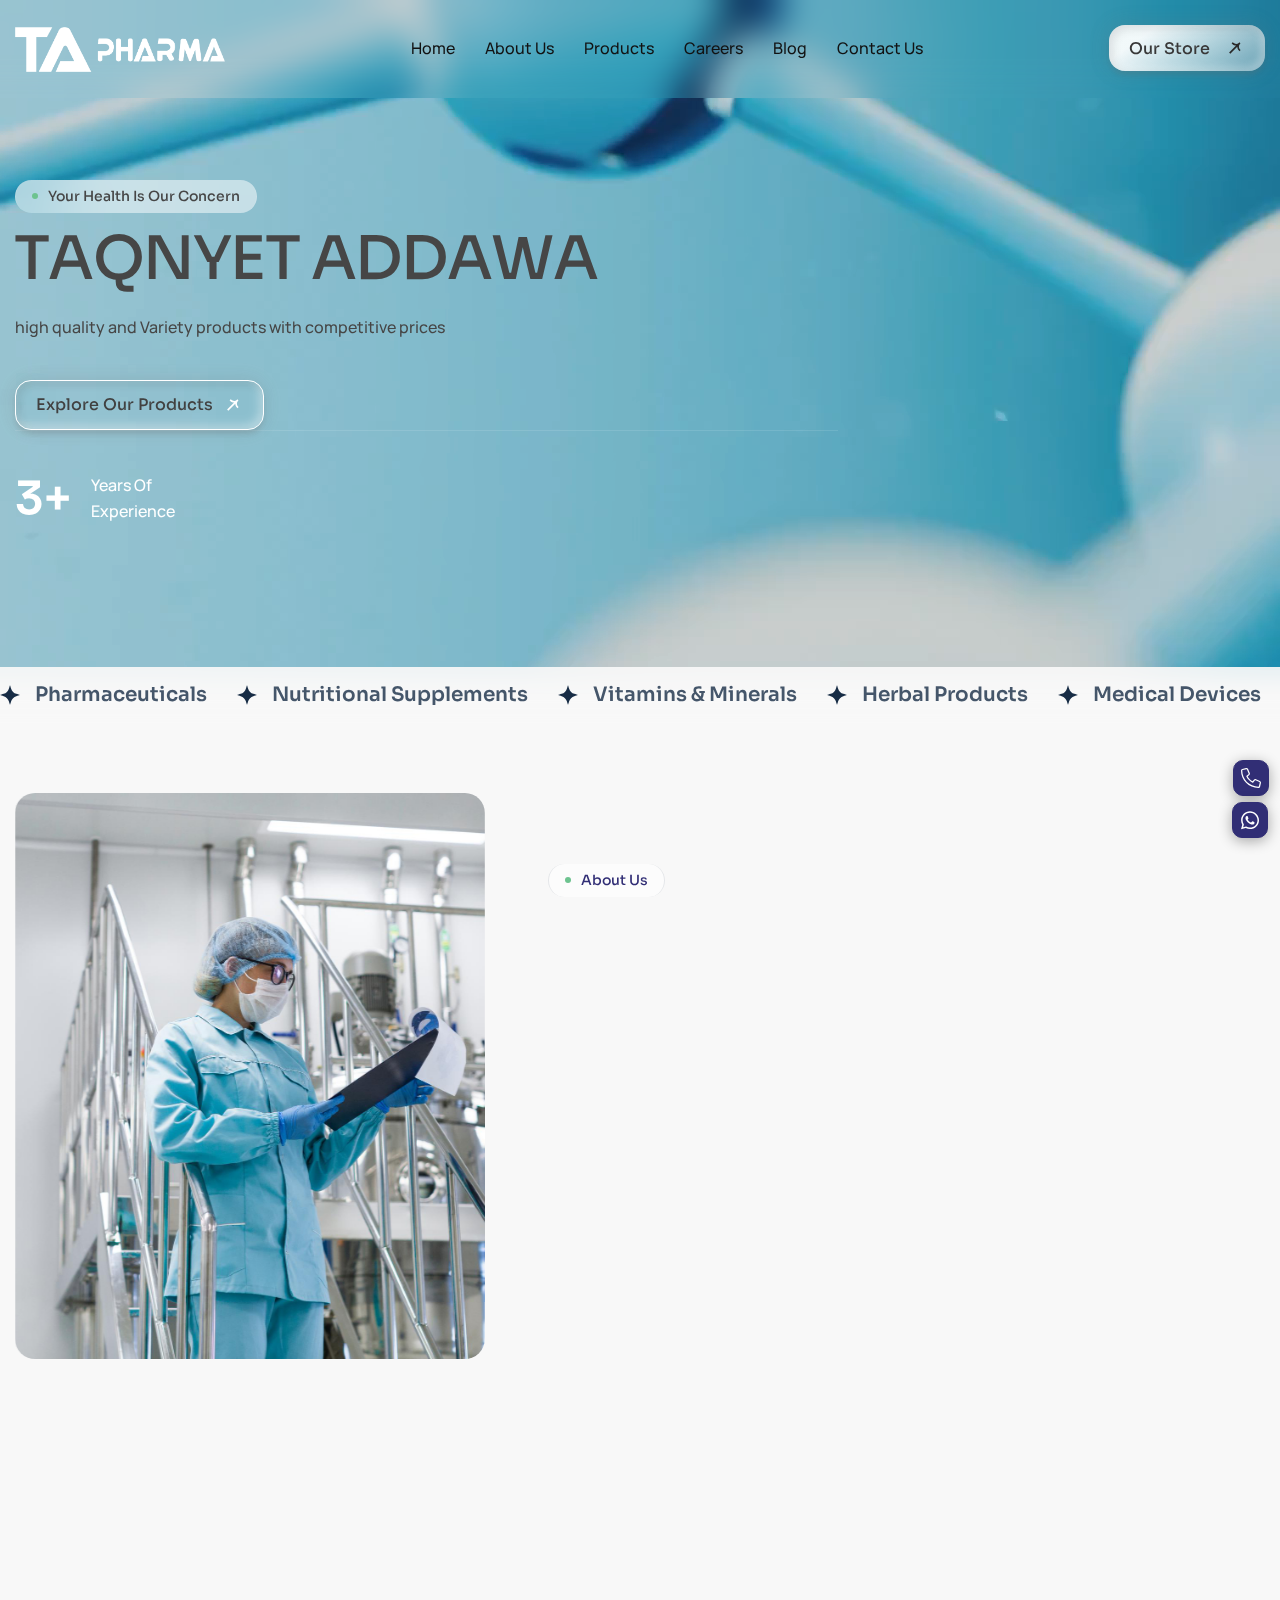
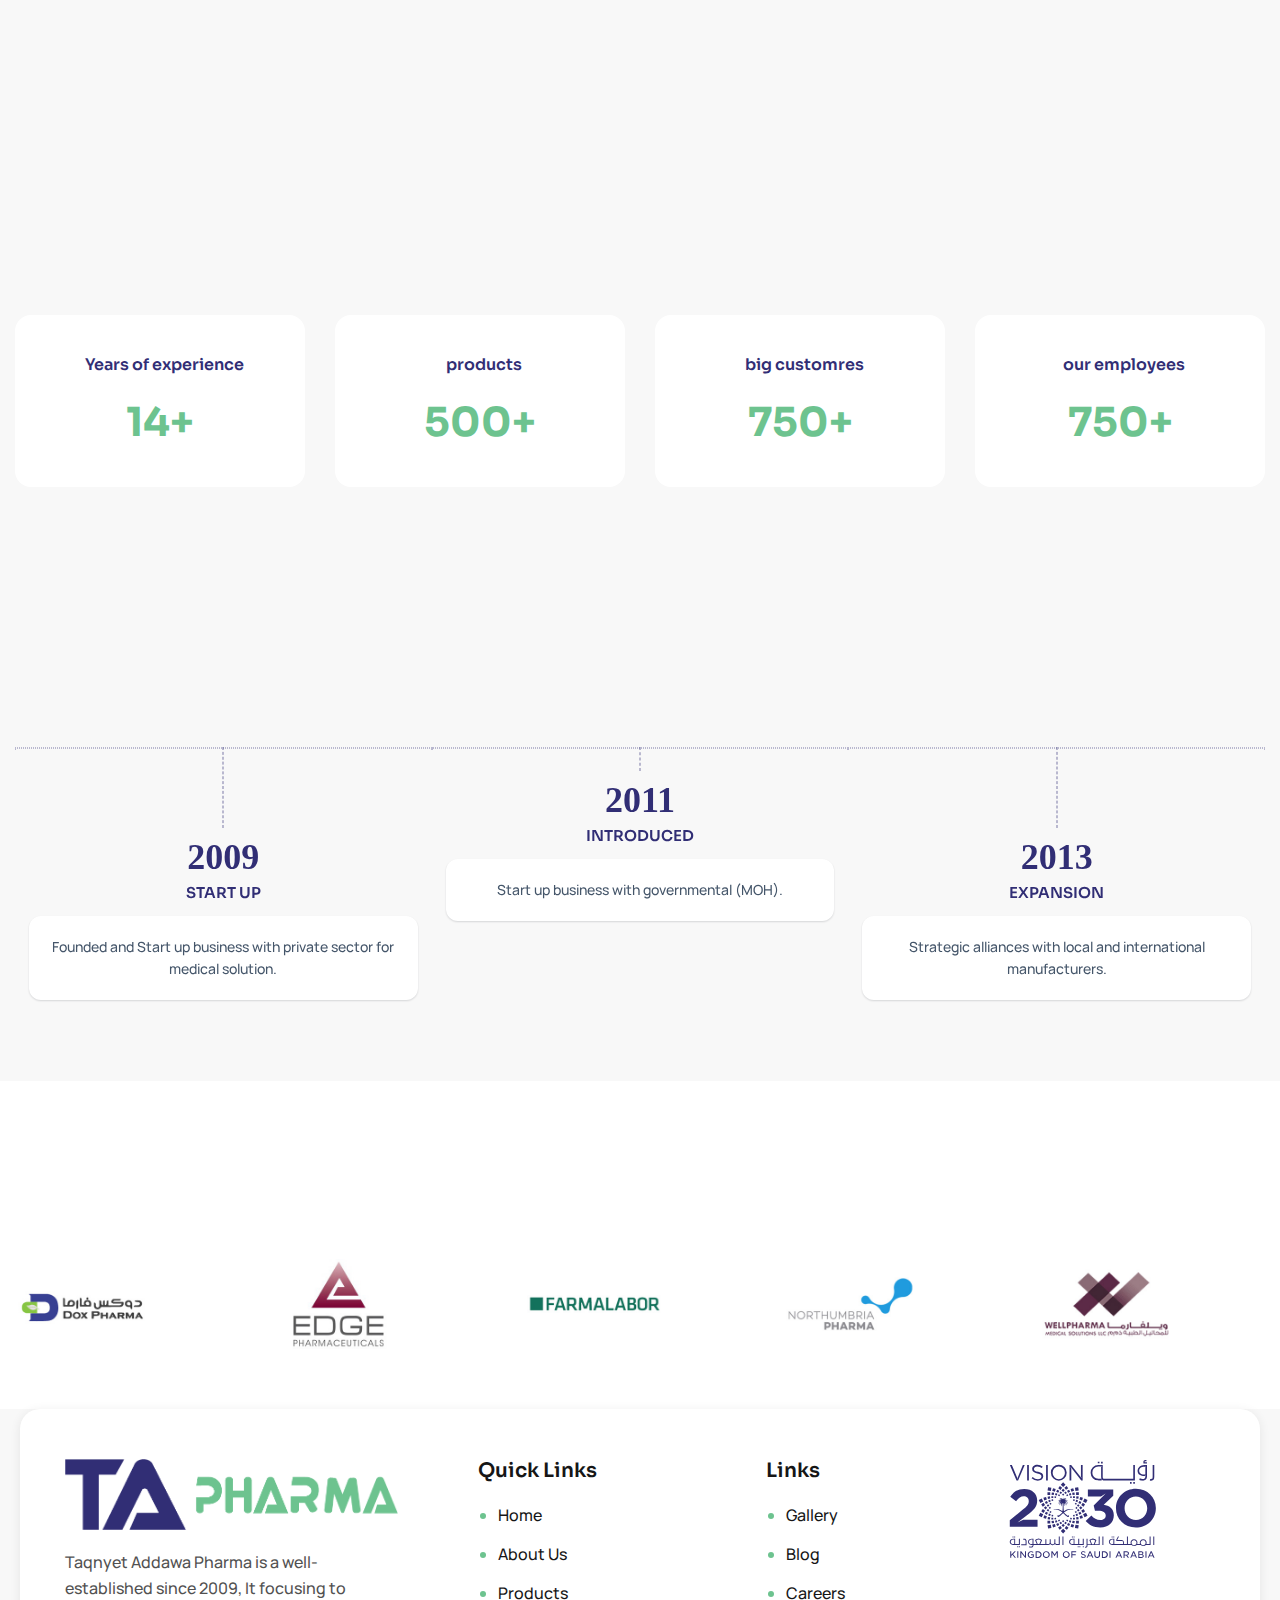
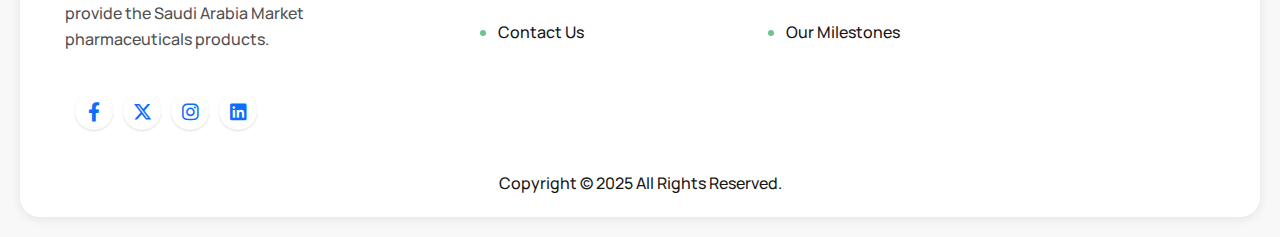
<file: index.html>
<!DOCTYPE html>
<html lang="en" dir='ltr'>
<head>
	<!-- Meta -->
	<meta charset="utf-8">
	<meta http-equiv="X-UA-Compatible" content="IE=edge">
	<meta name="viewport" content="width=device-width, initial-scale=1.0, maximum-scale=1">
	<meta name="description" content="">
	<meta name="keywords" content="">
	<meta name="author" content="mesbah">
	<!-- Page Title -->
    <title> TA pharma </title>
	<!-- Favicon Icon -->
	<link rel="shortcut icon" type="image/x-icon" href="images/fav.png">
	<!-- Google Fonts Css-->
	<link rel="preconnect" href="https://fonts.googleapis.com">
    <link rel="preconnect" href="https://fonts.gstatic.com" crossorigin>
    <link href="https://fonts.googleapis.com/css2?family=Manrope:wght@200..800&family=Sora:wght@100..800&display=swap" rel="stylesheet">
	<!-- Bootstrap Css -->
	<link href="css/bootstrap.min.css" rel="stylesheet" media="screen">
	<!-- SlickNav Css -->
	<link href="css/slicknav.min.css" rel="stylesheet">
	<!-- Swiper Css -->
	<link rel="stylesheet" href="css/swiper-bundle.min.css">
	<!-- Font Awesome Icon Css-->
	<link href="css/all.min.css" rel="stylesheet" media="screen">
	<!-- Animated Css -->
	<link href="css/animate.css" rel="stylesheet">
    <!-- Magnific Popup Core Css File -->
	<link rel="stylesheet" href="css/magnific-popup.css">
	
	<!-- Main Custom Css -->
	<link href="css/custom.css" rel="stylesheet" media="screen">
</head>
<body>

    <!-- Preloader Start -->
	<div class="preloader">
		<div class="loading-container">
			<div class="loading"></div>
			<div id="loading-icon"><img src="images/logo.png" alt=""></div>
		</div>
	</div>
	<!-- Preloader End -->
<a href="tel:966112101102" class="float-call">
            <svg class="svg-inline--fa fa-phone" aria-hidden="true" focusable="false" data-prefix="fal"
                 data-icon="phone" role="img" xmlns="http://www.w3.org/2000/svg" viewBox="0 0 512 512"
                 data-fa-i2svg="">
                <path fill="currentColor"
                      d="M484.6 330.6C484.6 330.6 484.6 330.6 484.6 330.6l-101.8-43.66c-18.5-7.688-40.2-2.375-52.75 13.08l-33.14 40.47C244.2 311.8 200.3 267.9 171.6 215.2l40.52-33.19c15.67-12.92 20.83-34.16 12.84-52.84L181.4 27.37C172.7 7.279 150.8-3.737 129.6 1.154L35.17 23.06C14.47 27.78 0 45.9 0 67.12C0 312.4 199.6 512 444.9 512c21.23 0 39.41-14.44 44.17-35.13l21.8-94.47C515.7 361.1 504.7 339.3 484.6 330.6zM457.9 469.7c-1.375 5.969-6.844 10.31-12.98 10.31c-227.7 0-412.9-185.2-412.9-412.9c0-6.188 4.234-11.48 10.34-12.88l94.41-21.91c1-.2344 2-.3438 2.984-.3438c5.234 0 10.11 3.094 12.25 8.031l43.58 101.7C197.9 147.2 196.4 153.5 191.8 157.3L141.3 198.7C135.6 203.4 133.8 211.4 137.1 218.1c33.38 67.81 89.11 123.5 156.9 156.9c6.641 3.313 14.73 1.531 19.44-4.219l41.39-50.5c3.703-4.563 10.16-6.063 15.5-3.844l101.6 43.56c5.906 2.563 9.156 8.969 7.719 15.22L457.9 469.7z">
                </path>
            </svg>
        </a>
    
        <a href="https://wa.me/966112101102" class="float-whts"
           target="_blank">
            <svg class="svg-inline--fa fa-whatsapp" aria-hidden="true" focusable="false" data-prefix="fab"
                 data-icon="whatsapp" role="img" xmlns="http://www.w3.org/2000/svg" viewBox="0 0 448 512"
                 data-fa-i2svg="">
                <path fill="currentColor"
                      d="M380.9 97.1C339 55.1 283.2 32 223.9 32c-122.4 0-222 99.6-222 222 0 39.1 10.2 77.3 29.6 111L0 480l117.7-30.9c32.4 17.7 68.9 27 106.1 27h.1c122.3 0 224.1-99.6 224.1-222 0-59.3-25.2-115-67.1-157zm-157 341.6c-33.2 0-65.7-8.9-94-25.7l-6.7-4-69.8 18.3L72 359.2l-4.4-7c-18.5-29.4-28.2-63.3-28.2-98.2 0-101.7 82.8-184.5 184.6-184.5 49.3 0 95.6 19.2 130.4 54.1 34.8 34.9 56.2 81.2 56.1 130.5 0 101.8-84.9 184.6-186.6 184.6zm101.2-138.2c-5.5-2.8-32.8-16.2-37.9-18-5.1-1.9-8.8-2.8-12.5 2.8-3.7 5.6-14.3 18-17.6 21.8-3.2 3.7-6.5 4.2-12 1.4-32.6-16.3-54-29.1-75.5-66-5.7-9.8 5.7-9.1 16.3-30.3 1.8-3.7 .9-6.9-.5-9.7-1.4-2.8-12.5-30.1-17.1-41.2-4.5-10.8-9.1-9.3-12.5-9.5-3.2-.2-6.9-.2-10.6-.2-3.7 0-9.7 1.4-14.8 6.9-5.1 5.6-19.4 19-19.4 46.3 0 27.3 19.9 53.7 22.6 57.4 2.8 3.7 39.1 59.7 94.8 83.8 35.2 15.2 49 16.5 66.6 13.9 10.7-1.6 32.8-13.4 37.4-26.4 4.6-13 4.6-24.1 3.2-26.4-1.3-2.5-5-3.9-10.5-6.6z">
                </path>
            </svg>
        </a>

    <!-- Header Start -->
	<header class="main-header">
		<div class="header-sticky">
			<nav class="navbar navbar-expand-lg">
				<div class="container">
					<!-- Logo Start -->
					<a class="navbar-brand" href="index.html">
						<img src="images/logo.png" alt="Logo">
					</a>
					<!-- Logo End -->

					<!-- Main Menu Start -->
					<div class="collapse navbar-collapse main-menu">
                        <div class="nav-menu-wrapper">
                            <ul class="navbar-nav mr-auto" id="menu">
                                <li class="nav-item"><a class="nav-link" href="index.html">Home</a>
                                    
                                </li>
                                 <li class="nav-item"><a class="nav-link" href="about.html">About Us</a>
                                
                                <li class="nav-item"><a class="nav-link" href="products.html">products</a></li>
                                
                                <li class="nav-item"><a class="nav-link" href="careers.html">careers</a></li>
                                <li class="nav-item"><a class="nav-link" href="blog.html">Blog</a></li>
                                
                                <li class="nav-item"><a class="nav-link" href="contact.html">Contact Us</a></li>
                            </ul>
                        </div>
                        
                        <!-- Header Btn Start -->
                        <div class="header-btn">
                            <a href="https://tawksa.com/?srsltid=AfmBOooLjw2mOFlermG9HWFa9kaUeVmG3KyzDyvq6C_PYAsPZ6EJF48V" target="_blank" class="btn-default btn-highlighted"> our store  </a>
                        </div>
                        <!-- Header Btn End -->
					</div>
					<!-- Main Menu End -->
					<div class="navbar-toggle"></div>
				</div>
			</nav>
			<div class="responsive-menu"></div>
		</div>
	</header>
	<!-- Header End -->

     <!-- Hero Section Start -->
    <div class="hero hero-video dark-section">
        <!-- Video Start -->
        <div class="hero-bg-video">
            <!-- Selfhosted Video Start -->
            <video autoplay muted loop playsinline preload="auto" webkit-playsinline controlslist="nodownload nofullscreen noremoteplayback" disablepictureinpicture id="myvideo" ><source src="images/10.mp4" type="video/mp4" playsinline></video>
            
            <!-- Selfhosted Video End -->

            <!-- Youtube Video Start -->
            <!-- <div id="herovideo" class="player" data-property="{videoURL:'OjTRVpgtcG4',containment:'.hero-video', showControls:false, autoPlay:true, loop:true, vol:0, mute:false, startAt:0,  stopAt:296, opacity:1, addRaster:true, quality:'large', optimizeDisplay:true}"></div> -->
            <!-- Youtube Video End -->
        </div>
        <!-- Video End -->
        <div class="container">
            <div class="row align-items-center">
                <div class="col-lg-8">
                    <!-- Hero Content Start -->
                    <div class="hero-content">
                        <!-- Section Title Start -->
                        <div class="section-title">
                            <h3 class="wow fadeInUp">Your Health is Our Concern</h3>
                            <h1 class="text-anime-style-3" >
                                
                                TAQNYET ADDAWA
                            </h1>
                            <p class="wow fadeInUp" data-wow-delay="0.2s">
                                high quality and Variety products with competitive prices
                            </p>
                        </div>
                        <!-- Section Title End -->
                        
                        <!-- Hero Button Start -->
                        <div class="hero-btn wow fadeInUp" data-wow-delay="0.4s">
                             <a href="products.html" class="btn-default btn-border">Explore Our products</a>
                        </div>
                        <!-- Hero Button End -->

                        <!-- Hero Body Start -->
                        <div class="hero-body wow fadeInUp" data-wow-delay="0.6s">
                            <!-- Hero Experience Box Start -->
                            <div class="hero-experience-box">
                                <h2><span class="counter">15</span>+</h2>
                                <p>Years Of Experience</p>
                            </div>
                            <!-- Hero Experience Box End -->

                             
                        </div>
                        <!-- Hero Body End -->
                    </div>
                    <!-- Hero Content End -->
                </div>

                 
            </div>
        </div>
    </div>
    <!-- Hero Section End -->

  

    <!-- Scrolling Ticker Section Start -->
    <div class="our-scrolling-ticker">
        <!-- Scrolling Ticker Start -->
        <div class="scrolling-ticker-box">
            <div class="scrolling-content">
                <span><img src="images/icon-sparkle.svg" alt="">Pharmaceuticals</span>
                <span><img src="images/icon-sparkle.svg" alt="">Nutritional Supplements</span>
                <span><img src="images/icon-sparkle.svg" alt="">Vitamins & Minerals</span>
                <span><img src="images/icon-sparkle.svg" alt="">Herbal Products</span>
                <span><img src="images/icon-sparkle.svg" alt="">Medical Devices</span>
                <span><img src="images/icon-sparkle.svg" alt="">Personal Care</span>
                <span><img src="images/icon-sparkle.svg" alt="">Skincare & Beauty</span>
                <span><img src="images/icon-sparkle.svg" alt="">Wellness</span>
            </div>

            <div class="scrolling-content">
                <span><img src="images/icon-sparkle.svg" alt="">Pharmaceuticals</span>
                <span><img src="images/icon-sparkle.svg" alt="">Nutritional Supplements</span>
                <span><img src="images/icon-sparkle.svg" alt="">Vitamins & Minerals</span>
                <span><img src="images/icon-sparkle.svg" alt="">Herbal Products</span>
                <span><img src="images/icon-sparkle.svg" alt="">Medical Devices</span>
                <span><img src="images/icon-sparkle.svg" alt="">Personal Care</span>
                <span><img src="images/icon-sparkle.svg" alt="">Skincare & Beauty</span>
                <span><img src="images/icon-sparkle.svg" alt="">Wellness</span>
            </div>
        </div>
        <!-- Scrolling Ticker End -->
    </div>
    <!-- Scrolling Ticker Section End -->
 
 

    <!-- Why Choose Us Section Start -->
    <div class="why-choose-us">
        <div class="container">
            <div class="row align-items-center">
                <div class="col-lg-5">
                    <!-- Why Choose Image Box Start -->
                    <div class="why-choose-image-box">
                        <!-- Why Choose Image Start -->
                        <div class="why-choose-image">
                            <figure class="image-anime reveal">
                                <img src="images/why-choose-image.jpg" alt="">
                            </figure>
                        </div>
                        <!-- Why Choose Image End -->

                       
                    </div> 
                    <!-- Why Choose Image Box End -->                   
                </div>

                <div class="col-lg-7">
                    <!-- Why Choose Content Start -->
                    <div class="why-choose-content">
                        <!-- Section Title Start -->
                        <div class="section-title">
                            <h3 class="wow fadeInUp">About Us </h3>
                            <h2 class="text-anime-style-3" >  Taqnyet Addawa Pharma is Covering all areas in KSA </h2>
                            <p class="wow fadeInUp" data-wow-delay="0.2s">
                                Taqnyet Addawa Pharma is a well-established since 2009, It focusing to provide the Saudi Arabia Market pharmaceuticals products. Taqnyet Addawa has Keened to chose a partners with global & local reputation for high quality and Variety products with competitive prices, conforming to international standards (EU,US,MEHR,SFDA,, GMP)
                            </p>
                        </div>
                        <!-- Section Title End -->
                        
                        <!-- Why Choose Body Start -->
                        <div class="why-choose-body">
                            <!-- Why Choose Item Box Start -->
                            <div class="why-choose-item-box">
                                

                                <!-- Why choose Button Start -->
                                <div class="why-choose-btn wow fadeInUp" data-wow-delay="0.8s">
                                    <a href="about.html" class="btn-default">  about us </a>
                                </div>
                                <!-- Why choose Button End -->
                            </div>  
                            <!-- Why Choose Item Box End -->                          

                            
                        </div> 
                        <!-- Why Choose Body End -->                       
                    </div>
                    <!-- Why Choose Content End -->
                </div>
            </div>
        </div>
    </div>
    <!-- Why Choose Us Section End -->

 


 
    <section class="mission py-4">
        <div class="container">
            <div class="row">
                 
                <!-- Mission Vision Item Start -->
                    <div class="col-lg-4 col-md-6 mb-3">
                    <div class="mission-vision-item wow fadeInUp" data-wow-delay="0.4s">
                        <div class="icon-box">
                            <svg xmlns="http://www.w3.org/2000/svg" width="50" height="50" viewBox="0 0 24 24"><path fill="none" stroke="#000000" d="M2 23.5h20M8.646 15a4.5 4.5 0 1 0 4.262-7.408M5.124 15a7.519 7.519 0 0 0 4.84 4.22M6.5 9.5L8 11m-6 2.5h9m4.258-8.258l.712-.712a1.81 1.81 0 0 0 0-2.56l-.94-.94a1.81 1.81 0 0 0-2.56 0L7 6.5l3.5 3.5l2.408-2.408m2.35-2.35a7.503 7.503 0 0 1-1.222 13.978m1.222-13.978l-2.35 2.35M9.964 19.22a3.235 3.235 0 0 1 4.072 0m-4.072 0a3.233 3.233 0 0 0-.858 1.069L8.5 21.5s-1 2-3 2h13c-2 0-3-2-3-2l-.606-1.211a3.234 3.234 0 0 0-.858-1.069M15.5 1.5L16.6.4"/></svg>
                        </div>
                        <div class="mission-vision-content">
                            <h3>Our Mission</h3>
                            <p>
                                To be a key partner for business stakeholders
                                by providing comprehensive solutions in the
                                healthy sector at different geographies areas.
                            </p>
                        </div>
                    </div>
                </div>
                <!-- Mission Vision Item End -->

                <!-- Mission Vision Item Start -->
                    <div class="col-lg-4 col-md-6 mb-3">
                    <div class="mission-vision-item wow fadeInUp" data-wow-delay="0.6s">
                        <div class="icon-box">
                            <svg xmlns="http://www.w3.org/2000/svg" width="50" height="50" viewBox="0 0 48 48" fill="#000000"><g fill="#000000" fill-rule="evenodd" clip-rule="evenodd"><path d="M4.08 18.222L18.222 4.08L26 11.858L11.858 26zm2.828 0l4.95 4.95l11.314-11.314l-4.95-4.95z"/><path d="m11.858 23.172l11.314-11.314l17.677 17.678a8 8 0 1 1-11.313 11.313zm2.828 0L30.95 39.435a6 6 0 0 0 8.485-8.485L23.172 14.686z"/><path d="m19.636 23.879l7.778-7.779l12.021 12.021l-7.778 7.779zm2.828 0l9.193 9.192l4.95-4.95l-9.193-9.192zM8.322 13.98l7.425 7.424l-1.414 1.414l-7.425-7.425zm3.536-3.536l7.424 7.424l-1.414 1.415l-7.424-7.425zm3.535-3.536l7.425 7.425l-1.414 1.414l-7.425-7.425z"/><path d="M25.602 32.231c-.639.64-1.028 1.21-1.128 1.51l-1.898-.633c.254-.76.925-1.604 1.612-2.29c.712-.713 1.593-1.407 2.425-1.823l.895 1.788c-.582.291-1.292.835-1.906 1.448"/></g></svg>
                        </div>
                        <div class="mission-vision-content">
                            <h3>Our vision</h3>
                            <p>
                                To provide continually renewable solutions
                                in the areas of health & Pharmaceuticals in
                                MENA Region.
                            </p>
                        </div>
                    </div>
                </div>
                <!-- Mission Vision Item End -->

                <!-- Mission Vision Item Start -->
                    <div class="col-lg-4 col-md-6 mb-3">
                    <div class="mission-vision-item wow fadeInUp" data-wow-delay="0.6s">
                        <div class="icon-box">
                            <svg xmlns="http://www.w3.org/2000/svg" width="50" height="50" viewBox="0 0 24 24"><path fill="none" stroke="#000000" stroke-linecap="round" stroke-linejoin="round" stroke-width="1.5" d="M14.265 18.372c.316-.965.474-1.447.797-1.779q.231-.238.527-.386C16 16 16.5 16 17.5 16s1.5 0 1.912.207q.294.148.527.386c.323.332.48.814.797 1.779l.326.995c.394 1.202.591 1.802.297 2.218c-.295.415-.917.415-2.162.415h-3.393c-1.245 0-1.868 0-2.162-.415c-.295-.416-.098-1.016.296-2.218zm-5.501-8c.316-.965.475-1.447.797-1.779q.233-.238.527-.386C10.5 8 11 8 12 8s1.5 0 1.912.207q.294.148.527.386c.322.332.48.814.797 1.779l.326.995c.394 1.202.59 1.802.297 2.218c-.295.415-.917.415-2.163.415h-3.392c-1.246 0-1.868 0-2.162-.415c-.295-.416-.098-1.016.296-2.218zm-5.5 8c.317-.965.475-1.447.798-1.779q.231-.238.527-.386C5 16 5.5 16 6.5 16s1.5 0 1.912.207q.294.148.527.386c.323.332.48.814.797 1.779l.326.995c.394 1.202.591 1.802.297 2.218c-.295.415-.917.415-2.162.415H4.804c-1.245 0-1.868 0-2.162-.415c-.295-.416-.098-1.016.296-2.218zM12 2v2m-4.5-.5L9 5m7.5-1.5L15 5" color="currentColor"/></svg>
                        </div>
                        <div class="mission-vision-content">
                            <h3>Our values</h3>

                            <p>
                                We always are working to
                                been the best choice to our
                                partners by
                                Professionalism.
                                We win the confidence
                            </p>

                          
                        </div>
                    </div>
                </div>
                <!-- Mission Vision Item End -->
               
            </div>
        </div>
    </section>






    <!--    counterSec   Section Start -->
    <section class="counterSec py-5">

        <div class="container">
             <div class="row section-row align-items-center">
                <div class="col-lg-12">
                    <!-- Section Title Start -->
                    <div class="section-title section-title-center">
                        <h3 class="wow fadeInUp">     TA pharma In numbers </h3>
                        <h2 class="text-anime-style-3" >here some of our statistics </h2>
                    </div>
                    <!-- Section Title End -->
                </div>
            </div>
            <div class="counter-wrap">

                <div class="row">
                    <div class="col-lg-3 col-sm-6">
                        <div class="counter-item mb-4">
                            <h6 class="mb-4 d-flex align-items-center justify-content-center "><i
                                    class="isax isax-global5 me-2"></i> Years of experience </h6>
                            <h3 class="display-6"><span
                                    class="counter animated fadeInDownBig">14</span>+</h3>
                        </div>
                    </div>
                    <div class="col-lg-3 col-sm-6">
                        <div class="counter-item mb-4">
                            <h6 class="mb-4 d-flex align-items-center justify-content-center "><i
                                    class="isax isax-calendar-2 me-2"></i> products</h6>
                            <h3 class="display-6"><span
                                    class="counter animated fadeInDownBig">500</span>+</h3>
                        </div>
                    </div>
                    <div class="col-lg-3 col-sm-6">
                        <div class="counter-item mb-4">
                            <h6 class="mb-4 d-flex align-items-center justify-content-center "><i
                                    class="isax isax-tag-user5 me-2"></i> big customres</h6>
                            <h3 class="display-6"><span
                                    class="counter animated fadeInDownBig">750</span>+</h3>
                        </div>
                    </div>
                    <div class="col-lg-3 col-sm-6">
                        <div class="counter-item mb-4">
                            <h6 class="mb-4 d-flex align-items-center justify-content-center "><i
                                    class="isax isax-tag-user5 me-2"></i>  our employees  </h6>
                            <h3 class="display-6"><span
                                    class="counter animated fadeInDownBig">750</span>+</h3>
                        </div>
                    </div>

                </div>
            </div>
        </div>
    </section>
    <!--    counterSec   Section end -->





    <!-- Our Blog Section Start -->
    <div class="our-blog d-none">
        <div class="container">
            <div class="row section-row align-items-center">
                <div class="col-lg-6">
                    <!-- Section Title Start -->
                    <div class="section-title">
                        <h3 class="wow fadeInUp">  TA pharma </h3>
                        <h2 class="text-anime-style-3" >Our blog</h2>
                    </div>
                    <!-- Section Title End -->
                </div>

                <div class="col-lg-6">
                    <!-- Section Button Start -->
                    <div class="section-btn wow fadeInUp" data-wow-delay="0.2s">
                        <a href="blog.html" class="btn-default">view all blogs</a>
                    </div>
                    <!-- Section Button End -->
                </div>
            </div>

            <div class="row">
                <div class="col-lg-4 col-md-6">
                    <!-- Post Item Start -->
                    <div class="post-item wow fadeInUp">
                        <!-- Post Featured Image Start-->
                        <div class="post-featured-image">
                            <a href="blog-single.html" >
                                <figure class="image-anime">
                                    <img src="images/post-1.jpg" alt="">
                                </figure>    
                            </a>                            
                        </div>
                        <!-- Post Featured Image End -->

                        <!-- Post Item Body Start -->
                        <div class="post-item-body">
                            <!-- Post Item Content Start -->
                            <div class="post-item-content">
                                <h2><a href="blog-single.html">The Role of Environmental Labs in Climate Change Monitoring</a></h2>
                            </div>
                            <!-- Post Item Content End -->

                            <!-- Post Item Readmore Button Start-->
                            <div class="post-item-btn">
                                <a href="blog-single.html" class="readmore-btn">learn more</a>
                            </div>
                            <!-- Post Item Readmore Button End-->
                        </div>
                        <!-- Post Item Body End -->
                    </div>
                    <!-- Post Item End -->
                </div>

                <div class="col-lg-4 col-md-6">
                    <!-- Post Item Start -->
                    <div class="post-item wow fadeInUp" data-wow-delay="0.2s">
                        <!-- Post Featured Image Start-->
                        <div class="post-featured-image">
                            <a href="blog-single.html" >
                                <figure class="image-anime">
                                    <img src="images/post-2.jpg" alt="">
                                </figure>    
                            </a>                            
                        </div>
                        <!-- Post Featured Image End -->

                        <!-- Post Item Body Start -->
                        <div class="post-item-body">
                            <!-- Post Item Content Start -->
                            <div class="post-item-content">
                                <h2><a href="blog-single.html">From Samples to Solutions How Our Lab Supports Public Health</a></h2>
                            </div>
                            <!-- Post Item Content End -->

                            <!-- Post Item Readmore Button Start-->
                            <div class="post-item-btn">
                                <a href="blog-single.html" class="readmore-btn">learn more</a>
                            </div>
                            <!-- Post Item Readmore Button End-->
                        </div>
                        <!-- Post Item Body End -->
                    </div>
                    <!-- Post Item End -->
                </div>

                <div class="col-lg-4 col-md-6">
                    <!-- Post Item Start -->
                    <div class="post-item wow fadeInUp" data-wow-delay="0.4s">
                        <!-- Post Featured Image Start-->
                        <div class="post-featured-image">
                            <a href="blog-single.html" >
                                <figure class="image-anime">
                                    <img src="images/post-3.jpg" alt="">
                                </figure>    
                            </a>                            
                        </div>
                        <!-- Post Featured Image End -->

                        <!-- Post Item Body Start -->
                        <div class="post-item-body">
                            <!-- Post Item Content Start -->
                            <div class="post-item-content">
                                <h2><a href="blog-single.html">Case Spotlight Water Quality Research That Saved a Community</a></h2>
                            </div>
                            <!-- Post Item Content End -->

                            <!-- Post Item Readmore Button Start-->
                            <div class="post-item-btn">
                                <a href="blog-single.html" class="readmore-btn">learn more</a>
                            </div>
                            <!-- Post Item Readmore Button End-->
                        </div>
                        <!-- Post Item Body End -->
                    </div>
                    <!-- Post Item End -->
                </div>
            </div>
        </div>
    </div>
    <!-- Our Blog Section End -->



    <!-- history -->
    <section class="active-nav-class history" id="Milestones">
        <div class="container">

            <div class="row section-row align-items-center">
                <div class="col-lg-12">
                    <!-- Section Title Start -->
                    <div class="section-title section-title-center">
                        <h3 class="wow fadeInUp">  TA Milestones</h3>
                        <h2 class="text-anime-style-3" >here  our  TA Milestones </h2>
                    </div>
                    <!-- Section Title End -->
                </div>
            </div>
            <!-- slider -->
            <div class="swiper historySlider">
                <div class="swiper-wrapper">
                    <!-- slide -->
                    <div class="swiper-slide">
                        <div class="time" data-aos="fade-up">
                            <span class="date"> 2009 </span>
                            <h3> START UP </h3>
                            <p> Founded and Start up business with private sector for medical solution. </p>
                        </div>
                    </div>
                    <!-- slide -->
                    <div class="swiper-slide">
                        <div class="time" data-aos="fade-up">
                            <span class="date"> 2011 </span>
                            <h3> INTRODUCED </h3>
                            <p> Start up business with governmental (MOH). </p>
                        </div>
                    </div>
                    <!-- slide -->
                    <div class="swiper-slide">
                        <div class="time" data-aos="fade-up">
                            <span class="date"> 2013 </span>
                            <h3> EXPANSION </h3>
                            <p> Strategic alliances with local and international manufacturers. </p>
                        </div>
                    </div>
                    <!-- slide -->
                    <div class="swiper-slide">
                        <div class="time" data-aos="fade-up">
                            <span class="date"> 2016 </span>
                            <h3> GOVERNMENTAL MARKET APPROACH </h3>
                            <p> NUPCO & ETIMAD registration focusing on direct purchase. </p>
                        </div>
                    </div>
                    <!-- slide -->
                    <div class="swiper-slide">
                        <div class="time" data-aos="fade-up">
                            <span class="date"> 2018 </span>
                            <h3> LAUNCHING PHARMA PRODUCTS </h3>
                            <p> DOX Pharma products. </p>
                        </div>
                    </div>
                    <!-- slide -->
                    <div class="swiper-slide">
                        <div class="time" data-aos="fade-up">
                            <span class="date"> 2019 </span>
                            <h3> CONTINUE LAUNCHING </h3>
                            <p> Launching more generic products. </p>
                        </div>
                    </div>
                    <!-- slide -->
                    <div class="swiper-slide">
                        <div class="time" data-aos="fade-up">
                            <span class="date"> 2021 </span>
                            <h3> ENROLLED NEW BOARD </h3>
                            <p> Turned into a Saudi-British mixed company in order to expand, increase products portfolio, move to manufacturing medicines, and spread in MENA region. </p>
                        </div>
                    </div>
                    <!-- slide -->
                    <div class="swiper-slide">
                        <div class="time" data-aos="fade-up">
                            <span class="date"> 2022 </span>
                            <h3> STRATEGIC ALLIANCES </h3>
                            <p> Strategic alliances with regional and international manufacturing of branded generic and nutraceutical products. </p>
                        </div>
                    </div>
                    <!-- slide -->
                    <div class="swiper-slide">
                        <div class="time" data-aos="fade-up">
                            <span class="date"> 2023 </span>
                            <h3> STRATEGIC PLAN </h3>
                            <p> Strategic plan for starting manufacturing site. </p>
                        </div>
                    </div>
                    <!-- slide -->
                    <div class="swiper-slide">
                        <div class="time" data-aos="fade-up">
                            <span class="date"> 2024 </span>
                            <h3> START FOUNDATION </h3>
                            <p> Start foundation to manufacturing site in Dammam Industrial Area 3. </p>
                        </div>
                    </div>
                </div>
    
            </div>
        </div>
    </section>

 


    <!-- Our clients slider Section Start -->
    <div class="our-clients parallaxie">
        <div class="container">
            <div class="row section-row align-items-center">
                <div class="col-lg-12">
                    <!-- Section Title Start -->
                    <div class="section-title section-title-center">
                        <h3 class="wow fadeInUp">Our partners</h3>
                        <h2 class="text-anime-style-3" >here some of our partners </h2>
                    </div>
                    <!-- Section Title End -->
                </div>
            </div>

            <div class="row">
                <div class="col-lg-12">
                    <!-- clients Slider Start -->
                    <div class="clients-slider">
                        <div class="swiper">
                            <div class="swiper-wrapper" >
                                <!-- clients Slide Start -->
                                <div class="swiper-slide">
                                    <div class="clients-item">
                                        
                                            <figure class="image-anime">
                                                <img src="images/partner-1.jpg" alt="">
                                            </figure>
                 
                                         
                                    </div>
                                </div>
                                <!-- clients Slide End -->
                                
                              
                                <!-- clients Slide Start -->
                                <div class="swiper-slide">
                                    <div class="clients-item">
                                        
                                            <figure class="image-anime">
                                                <img src="images/partner-2.jpg" alt="">
                                            </figure>
                 
                                         
                                    </div>
                                </div>
                                <!-- clients Slide End -->
                                
                              
                                <!-- clients Slide Start -->
                                <div class="swiper-slide">
                                    <div class="clients-item">
                                        
                                            <figure class="image-anime">
                                                <img src="images/partner-3.jpg" alt="">
                                            </figure>
                 
                                         
                                    </div>
                                </div>
                                <!-- clients Slide End -->
                                
                              
                                <!-- clients Slide Start -->
                                <div class="swiper-slide">
                                    <div class="clients-item">
                                        
                                            <figure class="image-anime">
                                                <img src="images/partner-4.jpg" alt="">
                                            </figure>
                 
                                         
                                    </div>
                                </div>
                                <!-- clients Slide End -->
                                
                              
                                <!-- clients Slide Start -->
                                <div class="swiper-slide">
                                    <div class="clients-item">
                                        
                                            <figure class="image-anime">
                                                <img src="images/partner-5.jpg" alt="">
                                            </figure>
                 
                                         
                                    </div>
                                </div>
                                <!-- clients Slide End -->
                                
                              
                                <!-- clients Slide Start -->
                                <div class="swiper-slide">
                                    <div class="clients-item">
                                        
                                            <figure class="image-anime">
                                                <img src="images/partner-6.svg" alt="">
                                            </figure>
                 
                                         
                                    </div>
                                </div>
                                <!-- clients Slide End -->
                                
                              
                                <!-- clients Slide Start -->
                                <div class="swiper-slide">
                                    <div class="clients-item">
                                        
                                            <figure class="image-anime">
                                                <img src="images/partner-7.svg" alt="">
                                            </figure>
                 
                                         
                                    </div>
                                </div>
                                <!-- clients Slide End -->
                                
                              
                            </div>
                            <div class="testimonial-pagination"></div>
                        </div>
                    </div>
                    <!-- Testimonial Slider End -->
                </div>
            </div>
        </div>
    </div>
    <!-- Our Testimonial Section End -->


    <!-- Footer Start -->
    <footer id='footer' class="main-footer bg-section dark-section">
        
    </footer>
    <!-- Footer End -->

    <!-- Jquery Library File -->
    <script src="js/jquery-3.7.1.min.js"></script>
    <!-- Bootstrap js file -->
    <script src="js/bootstrap.min.js"></script>
    <!-- Validator js file -->
    <script src="js/validator.min.js"></script>
    <!-- SlickNav js file -->
    <script src="js/jquery.slicknav.js"></script>
    <!-- Swiper js file -->
    <script src="js/swiper-bundle.min.js"></script>
    <!-- Counter js file -->
    <script src="js/jquery.waypoints.min.js"></script>
    <script src="js/jquery.counterup.min.js"></script>
    <!-- Magnific js file -->
    <script src="js/jquery.magnific-popup.min.js"></script>
    <!-- SmoothScroll -->
    <script src="js/SmoothScroll.js"></script>
    <!-- Parallax js -->
    <script src="js/parallaxie.js"></script>
    <!-- MagicCursor js file -->
    <script src="js/gsap.min.js"></script>
    
    <!-- Text Effect js file -->
    <script src="js/SplitText.js"></script>
    <script src="js/ScrollTrigger.min.js"></script>
    <!-- YTPlayer js File -->
    <script src="js/jquery.mb.YTPlayer.min.js"></script>
    <!-- Wow js file -->
    <script src="js/wow.min.js"></script>
    <!-- Main Custom js file -->
    <script src="js/function.js"></script>
    
	
    <script> $('#footer').load('footer.html') </script>
</body>
</html>
</file>
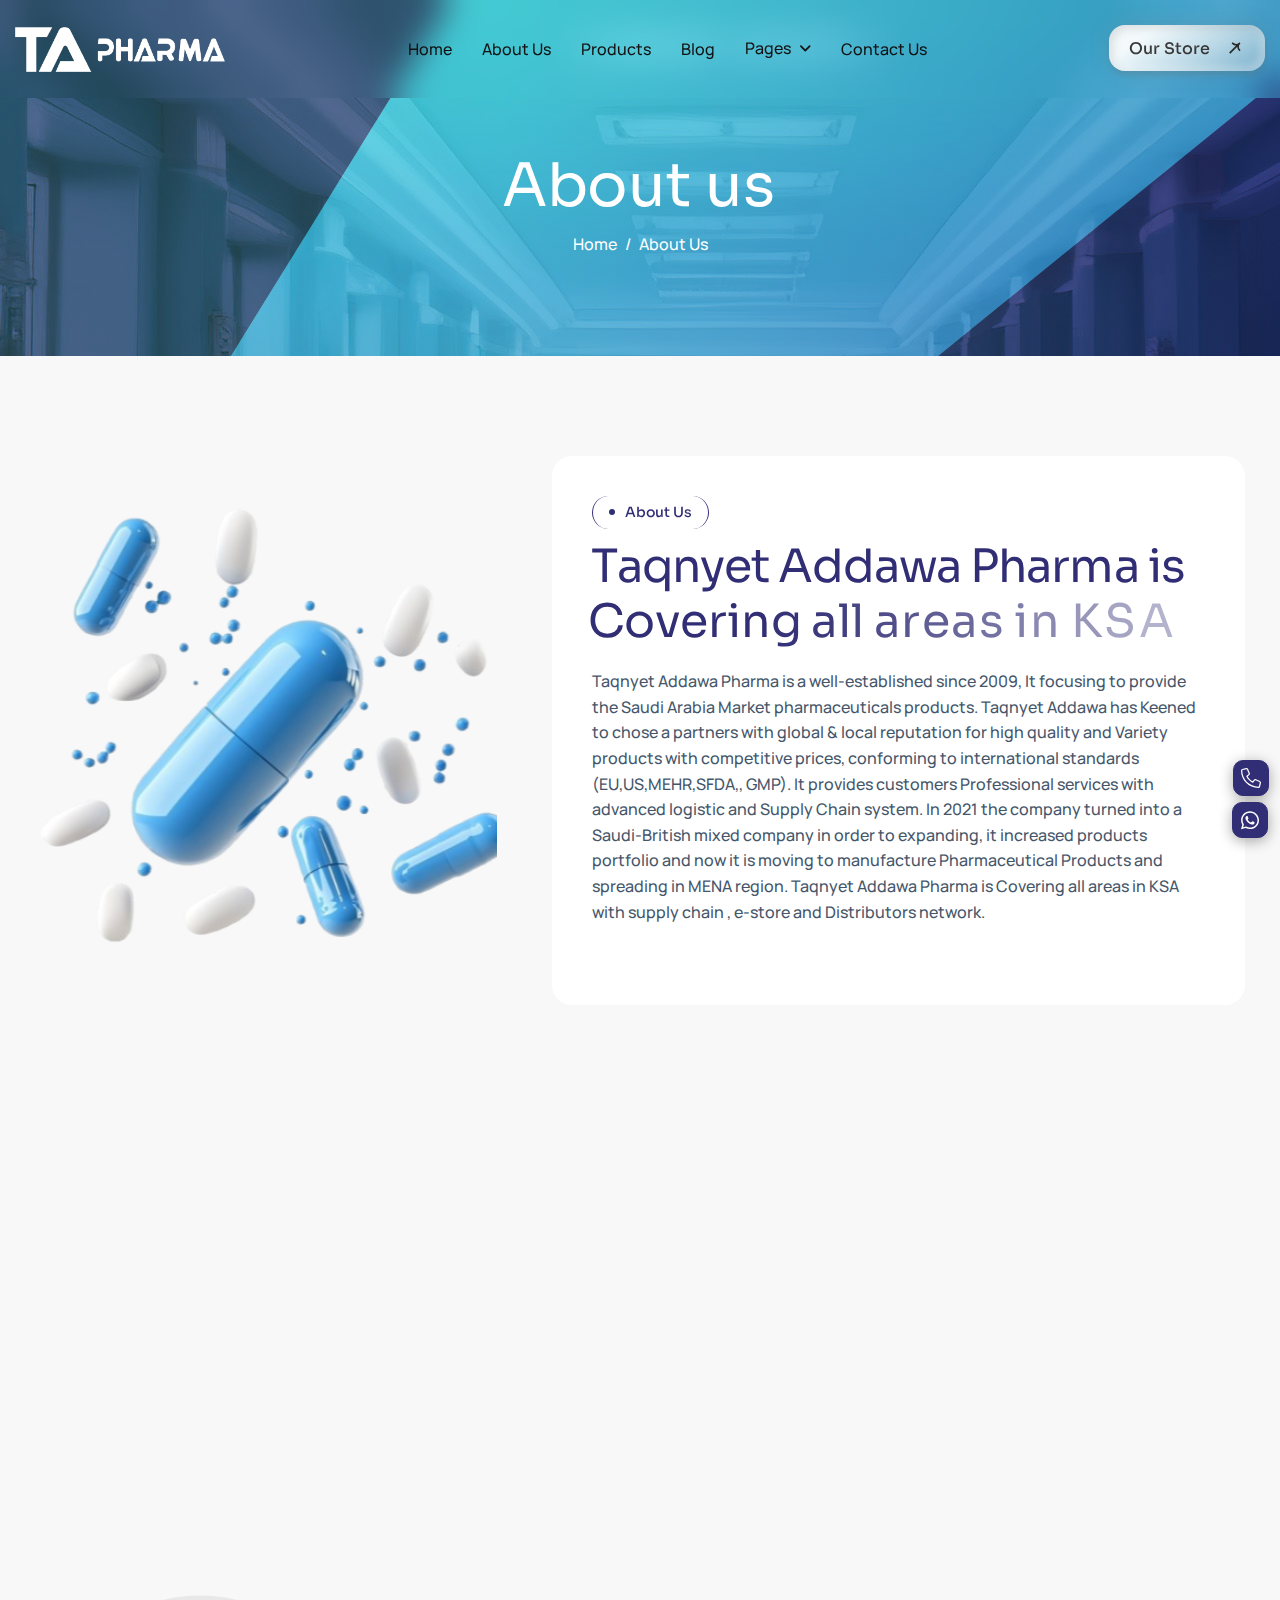
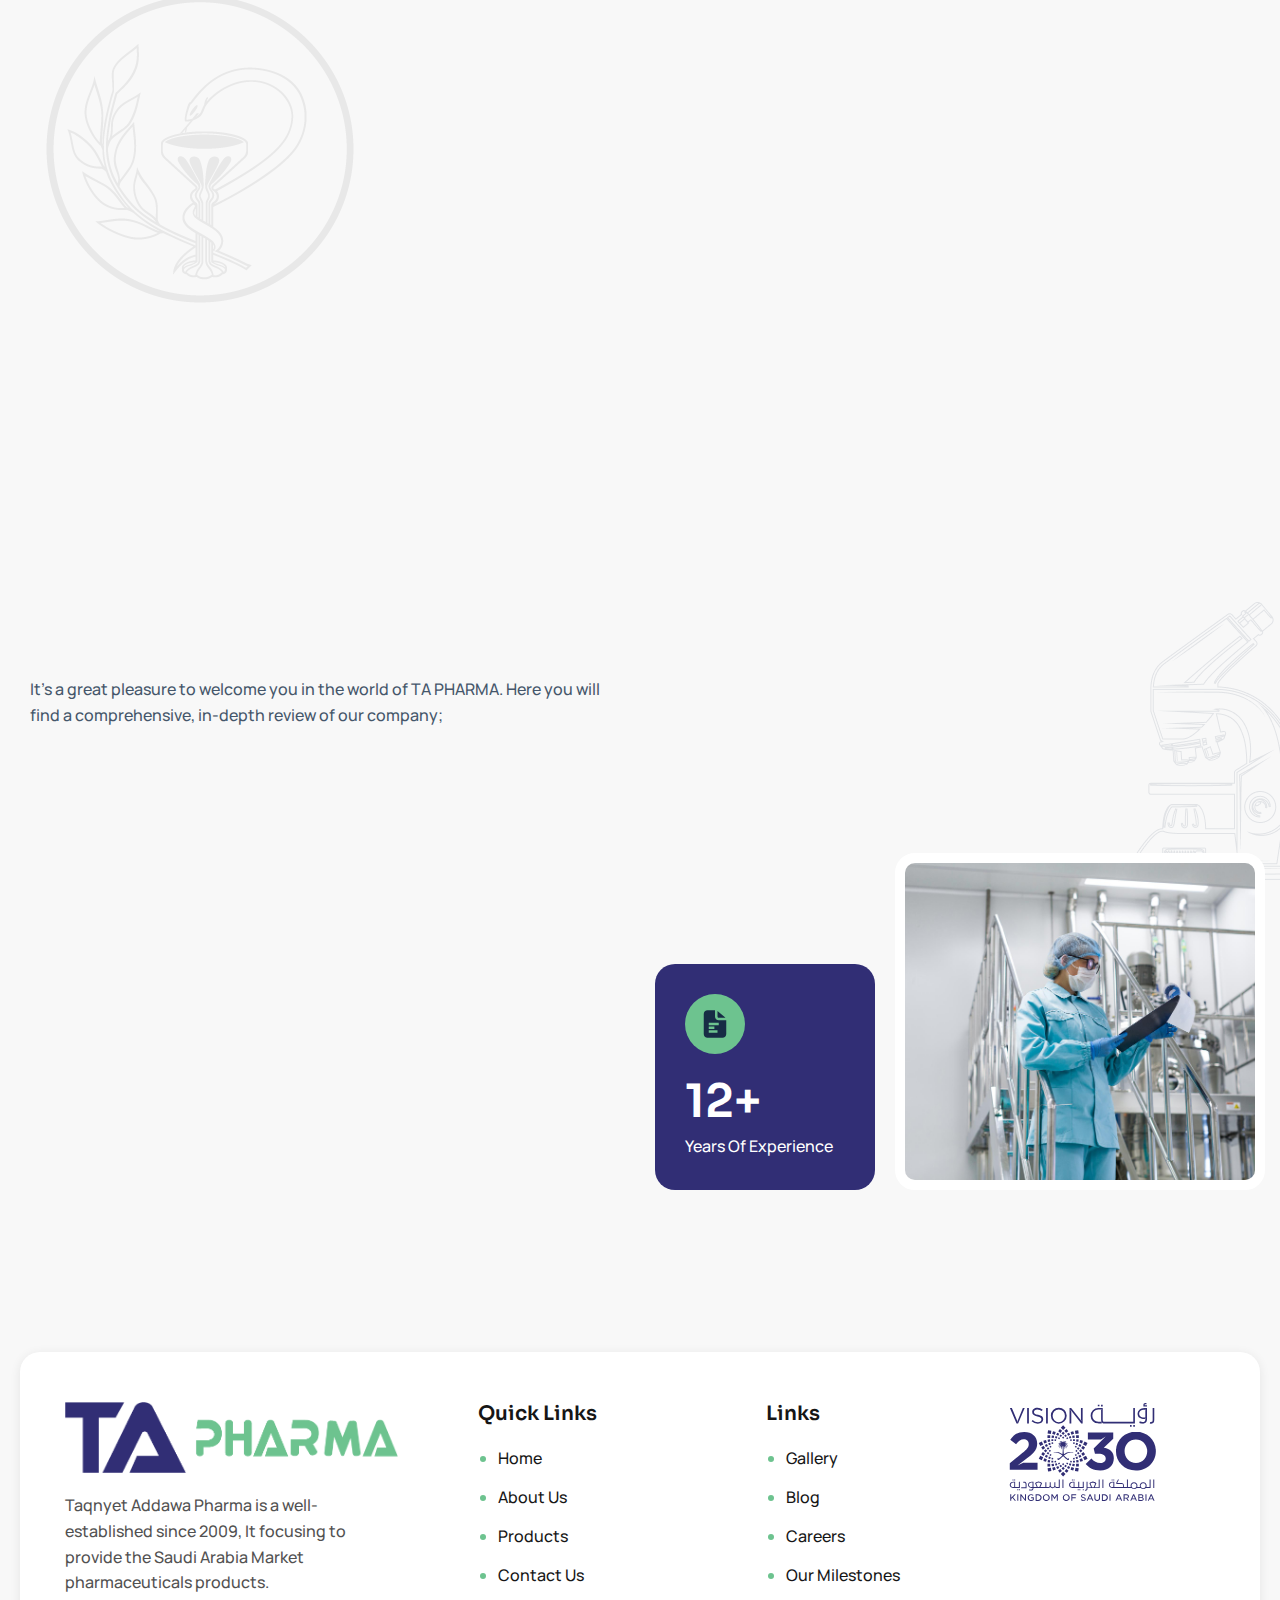
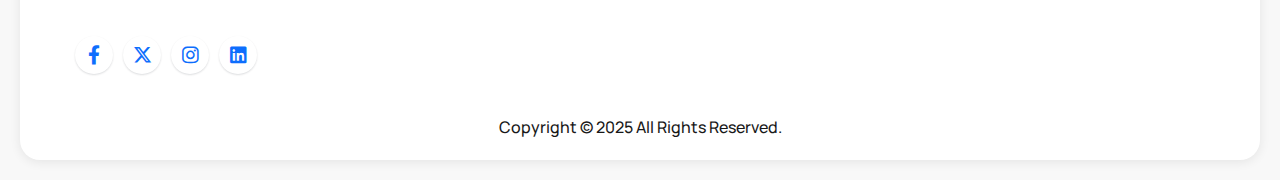
<file: about.html>
<!DOCTYPE html>
<html lang="zxx">
<head>
	<!-- Meta -->
	<meta charset="utf-8">
	<meta http-equiv="X-UA-Compatible" content="IE=edge">
	<meta name="viewport" content="width=device-width, initial-scale=1.0, maximum-scale=1">
	<meta name="description" content="">
	<meta name="keywords" content="">
	<meta name="author" content="Awaiken">
	<!-- Page Title -->
    <title> TA pharma </title>
	<!-- Favicon Icon -->
	<link rel="shortcut icon" type="image/x-icon" href="images/fav.png">
	<!-- Google Fonts Css-->
	<link rel="preconnect" href="https://fonts.googleapis.com">
    <link rel="preconnect" href="https://fonts.gstatic.com" crossorigin>
    <link href="https://fonts.googleapis.com/css2?family=Manrope:wght@200..800&family=Sora:wght@100..800&display=swap" rel="stylesheet">
	<!-- Bootstrap Css -->
	<link href="css/bootstrap.min.css" rel="stylesheet" media="screen">
	<!-- SlickNav Css -->
	<link href="css/slicknav.min.css" rel="stylesheet">
	<!-- Swiper Css -->
	<link rel="stylesheet" href="css/swiper-bundle.min.css">
	<!-- Font Awesome Icon Css-->
	<link href="css/all.min.css" rel="stylesheet" media="screen">
	<!-- Animated Css -->
	<link href="css/animate.css" rel="stylesheet">
    <!-- Magnific Popup Core Css File -->
	<link rel="stylesheet" href="css/magnific-popup.css">
	<!-- Mouse Cursor Css File -->
	<link rel="stylesheet" href="css/mousecursor.css">
	<!-- Main Custom Css -->
	<link href="css/custom.css" rel="stylesheet" media="screen">
</head>
<body>

    <!-- Preloader Start -->
	<div class="preloader">
		<div class="loading-container">
			<div class="loading"></div>
			<div id="loading-icon"><img src="images/logo.png" alt=""></div>
		</div>
	</div>
	<!-- Preloader End -->
<a href="tel:966112101102" class="float-call">
            <svg class="svg-inline--fa fa-phone" aria-hidden="true" focusable="false" data-prefix="fal"
                 data-icon="phone" role="img" xmlns="http://www.w3.org/2000/svg" viewBox="0 0 512 512"
                 data-fa-i2svg="">
                <path fill="currentColor"
                      d="M484.6 330.6C484.6 330.6 484.6 330.6 484.6 330.6l-101.8-43.66c-18.5-7.688-40.2-2.375-52.75 13.08l-33.14 40.47C244.2 311.8 200.3 267.9 171.6 215.2l40.52-33.19c15.67-12.92 20.83-34.16 12.84-52.84L181.4 27.37C172.7 7.279 150.8-3.737 129.6 1.154L35.17 23.06C14.47 27.78 0 45.9 0 67.12C0 312.4 199.6 512 444.9 512c21.23 0 39.41-14.44 44.17-35.13l21.8-94.47C515.7 361.1 504.7 339.3 484.6 330.6zM457.9 469.7c-1.375 5.969-6.844 10.31-12.98 10.31c-227.7 0-412.9-185.2-412.9-412.9c0-6.188 4.234-11.48 10.34-12.88l94.41-21.91c1-.2344 2-.3438 2.984-.3438c5.234 0 10.11 3.094 12.25 8.031l43.58 101.7C197.9 147.2 196.4 153.5 191.8 157.3L141.3 198.7C135.6 203.4 133.8 211.4 137.1 218.1c33.38 67.81 89.11 123.5 156.9 156.9c6.641 3.313 14.73 1.531 19.44-4.219l41.39-50.5c3.703-4.563 10.16-6.063 15.5-3.844l101.6 43.56c5.906 2.563 9.156 8.969 7.719 15.22L457.9 469.7z">
                </path>
            </svg>
        </a>
    
        <a href="https://wa.me/966112101102" class="float-whts"
           target="_blank">
            <svg class="svg-inline--fa fa-whatsapp" aria-hidden="true" focusable="false" data-prefix="fab"
                 data-icon="whatsapp" role="img" xmlns="http://www.w3.org/2000/svg" viewBox="0 0 448 512"
                 data-fa-i2svg="">
                <path fill="currentColor"
                      d="M380.9 97.1C339 55.1 283.2 32 223.9 32c-122.4 0-222 99.6-222 222 0 39.1 10.2 77.3 29.6 111L0 480l117.7-30.9c32.4 17.7 68.9 27 106.1 27h.1c122.3 0 224.1-99.6 224.1-222 0-59.3-25.2-115-67.1-157zm-157 341.6c-33.2 0-65.7-8.9-94-25.7l-6.7-4-69.8 18.3L72 359.2l-4.4-7c-18.5-29.4-28.2-63.3-28.2-98.2 0-101.7 82.8-184.5 184.6-184.5 49.3 0 95.6 19.2 130.4 54.1 34.8 34.9 56.2 81.2 56.1 130.5 0 101.8-84.9 184.6-186.6 184.6zm101.2-138.2c-5.5-2.8-32.8-16.2-37.9-18-5.1-1.9-8.8-2.8-12.5 2.8-3.7 5.6-14.3 18-17.6 21.8-3.2 3.7-6.5 4.2-12 1.4-32.6-16.3-54-29.1-75.5-66-5.7-9.8 5.7-9.1 16.3-30.3 1.8-3.7 .9-6.9-.5-9.7-1.4-2.8-12.5-30.1-17.1-41.2-4.5-10.8-9.1-9.3-12.5-9.5-3.2-.2-6.9-.2-10.6-.2-3.7 0-9.7 1.4-14.8 6.9-5.1 5.6-19.4 19-19.4 46.3 0 27.3 19.9 53.7 22.6 57.4 2.8 3.7 39.1 59.7 94.8 83.8 35.2 15.2 49 16.5 66.6 13.9 10.7-1.6 32.8-13.4 37.4-26.4 4.6-13 4.6-24.1 3.2-26.4-1.3-2.5-5-3.9-10.5-6.6z">
                </path>
            </svg>
        </a>

        <!-- Header Start -->
	<header class="main-header">
		<div class="header-sticky">
			<nav class="navbar navbar-expand-lg">
				<div class="container">
					<!-- Logo Start -->
					<a class="navbar-brand" href="index.html">
						<img src="images/logo.png" alt="Logo">
					</a>
					<!-- Logo End -->

					<!-- Main Menu Start -->
					<div class="collapse navbar-collapse main-menu">
                        <div class="nav-menu-wrapper">
                            <ul class="navbar-nav mr-auto" id="menu">
                                <li class="nav-item"><a class="nav-link" href="index.html">Home</a>
                                    
                                </li>
                                 <li class="nav-item"><a class="nav-link" href="about.html">About Us</a>
                                
                                <li class="nav-item"><a class="nav-link" href="products.html">products</a></li>
                                
                                <li class="nav-item"><a class="nav-link" href="blog.html">Blog</a></li>
                                <li class="nav-item submenu"><a class="nav-link" href="index.html#">Pages</a>
                                    <ul>
                                        
                                        
                                        
                                        
                                        <li class="nav-item"><a class="nav-link" href="team.html">Our Team</a></li>
                                        
                                        
                                        
                                        <li class="nav-item"><a class="nav-link" href="image-gallery.html">Image Gallery</a></li>
                                        
                                        
                                        
                                    </ul>
                                </li>
                                <li class="nav-item"><a class="nav-link" href="contact.html">Contact Us</a></li>
                            </ul>
                        </div>
                        
                        <!-- Header Btn Start -->
                        <div class="header-btn">
                            <a href="https://tawksa.com/?srsltid=AfmBOooLjw2mOFlermG9HWFa9kaUeVmG3KyzDyvq6C_PYAsPZ6EJF48V" target="_blank" class="btn-default btn-highlighted"> our store  </a>
                        </div>
                        <!-- Header Btn End -->
					</div>
					<!-- Main Menu End -->
					<div class="navbar-toggle"></div>
				</div>
			</nav>
			<div class="responsive-menu"></div>
		</div>
	</header>
	<!-- Header End -->

    <!-- Page Header Start -->
    <div class="page-header parallaxie">
        <div class="container">
            <div class="row">
                <div class="col-lg-12">
                    <!-- Page Header Box Start -->
                    <div class="page-header-box">
                        <h1 class="text-anime-style-3" data-cursor="-opaque">About us</h1>                        
                        <nav class="wow fadeInUp">
                            <ol class="breadcrumb">
                                <li class="breadcrumb-item"><a href="index.html">home</a></li>
                                <li class="breadcrumb-item active" aria-current="page">About us</li>
                            </ol>
                        </nav>
                    </div>
                    <!-- Page Header Box End -->
                </div>
            </div>
        </div>
    </div>
    <!-- Page Header End -->

   
 

    <!-- Our Approach Section Start -->
    <div class="our-approach bg-section">
        <div class="container">
            <div class="row">
                <div class="col-lg-5">
                    <!-- Approach Image Start -->
                    <div class="approach-image">
                        <figure class="image-anime reveal">
                            <img src="images/about3.png" alt="">
                        </figure>
                    </div>
                    <!-- Approach Image End -->
                </div>

                <div class="col-lg-7">
                    <!-- Approach Content Start -->
                    <div class="approach-content">
                        <!-- Section Title Start -->
                        <div class="section-title">
                            <h3 class="wow fadeInUp"> About Us  </h3>
                            <h2 class="text-anime-style-3" data-cursor="-opaque">Taqnyet Addawa Pharma is Covering all areas in KSA</h2>
                            <p class="wow fadeInUp" data-wow-delay="0.2s">
                                Taqnyet Addawa Pharma is a well-established since 2009, It focusing
                                 to provide the Saudi Arabia Market pharmaceuticals products. 
                                 Taqnyet Addawa has Keened to chose a partners with global 
                                 & local reputation for high quality and Variety products with
                                  competitive prices, conforming to international standards 
                                  (EU,US,MEHR,SFDA,, GMP). It provides customers Professional
                                   services with advanced logistic and Supply Chain system.
                                    In 2021 the company turned into a Saudi-British mixed company 
                                    in order to expanding, it increased products portfolio and now
                                     it is moving to manufacture Pharmaceutical Products and spreading 
                                     in MENA region. Taqnyet Addawa Pharma is Covering all areas
                                      in KSA with supply chain , e-store and Distributors network.


                            </p>
                        </div>
                        <!-- Section Title End -->
 
                    </div>
                    <!-- Approach Content End -->
                </div>
            </div>
        </div>
    </div>
    <!-- Our Approach Section End -->

    <section class="mission py-4">
        <div class="container">
            <div class="row">
                 
                <!-- Mission Vision Item Start -->
                    <div class="col-lg-4 col-md-6 mb-3">
                    <div class="mission-vision-item wow fadeInUp" data-wow-delay="0.4s">
                        <div class="icon-box">
                            <img src="images/icon-mission.svg" alt="">
                        </div>
                        <div class="mission-vision-content">
                            <h3>Our Mission</h3>
                            <p>
                                To be a key partner for business stakeholders
                                by providing comprehensive solutions in the
                                healthy sector at different geographies areas.
                            </p>
                        </div>
                    </div>
                </div>
                <!-- Mission Vision Item End -->

                <!-- Mission Vision Item Start -->
                    <div class="col-lg-4 col-md-6 mb-3">
                    <div class="mission-vision-item wow fadeInUp" data-wow-delay="0.6s">
                        <div class="icon-box">
                            <img src="images/icon-vision.svg" alt="">
                        </div>
                        <div class="mission-vision-content">
                            <h3>Our vision</h3>
                            <p>
                                To provide continually renewable solutions
                                in the areas of health & Pharmaceuticals in
                                MENA Region.
                            </p>
                        </div>
                    </div>
                </div>
                <!-- Mission Vision Item End -->

                <!-- Mission Vision Item Start -->
                    <div class="col-lg-4 col-md-6 mb-3">
                    <div class="mission-vision-item wow fadeInUp" data-wow-delay="0.6s">
                        <div class="icon-box">
                            <img src="images/icon-vision.svg" alt="">
                        </div>
                        <div class="mission-vision-content">
                            <h3>Our values</h3>

                            <p>
                                We always are working to
                                been the best choice to our
                                partners by
                                Professionalism.
                                We win the confidence
                            </p>

                          
                        </div>
                    </div>
                </div>
                <!-- Mission Vision Item End -->
               
            </div>
        </div>
    </section>
 
 
    <!-- What We Do Section End -->

    <!-- Why Choose Us Section Start -->
    <div class="why-choose-us">
        <div class="container">
            <div class="row align-items-center">
                <div class="col-lg-5">
                    <!-- Why Choose Image Box Start -->
                    <div class="why-choose-image-box">
                        <!-- Why Choose Image Start -->
                        <div class="why-choose-image">
                            <figure class="image-anime reveal">
                                <img src="images/why-choose-image.jpg" alt="">
                            </figure>
                        </div>
                        <!-- Why Choose Image End -->

                    
                    </div> 
                    <!-- Why Choose Image Box End -->                   
                </div>

                <div class="col-lg-7">
                    <!-- Why Choose Content Start -->
                    <div class="why-choose-content">
                        <!-- Section Title Start -->
                        <div class="section-title">
                            <h3 class="wow fadeInUp">  About Us   </h3>
                            <h2 class="text-anime-style-3" data-cursor="-opaque">Taqnyet Addawa Pharma is Covering all areas in KSA</h2>
                            <p class="wow fadeInUp" data-wow-delay="0.2s">
                                Taqnyet Addawa Pharma is a well-established since 2009, It focusing to
                                provide the Saudi Arabia Market pharmaceuticals products.
                                Taqnyet Addawa has Keened to chose a partners with global & local
                                reputation for
                                high quality and Variety products with competitive prices,
                                conforming to international standards (EU,US,MEHR,SFDA,, GMP).
                                It provides customers Professional services with advanced logistic and Supply
                                Chain system.
                                In 2021 the company turned into a Saudi-British mixed company in order to
                                expanding, it increased products portfolio and now it is moving to manufacture
                                Pharmaceutical Products and spreading in MENA region.
                                Taqnyet Addawa Pharma is Covering all areas in KSA with supply chain , e-store
                                and Distributors network.
                            </p>
                        </div>
                        <!-- Section Title End -->
                        
                                          
                    </div>
                    <!-- Why Choose Content End -->
                </div>
            </div>
        </div>
    </div>
    <!-- Why Choose Us Section End -->



    <!-- seo message Start -->
     

     <div class="our-core-value">
        <div class="container">
            <div class="row align-items-center">

                 <div class="col-lg-6">
                    <!-- Core Value Content Start -->
                    <div class="core-value-content">
                        <!-- Section Title Start -->
                        <div class="section-title"> 
                            <h2 class="text-anime-style-3" data-cursor="-opaque">CEO Message </h2>
                            <p>
                                It’s a great pleasure to welcome you in the world of TA PHARMA.
                                Here you will find a comprehensive, in-depth review of our company;
                            </p>
                        </div>
                        <!-- Section Title End -->

                        <!-- Our Experiment List Start -->
                        <div class="our-experiment-list">
                            <!-- Our Experiment Item Start -->
                            <div class="our-experiment-item wow fadeInUp" data-wow-delay="0.2s">
                                <h3> selecting high qualification employee's </h3>
                                 <p>
                                    We are selecting high qualification employee's due to the
                                    important role that reflecting on our ongoing growth and current
                                    success.
                                 </p>
                            </div>
                            <!-- Our Experiment Item End -->

                            <!-- Our Experiment Item Start -->
                            <div class="our-experiment-item wow fadeInUp" data-wow-delay="0.4s">
                                <h3>  we convey our sense of mission and vision  </h3>
                                 <p>
                                    Also, we convey our sense of mission and vision, values to
                                    employees to become the preferred leader in Pharmaceutical Field.
                                 </p>
                            </div>
                            <!-- Our Experiment Item End -->
                            <!-- Our Experiment Item Start -->
                            <div class="our-experiment-item wow fadeInUp" data-wow-delay="0.2s">
                                <h3>  Today, waves of changes are everywhere;  </h3>
                                 <p>
                                    Our customer’s markets are Improving rapidly as response to
                                    Pharmaceutical new feedstock.
                                 </p>
                            </div>
                            <!-- Our Experiment Item End -->

                            <!-- Our Experiment Item Start -->
                            <div class="our-experiment-item wow fadeInUp" data-wow-delay="0.4s">
                                <h3>  New manufacturing trends  </h3>
                                 <p>
                                    New manufacturing trends driving demand for better, moreefficient products.
                                 </p>
                            </div>
                            <!-- Our Experiment Item End -->

                        </div>
                        <!-- Our Experiment List End -->
                    </div>
                    <!-- Core Value Content End -->
                </div>


                <div class="col-lg-6">
                    <!-- Core Value Image Start -->
                    <div class="core-value-image">
                        <div class="value-image-box-1">
                            <div class="value-img-1">
                                <figure class="image-anime reveal">
                                    <img src="images/value-img-1.jpg" alt="">
                                </figure>
                            </div>
                        </div>
                        <div class="value-image-box-2">
                            <!-- About Experience Box Start -->
                            <div class="about-experience-box">
                                <div class="icon-box">
                                    <img src="images/icon-experience.svg" alt="">
                                </div>
                                <div class="experience-box-content">
                                    <h2><span class="counter">12</span>+</h2>
                                    <p>Years of experience</p>
                                </div>
                            </div>
                            <!-- About Experience Box End -->
                                                        
                            <div class="value-img-2">
                                <figure class="image-anime">
                                    <img src="images/value-img-2.jpg" alt="">
                                </figure>
                            </div>                           
                        </div>
                    </div>
                    <!-- Our Value Image End -->
                </div>

               
            </div>
        </div>
    </div>


    <!-- seo message End -->

 
   

    <!-- Footer Start -->
    <footer id='footer' class="main-footer bg-section dark-section">
        
    </footer>
    <!-- Footer End -->

    <!-- Jquery Library File -->
    <script src="js/jquery-3.7.1.min.js"></script>
    <!-- Bootstrap js file -->
    <script src="js/bootstrap.min.js"></script>
    <!-- Validator js file -->
    <script src="js/validator.min.js"></script>
    <!-- SlickNav js file -->
    <script src="js/jquery.slicknav.js"></script>
    <!-- Swiper js file -->
    <script src="js/swiper-bundle.min.js"></script>
    <!-- Counter js file -->
    <script src="js/jquery.waypoints.min.js"></script>
    <script src="js/jquery.counterup.min.js"></script>
    <!-- Magnific js file -->
    <script src="js/jquery.magnific-popup.min.js"></script>
    <!-- SmoothScroll -->
    <script src="js/SmoothScroll.js"></script>
    <!-- Parallax js -->
    <script src="js/parallaxie.js"></script>
    <!-- MagicCursor js file -->
    <script src="js/gsap.min.js"></script>
    <script src="js/magiccursor.js"></script>
    <!-- Text Effect js file -->
    <script src="js/SplitText.js"></script>
    <script src="js/ScrollTrigger.min.js"></script>
    <!-- YTPlayer js File -->
    <script src="js/jquery.mb.YTPlayer.min.js"></script>
    <!-- Wow js file -->
    <script src="js/wow.min.js"></script>
    <!-- Main Custom js file -->
    <script src="js/function.js"></script>
	
    <script> $('#footer').load('footer.html') </script>
</body>
</html>
</file>
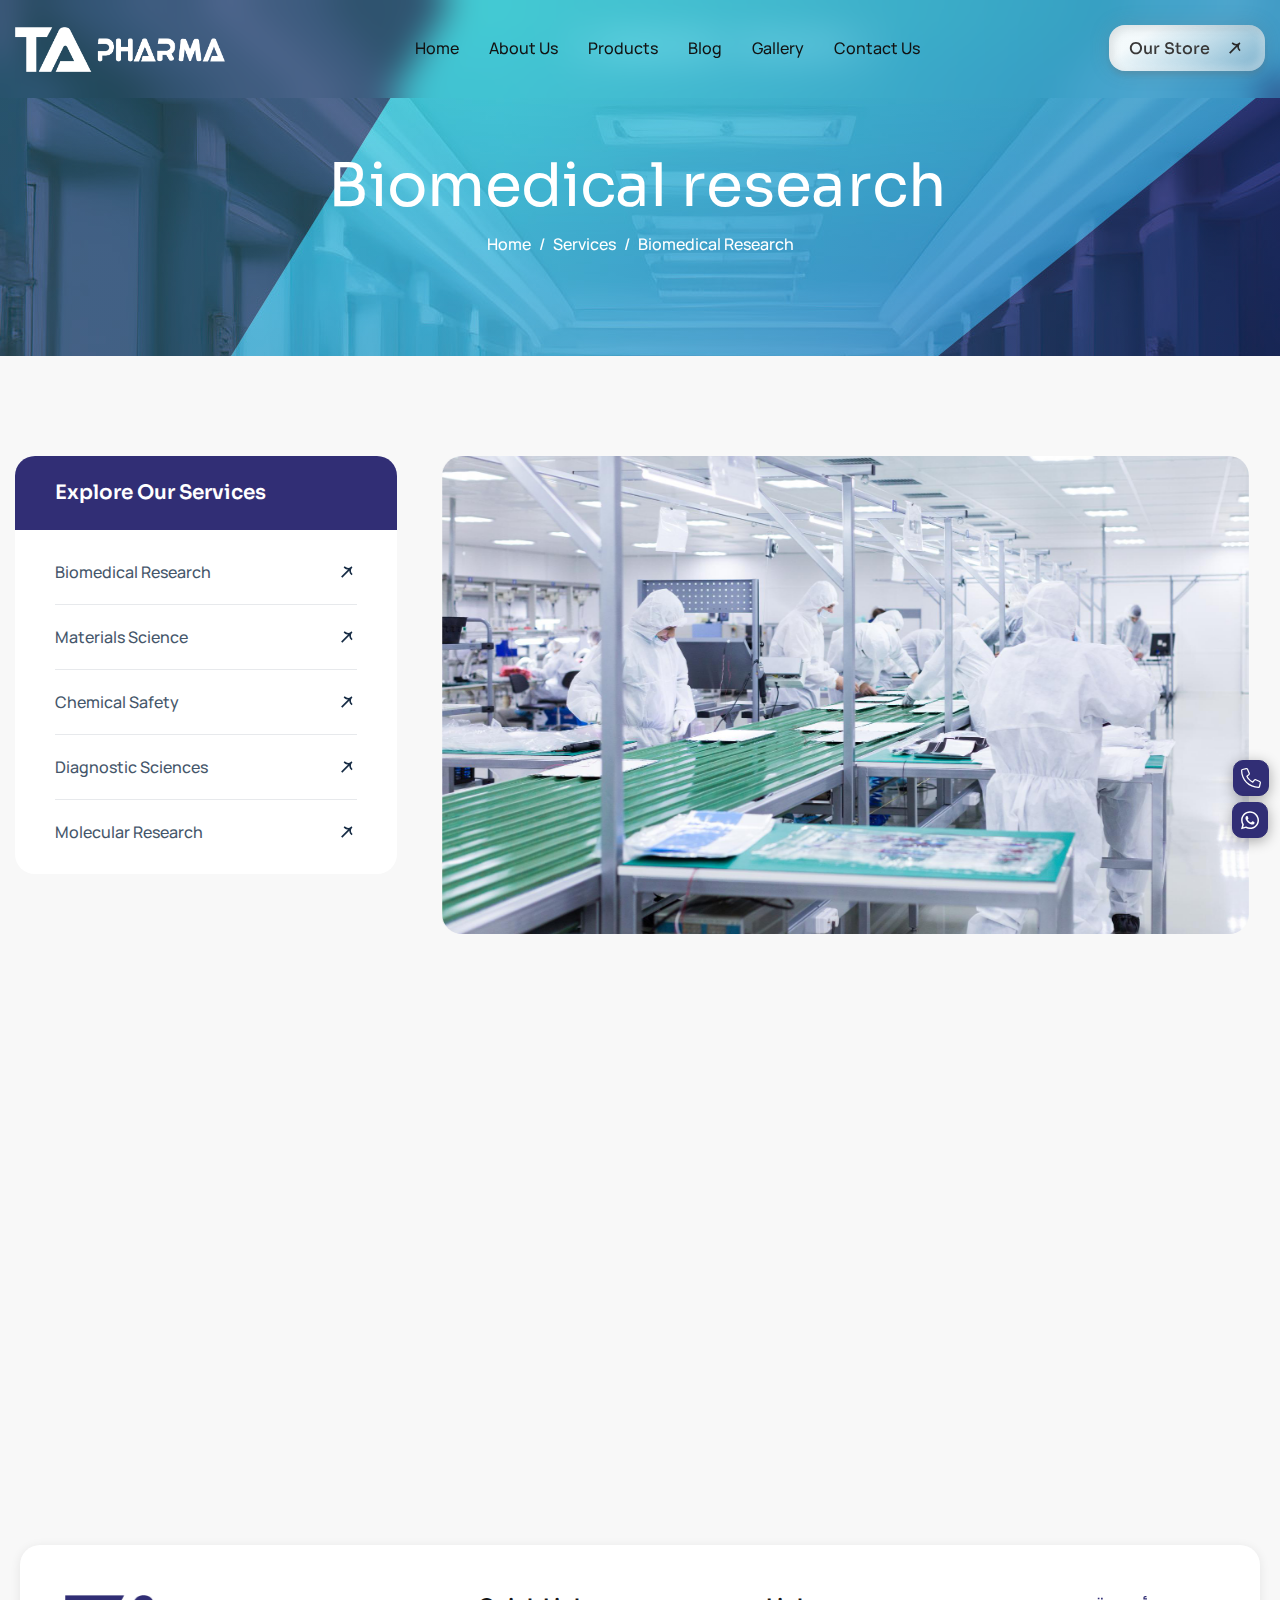
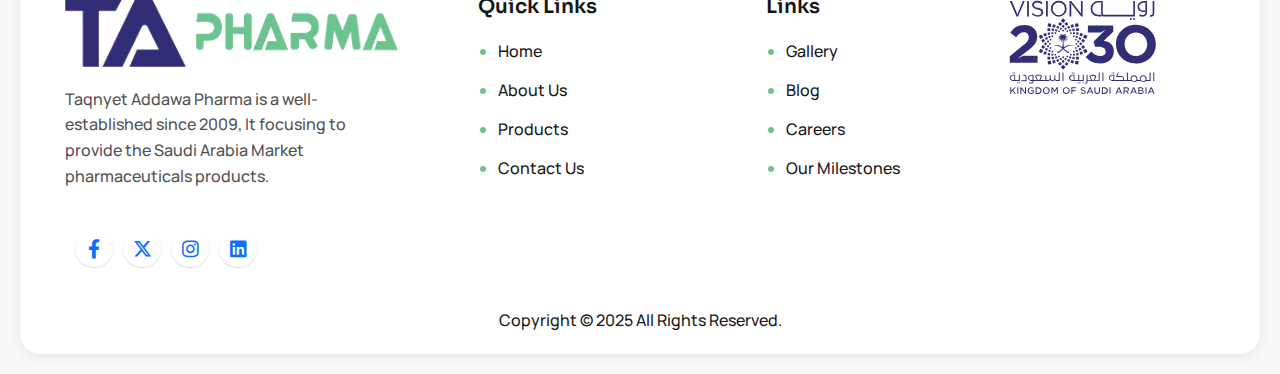
<file: blog-single.html>
<!DOCTYPE html>
<html lang="zxx">
<head>
	<!-- Meta -->
	<meta charset="utf-8">
	<meta http-equiv="X-UA-Compatible" content="IE=edge">
	<meta name="viewport" content="width=device-width, initial-scale=1.0, maximum-scale=1">
	<meta name="description" content="">
	<meta name="keywords" content="">
	<meta name="author" content="Awaiken">
	<!-- Page Title -->
    <title> TA pharma </title>
	<!-- Favicon Icon -->
	<link rel="shortcut icon" type="image/x-icon" href="images/fav.png">
	<!-- Google Fonts Css-->
	<link rel="preconnect" href="https://fonts.googleapis.com">
    <link rel="preconnect" href="https://fonts.gstatic.com" crossorigin>
    <link href="https://fonts.googleapis.com/css2?family=Manrope:wght@200..800&family=Sora:wght@100..800&display=swap" rel="stylesheet">
	<!-- Bootstrap Css -->
	<link href="css/bootstrap.min.css" rel="stylesheet" media="screen">
	<!-- SlickNav Css -->
	<link href="css/slicknav.min.css" rel="stylesheet">
	<!-- Swiper Css -->
	<link rel="stylesheet" href="css/swiper-bundle.min.css">
	<!-- Font Awesome Icon Css-->
	<link href="css/all.min.css" rel="stylesheet" media="screen">
	<!-- Animated Css -->
	<link href="css/animate.css" rel="stylesheet">
    <!-- Magnific Popup Core Css File -->
	<link rel="stylesheet" href="css/magnific-popup.css">
	<!-- Mouse Cursor Css File -->
	<link rel="stylesheet" href="css/mousecursor.css">
	<!-- Main Custom Css -->
	<link href="css/custom.css" rel="stylesheet" media="screen">
</head>
<body>

    <!-- Preloader Start -->
	<div class="preloader">
		<div class="loading-container">
			<div class="loading"></div>
			<div id="loading-icon"><img src="images/logo.png" alt=""></div>
		</div>
	</div>
	<!-- Preloader End -->
<a href="tel:966112101102" class="float-call">
            <svg class="svg-inline--fa fa-phone" aria-hidden="true" focusable="false" data-prefix="fal"
                 data-icon="phone" role="img" xmlns="http://www.w3.org/2000/svg" viewBox="0 0 512 512"
                 data-fa-i2svg="">
                <path fill="currentColor"
                      d="M484.6 330.6C484.6 330.6 484.6 330.6 484.6 330.6l-101.8-43.66c-18.5-7.688-40.2-2.375-52.75 13.08l-33.14 40.47C244.2 311.8 200.3 267.9 171.6 215.2l40.52-33.19c15.67-12.92 20.83-34.16 12.84-52.84L181.4 27.37C172.7 7.279 150.8-3.737 129.6 1.154L35.17 23.06C14.47 27.78 0 45.9 0 67.12C0 312.4 199.6 512 444.9 512c21.23 0 39.41-14.44 44.17-35.13l21.8-94.47C515.7 361.1 504.7 339.3 484.6 330.6zM457.9 469.7c-1.375 5.969-6.844 10.31-12.98 10.31c-227.7 0-412.9-185.2-412.9-412.9c0-6.188 4.234-11.48 10.34-12.88l94.41-21.91c1-.2344 2-.3438 2.984-.3438c5.234 0 10.11 3.094 12.25 8.031l43.58 101.7C197.9 147.2 196.4 153.5 191.8 157.3L141.3 198.7C135.6 203.4 133.8 211.4 137.1 218.1c33.38 67.81 89.11 123.5 156.9 156.9c6.641 3.313 14.73 1.531 19.44-4.219l41.39-50.5c3.703-4.563 10.16-6.063 15.5-3.844l101.6 43.56c5.906 2.563 9.156 8.969 7.719 15.22L457.9 469.7z">
                </path>
            </svg>
        </a>
    
        <a href="https://wa.me/966112101102" class="float-whts"
           target="_blank">
            <svg class="svg-inline--fa fa-whatsapp" aria-hidden="true" focusable="false" data-prefix="fab"
                 data-icon="whatsapp" role="img" xmlns="http://www.w3.org/2000/svg" viewBox="0 0 448 512"
                 data-fa-i2svg="">
                <path fill="currentColor"
                      d="M380.9 97.1C339 55.1 283.2 32 223.9 32c-122.4 0-222 99.6-222 222 0 39.1 10.2 77.3 29.6 111L0 480l117.7-30.9c32.4 17.7 68.9 27 106.1 27h.1c122.3 0 224.1-99.6 224.1-222 0-59.3-25.2-115-67.1-157zm-157 341.6c-33.2 0-65.7-8.9-94-25.7l-6.7-4-69.8 18.3L72 359.2l-4.4-7c-18.5-29.4-28.2-63.3-28.2-98.2 0-101.7 82.8-184.5 184.6-184.5 49.3 0 95.6 19.2 130.4 54.1 34.8 34.9 56.2 81.2 56.1 130.5 0 101.8-84.9 184.6-186.6 184.6zm101.2-138.2c-5.5-2.8-32.8-16.2-37.9-18-5.1-1.9-8.8-2.8-12.5 2.8-3.7 5.6-14.3 18-17.6 21.8-3.2 3.7-6.5 4.2-12 1.4-32.6-16.3-54-29.1-75.5-66-5.7-9.8 5.7-9.1 16.3-30.3 1.8-3.7 .9-6.9-.5-9.7-1.4-2.8-12.5-30.1-17.1-41.2-4.5-10.8-9.1-9.3-12.5-9.5-3.2-.2-6.9-.2-10.6-.2-3.7 0-9.7 1.4-14.8 6.9-5.1 5.6-19.4 19-19.4 46.3 0 27.3 19.9 53.7 22.6 57.4 2.8 3.7 39.1 59.7 94.8 83.8 35.2 15.2 49 16.5 66.6 13.9 10.7-1.6 32.8-13.4 37.4-26.4 4.6-13 4.6-24.1 3.2-26.4-1.3-2.5-5-3.9-10.5-6.6z">
                </path>
            </svg>
        </a>

        <!-- Header Start -->
	<header class="main-header">
		<div class="header-sticky">
			<nav class="navbar navbar-expand-lg">
				<div class="container">
					<!-- Logo Start -->
					<a class="navbar-brand" href="index.html">
						<img src="images/logo.png" alt="Logo">
					</a>
					<!-- Logo End -->

					<!-- Main Menu Start -->
					<div class="collapse navbar-collapse main-menu">
                        <div class="nav-menu-wrapper">
                            <ul class="navbar-nav mr-auto" id="menu">
                                <li class="nav-item"><a class="nav-link" href="index.html">Home</a>
                                    
                                </li>
                                 <li class="nav-item"><a class="nav-link" href="about.html">About Us</a>
                                
                                <li class="nav-item"><a class="nav-link" href="products.html">products</a></li>
                                
                                <li class="nav-item"><a class="nav-link" href="blog.html">Blog</a></li>
                                <li class="nav-item"><a class="nav-link" href="image-gallery.html">gallery</a>
                                    
                                </li>
                                <li class="nav-item"><a class="nav-link" href="contact.html">Contact Us</a></li>
                            </ul>
                        </div>
                        
                        <!-- Header Btn Start -->
                        <div class="header-btn">
                            <a href="https://tawksa.com/?srsltid=AfmBOooLjw2mOFlermG9HWFa9kaUeVmG3KyzDyvq6C_PYAsPZ6EJF48V" target="_blank" class="btn-default btn-highlighted"> our store  </a>
                        </div>
                        <!-- Header Btn End -->
					</div>
					<!-- Main Menu End -->
					<div class="navbar-toggle"></div>
				</div>
			</nav>
			<div class="responsive-menu"></div>
		</div>
	</header>
	<!-- Header End -->

    <!-- Page Header Start -->
    <div class="page-header parallaxie">
        <div class="container">
            <div class="row">
                <div class="col-lg-12">
                    <!-- Page Header Box Start -->
                    <div class="page-header-box">
                        <h1 class="text-anime-style-3" data-cursor="-opaque">Biomedical research</h1>                        
                        <nav class="wow fadeInUp">
                            <ol class="breadcrumb">
                                <li class="breadcrumb-item"><a href="index.html">home</a></li>
                                <li class="breadcrumb-item"><a href="services.html">services</a></li>
                                <li class="breadcrumb-item active" aria-current="page">Biomedical research</li>
                            </ol>
                        </nav>
                    </div>
                    <!-- Page Header Box End -->
                </div>
            </div>
        </div>
    </div>
    <!-- Page Header End -->
 

    <!-- Page Service Single Start -->
    <div class="page-service-single">
        <div class="container">
            <div class="row">
                <div class="col-lg-4">
                    <!-- Page Single Sidebar Start -->
                    <div class="page-single-sidebar">
                        <!-- Page Category List Start -->
                        <div class="page-category-list wow fadeInUp">
                            <h3>Explore Our Services</h3>
                            <ul>
                                <li><a href="service-single.html#">Biomedical Research</a></li>
                                <li><a href="service-single.html#">Materials Science</a></li>
                                <li><a href="service-single.html#">Chemical Safety</a></li>
                                <li><a href="service-single.html#">Diagnostic Sciences</a></li>
                                <li><a href="service-single.html#">Molecular Research</a></li>
                            </ul>
                        </div>
                        <!-- Page Category List End -->

                        <!-- Sidebar CTA Box Start -->
                        <div class="sidebar-cta-box wow fadeInUp" data-wow-delay="0.25s">
                            <!-- Sidebar CTA Content Start -->
                            <div class="sidebar-cta-logo">
                                <img src="images/logo.png" alt="">
                            </div>
                            <!-- Sidebar CTA Content End -->
                            
                            <!-- Sidebar CTA Contact Start -->
                            <div class="sidebar-cta-content">
                                <p>Partner with us to drive innovation and shape a healthier future.</p>
                             </div>
                            <!-- Sidebar CTA Contact End -->
                        </div>
                        <!-- Sidebar CTA Box End -->
                    </div>
                    <!-- Page Single Sidebar End -->
                </div>

                <div class="col-lg-8">
                    <!-- Service Single Content Start -->
                    <div class="service-single-content">
                        <!-- Page Single image Start -->
                        <div class="page-single-image">
                            <figure class="image-anime reveal">
                                <img src="images/service-1.jpg" alt="">
                            </figure>
                        </div>
                        <!-- Page Single image End -->
                        
                        <!-- Service Entry Start -->
                        <div class="service-entry">
                            <p class="wow fadeInUp">Our biomedical research efforts are dedicated to understanding the complex biological processes that underpin human health & disease. Through advanced laboratory techniques & interdisciplinary collaboration, we investigate the molecular, genetic & cellular mechanisms involved in a wide range of medical conditions</p>
                            <p class="wow fadeInUp" data-wow-delay="0.2s">from chronic illnesses to rare genetic disorder. Our team of scientists work tirelessly to translate basic scientific discoveries into practical applications, including new diagnostic tools, targeted therapies, & preventive strategies. By integrating cutting-edge technology with evidence-based methods, we aim to bridge the gap between laboratory findings & real-world healthcare solutions.</p>
                            
                            <!-- Service Discover Box Start -->
                            <div class="service-discover-box">
                                <h2 class="text-anime-style-3">Translating discoveries into world</h2>
                                <p class="wow fadeInUp">Our commitment to translational research ensures that laboratory breakthroughs evolve into tangible healthcare advancements. By bridging the gap between experimental findings and clinical application, we focus on developing innovative therapies</p>
 
 
                            </div>
                            <!-- Service Discover Box End -->
                            
                        
 
                        </div>
                        <!-- Service Entry End -->
 
                    </div>
                    <!-- Service Single Content End -->
                </div>
            </div>
        </div>
    </div>
    <!-- Page Service Single End -->

    <!-- Footer Start -->
    <footer id='footer' class="main-footer bg-section dark-section">
     
    </footer>
    <!-- Footer End -->

    <!-- Jquery Library File -->
    <script src="js/jquery-3.7.1.min.js"></script>
    <!-- Bootstrap js file -->
    <script src="js/bootstrap.min.js"></script>
    <!-- Validator js file -->
    <script src="js/validator.min.js"></script>
    <!-- SlickNav js file -->
    <script src="js/jquery.slicknav.js"></script>
    <!-- Swiper js file -->
    <script src="js/swiper-bundle.min.js"></script>
    <!-- Counter js file -->
    <script src="js/jquery.waypoints.min.js"></script>
    <script src="js/jquery.counterup.min.js"></script>
    <!-- Magnific js file -->
    <script src="js/jquery.magnific-popup.min.js"></script>
    <!-- SmoothScroll -->
    <script src="js/SmoothScroll.js"></script>
    <!-- Parallax js -->
    <script src="js/parallaxie.js"></script>
    <!-- MagicCursor js file -->
    <script src="js/gsap.min.js"></script>
    <script src="js/magiccursor.js"></script>
    <!-- Text Effect js file -->
    <script src="js/SplitText.js"></script>
    <script src="js/ScrollTrigger.min.js"></script>
    <!-- YTPlayer js File -->
    <script src="js/jquery.mb.YTPlayer.min.js"></script>
    <!-- Wow js file -->
    <script src="js/wow.min.js"></script>
    <!-- Main Custom js file -->
    <script src="js/function.js"></script>
	<script> $('#footer').load('footer.html') </script>
</body>
</html>
</file>
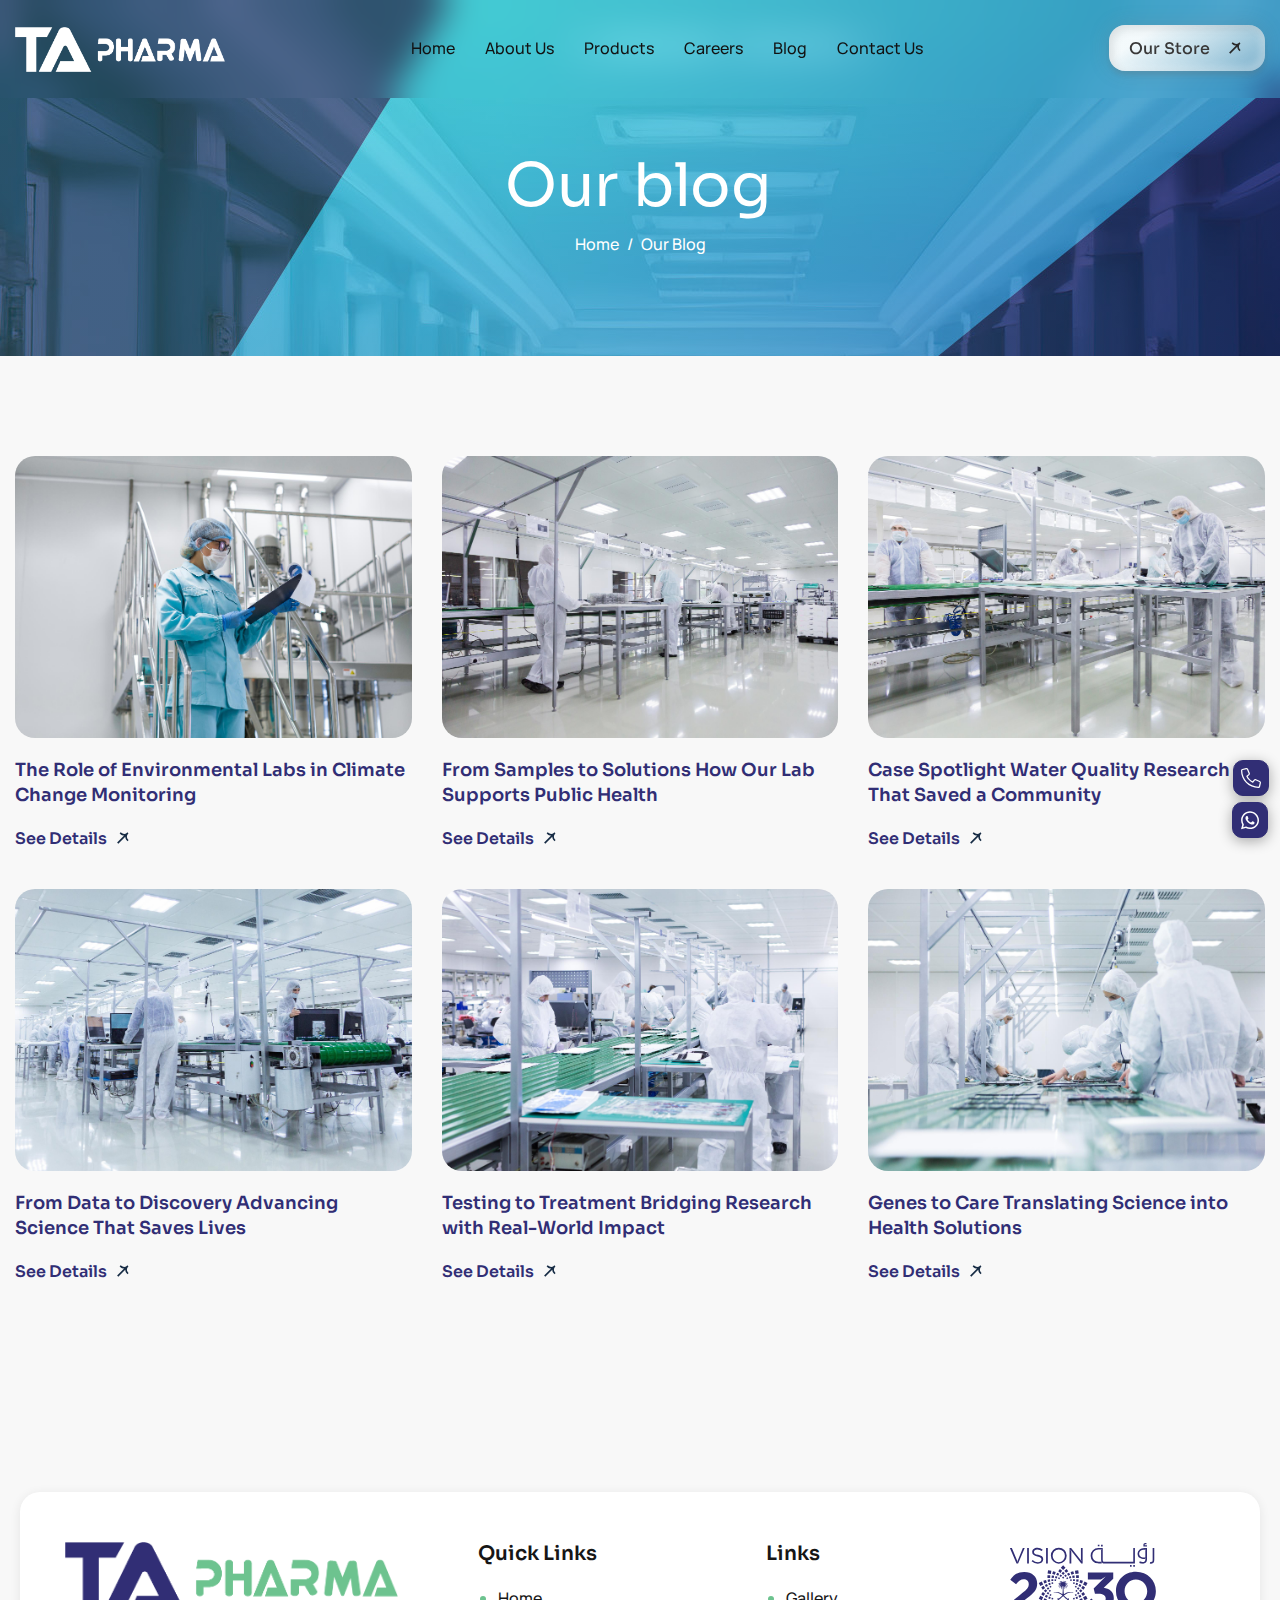
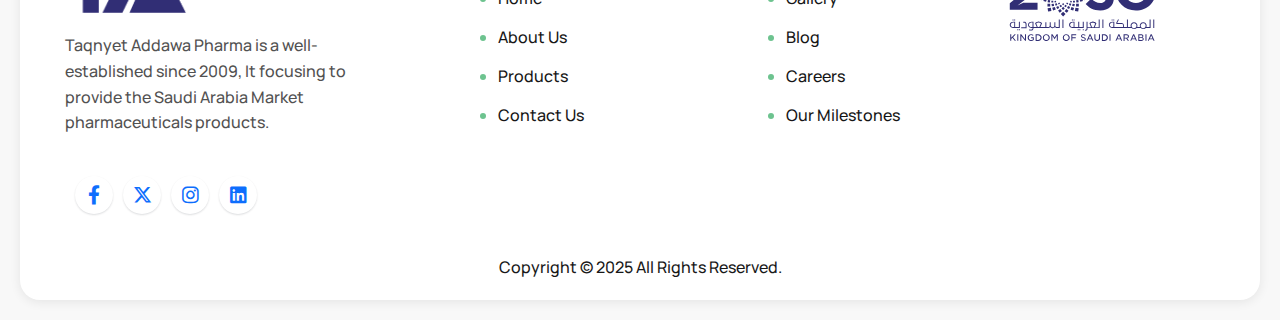
<file: blog.html>
<!DOCTYPE html>
<html lang="en" dir='ltr'>
<head>
	<!-- Meta -->
	<meta charset="utf-8">
	<meta http-equiv="X-UA-Compatible" content="IE=edge">
	<meta name="viewport" content="width=device-width, initial-scale=1.0, maximum-scale=1">
	<meta name="description" content="">
	<meta name="keywords" content="">
	<meta name="author" content="mesbah">
	<!-- Page Title -->
    <title> TA pharma </title>
	<!-- Favicon Icon -->
	<link rel="shortcut icon" type="image/x-icon" href="images/fav.png">
	<!-- Google Fonts Css-->
	<link rel="preconnect" href="https://fonts.googleapis.com">
    <link rel="preconnect" href="https://fonts.gstatic.com" crossorigin>
    <link href="https://fonts.googleapis.com/css2?family=Manrope:wght@200..800&family=Sora:wght@100..800&display=swap" rel="stylesheet">
	<!-- Bootstrap Css -->
	<link href="css/bootstrap.min.css" rel="stylesheet" media="screen">
	<!-- SlickNav Css -->
	<link href="css/slicknav.min.css" rel="stylesheet">
	<!-- Swiper Css -->
	<link rel="stylesheet" href="css/swiper-bundle.min.css">
	<!-- Font Awesome Icon Css-->
	<link href="css/all.min.css" rel="stylesheet" media="screen">
	<!-- Animated Css -->
	<link href="css/animate.css" rel="stylesheet">
    <!-- Magnific Popup Core Css File -->
	<link rel="stylesheet" href="css/magnific-popup.css">
	
	<!-- Main Custom Css -->
	<link href="css/custom.css" rel="stylesheet" media="screen">
</head>
<body>

    <!-- Preloader Start -->
	<div class="preloader">
		<div class="loading-container">
			<div class="loading"></div>
			<div id="loading-icon"><img src="images/logo.png" alt=""></div>
		</div>
	</div>
	<!-- Preloader End -->
<a href="tel:966112101102" class="float-call">
            <svg class="svg-inline--fa fa-phone" aria-hidden="true" focusable="false" data-prefix="fal"
                 data-icon="phone" role="img" xmlns="http://www.w3.org/2000/svg" viewBox="0 0 512 512"
                 data-fa-i2svg="">
                <path fill="currentColor"
                      d="M484.6 330.6C484.6 330.6 484.6 330.6 484.6 330.6l-101.8-43.66c-18.5-7.688-40.2-2.375-52.75 13.08l-33.14 40.47C244.2 311.8 200.3 267.9 171.6 215.2l40.52-33.19c15.67-12.92 20.83-34.16 12.84-52.84L181.4 27.37C172.7 7.279 150.8-3.737 129.6 1.154L35.17 23.06C14.47 27.78 0 45.9 0 67.12C0 312.4 199.6 512 444.9 512c21.23 0 39.41-14.44 44.17-35.13l21.8-94.47C515.7 361.1 504.7 339.3 484.6 330.6zM457.9 469.7c-1.375 5.969-6.844 10.31-12.98 10.31c-227.7 0-412.9-185.2-412.9-412.9c0-6.188 4.234-11.48 10.34-12.88l94.41-21.91c1-.2344 2-.3438 2.984-.3438c5.234 0 10.11 3.094 12.25 8.031l43.58 101.7C197.9 147.2 196.4 153.5 191.8 157.3L141.3 198.7C135.6 203.4 133.8 211.4 137.1 218.1c33.38 67.81 89.11 123.5 156.9 156.9c6.641 3.313 14.73 1.531 19.44-4.219l41.39-50.5c3.703-4.563 10.16-6.063 15.5-3.844l101.6 43.56c5.906 2.563 9.156 8.969 7.719 15.22L457.9 469.7z">
                </path>
            </svg>
        </a>
    
        <a href="https://wa.me/966112101102" class="float-whts"
           target="_blank">
            <svg class="svg-inline--fa fa-whatsapp" aria-hidden="true" focusable="false" data-prefix="fab"
                 data-icon="whatsapp" role="img" xmlns="http://www.w3.org/2000/svg" viewBox="0 0 448 512"
                 data-fa-i2svg="">
                <path fill="currentColor"
                      d="M380.9 97.1C339 55.1 283.2 32 223.9 32c-122.4 0-222 99.6-222 222 0 39.1 10.2 77.3 29.6 111L0 480l117.7-30.9c32.4 17.7 68.9 27 106.1 27h.1c122.3 0 224.1-99.6 224.1-222 0-59.3-25.2-115-67.1-157zm-157 341.6c-33.2 0-65.7-8.9-94-25.7l-6.7-4-69.8 18.3L72 359.2l-4.4-7c-18.5-29.4-28.2-63.3-28.2-98.2 0-101.7 82.8-184.5 184.6-184.5 49.3 0 95.6 19.2 130.4 54.1 34.8 34.9 56.2 81.2 56.1 130.5 0 101.8-84.9 184.6-186.6 184.6zm101.2-138.2c-5.5-2.8-32.8-16.2-37.9-18-5.1-1.9-8.8-2.8-12.5 2.8-3.7 5.6-14.3 18-17.6 21.8-3.2 3.7-6.5 4.2-12 1.4-32.6-16.3-54-29.1-75.5-66-5.7-9.8 5.7-9.1 16.3-30.3 1.8-3.7 .9-6.9-.5-9.7-1.4-2.8-12.5-30.1-17.1-41.2-4.5-10.8-9.1-9.3-12.5-9.5-3.2-.2-6.9-.2-10.6-.2-3.7 0-9.7 1.4-14.8 6.9-5.1 5.6-19.4 19-19.4 46.3 0 27.3 19.9 53.7 22.6 57.4 2.8 3.7 39.1 59.7 94.8 83.8 35.2 15.2 49 16.5 66.6 13.9 10.7-1.6 32.8-13.4 37.4-26.4 4.6-13 4.6-24.1 3.2-26.4-1.3-2.5-5-3.9-10.5-6.6z">
                </path>
            </svg>
        </a>

    <!-- Header Start -->
	<header class="main-header">
		<div class="header-sticky">
			<nav class="navbar navbar-expand-lg">
				<div class="container">
					<!-- Logo Start -->
					<a class="navbar-brand" href="index.html">
						<img src="images/logo.png" alt="Logo">
					</a>
					<!-- Logo End -->

					<!-- Main Menu Start -->
					<div class="collapse navbar-collapse main-menu">
                        <div class="nav-menu-wrapper">
                            <ul class="navbar-nav mr-auto" id="menu">
                                <li class="nav-item"><a class="nav-link" href="index.html">Home</a>
                                    
                                </li>
                                 <li class="nav-item"><a class="nav-link" href="about.html">About Us</a>
                                
                                <li class="nav-item"><a class="nav-link" href="products.html">products</a></li>
                                <li class="nav-item"><a class="nav-link" href="careers.html">careers</a></li>
                                <li class="nav-item"><a class="nav-link" href="blog.html">Blog</a></li>
                                
                                <li class="nav-item"><a class="nav-link" href="contact.html">Contact Us</a></li>
                            </ul>
                        </div>
                        
                        <!-- Header Btn Start -->
                        <div class="header-btn">
                            <a href="https://tawksa.com/?srsltid=AfmBOooLjw2mOFlermG9HWFa9kaUeVmG3KyzDyvq6C_PYAsPZ6EJF48V" target="_blank" class="btn-default btn-highlighted"> our store  </a>
                        </div>
                        <!-- Header Btn End -->
					</div>
					<!-- Main Menu End -->
					<div class="navbar-toggle"></div>
				</div>
			</nav>
			<div class="responsive-menu"></div>
		</div>
	</header>
	<!-- Header End -->

    <!-- Page Header Start -->
    <div class="page-header parallaxie">
        <div class="container">
            <div class="row">
                <div class="col-lg-12">
                    <!-- Page Header Box Start -->
                    <div class="page-header-box">
                        <h1 class="text-anime-style-3" >Our blog</h1>                        
                        <nav class="wow fadeInUp">
                            <ol class="breadcrumb">
                                <li class="breadcrumb-item"><a href="index.html">home</a></li>
                                <li class="breadcrumb-item active" aria-current="page">Our blog</li>
                            </ol>
                        </nav>
                    </div>
                    <!-- Page Header Box End -->
                </div>
            </div>
        </div>
    </div>
    <!-- Page Header End -->
 

    <!-- Page Blog Start -->
    <div class="page-blog">
        <div class="container">
            <div class="row">
                <div class="col-lg-4 col-md-6">
                    <!-- Post Item Start -->
                    <div class="post-item wow fadeInUp">
                        <!-- Post Featured Image Start-->
                        <div class="post-featured-image">
                            <a href="blog-single.html" >
                                <figure class="image-anime">
                                    <img src="images/post-1.jpg" alt="">
                                </figure>    
                            </a>                            
                        </div>
                        <!-- Post Featured Image End -->

                        <!-- Post Item Body Start -->
                        <div class="post-item-body">
                            <!-- Post Item Content Start -->
                            <div class="post-item-content">
                                <h2><a href="blog-single.html">The Role of Environmental Labs in Climate Change Monitoring</a></h2>
                            </div>
                            <!-- Post Item Content End -->

                            <!-- Post Item Readmore Button Start-->
                            <div class="post-item-btn">
                                <a href="blog-single.html" class="readmore-btn"> see details</a>
                            </div>
                            <!-- Post Item Readmore Button End-->
                        </div>
                        <!-- Post Item Body End -->
                    </div>
                    <!-- Post Item End -->
                </div>

                <div class="col-lg-4 col-md-6">
                    <!-- Post Item Start -->
                    <div class="post-item wow fadeInUp" data-wow-delay="0.2s">
                        <!-- Post Featured Image Start-->
                        <div class="post-featured-image">
                            <a href="blog-single.html" >
                                <figure class="image-anime">
                                    <img src="images/post-2.jpg" alt="">
                                </figure>    
                            </a>                            
                        </div>
                        <!-- Post Featured Image End -->

                        <!-- Post Item Body Start -->
                        <div class="post-item-body">
                            <!-- Post Item Content Start -->
                            <div class="post-item-content">
                                <h2><a href="blog-single.html">From Samples to Solutions How Our Lab Supports Public Health</a></h2>
                            </div>
                            <!-- Post Item Content End -->

                            <!-- Post Item Readmore Button Start-->
                            <div class="post-item-btn">
                                <a href="blog-single.html" class="readmore-btn"> see details</a>
                            </div>
                            <!-- Post Item Readmore Button End-->
                        </div>
                        <!-- Post Item Body End -->
                    </div>
                    <!-- Post Item End -->
                </div>

                <div class="col-lg-4 col-md-6">
                    <!-- Post Item Start -->
                    <div class="post-item wow fadeInUp" data-wow-delay="0.4s">
                        <!-- Post Featured Image Start-->
                        <div class="post-featured-image">
                            <a href="blog-single.html" >
                                <figure class="image-anime">
                                    <img src="images/post-3.jpg" alt="">
                                </figure>    
                            </a>                            
                        </div>
                        <!-- Post Featured Image End -->

                        <!-- Post Item Body Start -->
                        <div class="post-item-body">
                            <!-- Post Item Content Start -->
                            <div class="post-item-content">
                                <h2><a href="blog-single.html">Case Spotlight Water Quality Research That Saved a Community</a></h2>
                            </div>
                            <!-- Post Item Content End -->

                            <!-- Post Item Readmore Button Start-->
                            <div class="post-item-btn">
                                <a href="blog-single.html" class="readmore-btn"> see details</a>
                            </div>
                            <!-- Post Item Readmore Button End-->
                        </div>
                        <!-- Post Item Body End -->
                    </div>
                    <!-- Post Item End -->
                </div>

                <div class="col-lg-4 col-md-6">
                    <!-- Post Item Start -->
                    <div class="post-item wow fadeInUp" data-wow-delay="0.6s">
                        <!-- Post Featured Image Start-->
                        <div class="post-featured-image">
                            <a href="blog-single.html" >
                                <figure class="image-anime">
                                    <img src="images/post-4.jpg" alt="">
                                </figure>    
                            </a>                            
                        </div>
                        <!-- Post Featured Image End -->

                        <!-- Post Item Body Start -->
                        <div class="post-item-body">
                            <!-- Post Item Content Start -->
                            <div class="post-item-content">
                                <h2><a href="blog-single.html">From Data to Discovery Advancing Science That Saves Lives</a></h2>
                            </div>
                            <!-- Post Item Content End -->

                            <!-- Post Item Readmore Button Start-->
                            <div class="post-item-btn">
                                <a href="blog-single.html" class="readmore-btn"> see details</a>
                            </div>
                            <!-- Post Item Readmore Button End-->
                        </div>
                        <!-- Post Item Body End -->
                    </div>
                    <!-- Post Item End -->
                </div>

                <div class="col-lg-4 col-md-6">
                    <!-- Post Item Start -->
                    <div class="post-item wow fadeInUp" data-wow-delay="0.8s">
                        <!-- Post Featured Image Start-->
                        <div class="post-featured-image">
                            <a href="blog-single.html" >
                                <figure class="image-anime">
                                    <img src="images/post-5.jpg" alt="">
                                </figure>    
                            </a>                            
                        </div>
                        <!-- Post Featured Image End -->

                        <!-- Post Item Body Start -->
                        <div class="post-item-body">
                            <!-- Post Item Content Start -->
                            <div class="post-item-content">
                                <h2><a href="blog-single.html">Testing to Treatment Bridging Research with Real-World Impact</a></h2>
                            </div>
                            <!-- Post Item Content End -->

                            <!-- Post Item Readmore Button Start-->
                            <div class="post-item-btn">
                                <a href="blog-single.html" class="readmore-btn"> see details</a>
                            </div>
                            <!-- Post Item Readmore Button End-->
                        </div>
                        <!-- Post Item Body End -->
                    </div>
                    <!-- Post Item End -->
                </div>

                <div class="col-lg-4 col-md-6">
                    <!-- Post Item Start -->
                    <div class="post-item wow fadeInUp" data-wow-delay="1s">
                        <!-- Post Featured Image Start-->
                        <div class="post-featured-image">
                            <a href="blog-single.html" >
                                <figure class="image-anime">
                                    <img src="images/post-6.jpg" alt="">
                                </figure>    
                            </a>                            
                        </div>
                        <!-- Post Featured Image End -->

                        <!-- Post Item Body Start -->
                        <div class="post-item-body">
                            <!-- Post Item Content Start -->
                            <div class="post-item-content">
                                <h2><a href="blog-single.html">Genes to Care Translating Science into Health Solutions</a></h2>
                            </div>
                            <!-- Post Item Content End -->

                            <!-- Post Item Readmore Button Start-->
                            <div class="post-item-btn">
                                <a href="blog-single.html" class="readmore-btn"> see details</a>
                            </div>
                            <!-- Post Item Readmore Button End-->
                        </div>
                        <!-- Post Item Body End -->
                    </div>
                    <!-- Post Item End -->
                </div>

                <div class="col-lg-12">
                    <!-- Page Pagination Start -->
                    <div class="page-pagination wow fadeInUp" data-wow-delay="1.2s">
                        <ul class="pagination">
                            <li><a href="blog.html#"><i class="fa-solid fa-angle-left"></i></a></li>
                            <li class="active"><a href="blog.html#">1</a></li>
                            <li><a href="blog.html#">2</a></li>
                            <li><a href="blog.html#">3</a></li>
                            <li><a href="blog.html#"><i class="fa-solid fa-angle-right"></i></a></li>
                        </ul>
                    </div>
                    <!-- Page Pagination End -->
                </div>
            </div>
        </div>
    </div>
    <!-- Page Blog End -->

    <!-- Footer Start -->
    <footer id='footer' class="main-footer bg-section dark-section">
  
    </footer>
    <!-- Footer End -->

    <!-- Jquery Library File -->
    <script src="js/jquery-3.7.1.min.js"></script>
    <!-- Bootstrap js file -->
    <script src="js/bootstrap.min.js"></script>
    <!-- Validator js file -->
    <script src="js/validator.min.js"></script>
    <!-- SlickNav js file -->
    <script src="js/jquery.slicknav.js"></script>
    <!-- Swiper js file -->
    <script src="js/swiper-bundle.min.js"></script>
    <!-- Counter js file -->
    <script src="js/jquery.waypoints.min.js"></script>
    <script src="js/jquery.counterup.min.js"></script>
    <!-- Magnific js file -->
    <script src="js/jquery.magnific-popup.min.js"></script>
    <!-- SmoothScroll -->
    <script src="js/SmoothScroll.js"></script>
    <!-- Parallax js -->
    <script src="js/parallaxie.js"></script>
    <!-- MagicCursor js file -->
    <script src="js/gsap.min.js"></script>
    
    <!-- Text Effect js file -->
    <script src="js/SplitText.js"></script>
    <script src="js/ScrollTrigger.min.js"></script>
    <!-- YTPlayer js File -->
    <script src="js/jquery.mb.YTPlayer.min.js"></script>
    <!-- Wow js file -->
    <script src="js/wow.min.js"></script>
    <!-- Main Custom js file -->
    <script src="js/function.js"></script>
    
    <script> $('#footer').load('footer.html') </script>
</body>
</html>
</file>
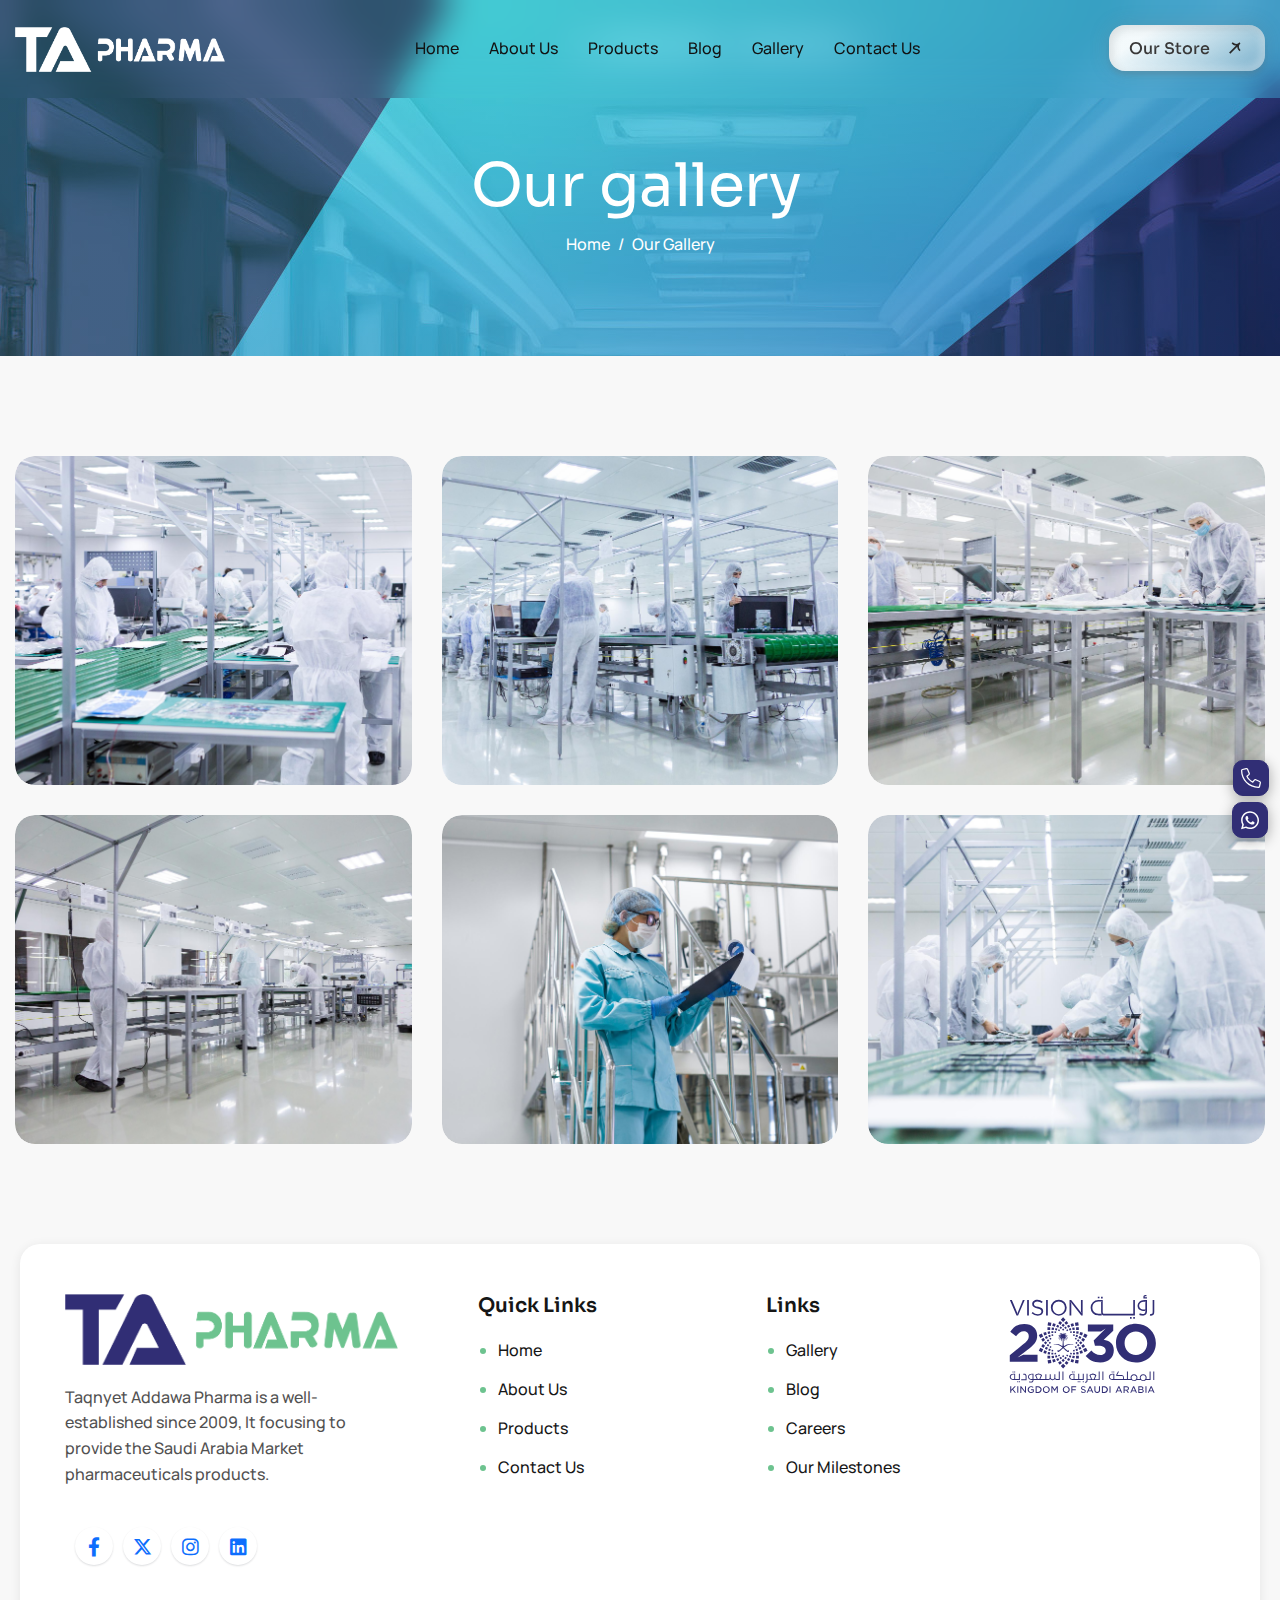
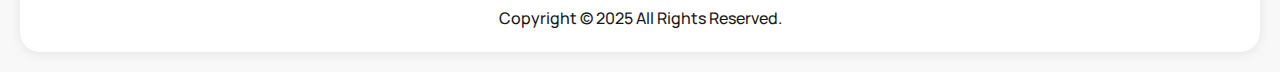
<file: image-gallery.html>
<!DOCTYPE html>
<html lang="zxx">
<head>
	<!-- Meta -->
	<meta charset="utf-8">
	<meta http-equiv="X-UA-Compatible" content="IE=edge">
	<meta name="viewport" content="width=device-width, initial-scale=1.0, maximum-scale=1">
	<meta name="description" content="">
	<meta name="keywords" content="">
	<meta name="author" content="Awaiken">
	<!-- Page Title -->
    <title> TA pharma </title>
	<!-- Favicon Icon -->
	<link rel="shortcut icon" type="image/x-icon" href="images/fav.png">
	<!-- Google Fonts Css-->
	<link rel="preconnect" href="https://fonts.googleapis.com">
    <link rel="preconnect" href="https://fonts.gstatic.com" crossorigin>
    <link href="https://fonts.googleapis.com/css2?family=Manrope:wght@200..800&family=Sora:wght@100..800&display=swap" rel="stylesheet">
	<!-- Bootstrap Css -->
	<link href="css/bootstrap.min.css" rel="stylesheet" media="screen">
	<!-- SlickNav Css -->
	<link href="css/slicknav.min.css" rel="stylesheet">
	<!-- Swiper Css -->
	<link rel="stylesheet" href="css/swiper-bundle.min.css">
	<!-- Font Awesome Icon Css-->
	<link href="css/all.min.css" rel="stylesheet" media="screen">
	<!-- Animated Css -->
	<link href="css/animate.css" rel="stylesheet">
    <!-- Magnific Popup Core Css File -->
	<link rel="stylesheet" href="css/magnific-popup.css">
	<!-- Mouse Cursor Css File -->
	<link rel="stylesheet" href="css/mousecursor.css">
	<!-- Main Custom Css -->
	<link href="css/custom.css" rel="stylesheet" media="screen">
</head>
<body>

    <!-- Preloader Start -->
	<div class="preloader">
		<div class="loading-container">
			<div class="loading"></div>
			<div id="loading-icon"><img src="images/logo.png" alt=""></div>
		</div>
	</div>
	<!-- Preloader End -->
<a href="tel:966112101102" class="float-call">
            <svg class="svg-inline--fa fa-phone" aria-hidden="true" focusable="false" data-prefix="fal"
                 data-icon="phone" role="img" xmlns="http://www.w3.org/2000/svg" viewBox="0 0 512 512"
                 data-fa-i2svg="">
                <path fill="currentColor"
                      d="M484.6 330.6C484.6 330.6 484.6 330.6 484.6 330.6l-101.8-43.66c-18.5-7.688-40.2-2.375-52.75 13.08l-33.14 40.47C244.2 311.8 200.3 267.9 171.6 215.2l40.52-33.19c15.67-12.92 20.83-34.16 12.84-52.84L181.4 27.37C172.7 7.279 150.8-3.737 129.6 1.154L35.17 23.06C14.47 27.78 0 45.9 0 67.12C0 312.4 199.6 512 444.9 512c21.23 0 39.41-14.44 44.17-35.13l21.8-94.47C515.7 361.1 504.7 339.3 484.6 330.6zM457.9 469.7c-1.375 5.969-6.844 10.31-12.98 10.31c-227.7 0-412.9-185.2-412.9-412.9c0-6.188 4.234-11.48 10.34-12.88l94.41-21.91c1-.2344 2-.3438 2.984-.3438c5.234 0 10.11 3.094 12.25 8.031l43.58 101.7C197.9 147.2 196.4 153.5 191.8 157.3L141.3 198.7C135.6 203.4 133.8 211.4 137.1 218.1c33.38 67.81 89.11 123.5 156.9 156.9c6.641 3.313 14.73 1.531 19.44-4.219l41.39-50.5c3.703-4.563 10.16-6.063 15.5-3.844l101.6 43.56c5.906 2.563 9.156 8.969 7.719 15.22L457.9 469.7z">
                </path>
            </svg>
        </a>
    
        <a href="https://wa.me/966112101102" class="float-whts"
           target="_blank">
            <svg class="svg-inline--fa fa-whatsapp" aria-hidden="true" focusable="false" data-prefix="fab"
                 data-icon="whatsapp" role="img" xmlns="http://www.w3.org/2000/svg" viewBox="0 0 448 512"
                 data-fa-i2svg="">
                <path fill="currentColor"
                      d="M380.9 97.1C339 55.1 283.2 32 223.9 32c-122.4 0-222 99.6-222 222 0 39.1 10.2 77.3 29.6 111L0 480l117.7-30.9c32.4 17.7 68.9 27 106.1 27h.1c122.3 0 224.1-99.6 224.1-222 0-59.3-25.2-115-67.1-157zm-157 341.6c-33.2 0-65.7-8.9-94-25.7l-6.7-4-69.8 18.3L72 359.2l-4.4-7c-18.5-29.4-28.2-63.3-28.2-98.2 0-101.7 82.8-184.5 184.6-184.5 49.3 0 95.6 19.2 130.4 54.1 34.8 34.9 56.2 81.2 56.1 130.5 0 101.8-84.9 184.6-186.6 184.6zm101.2-138.2c-5.5-2.8-32.8-16.2-37.9-18-5.1-1.9-8.8-2.8-12.5 2.8-3.7 5.6-14.3 18-17.6 21.8-3.2 3.7-6.5 4.2-12 1.4-32.6-16.3-54-29.1-75.5-66-5.7-9.8 5.7-9.1 16.3-30.3 1.8-3.7 .9-6.9-.5-9.7-1.4-2.8-12.5-30.1-17.1-41.2-4.5-10.8-9.1-9.3-12.5-9.5-3.2-.2-6.9-.2-10.6-.2-3.7 0-9.7 1.4-14.8 6.9-5.1 5.6-19.4 19-19.4 46.3 0 27.3 19.9 53.7 22.6 57.4 2.8 3.7 39.1 59.7 94.8 83.8 35.2 15.2 49 16.5 66.6 13.9 10.7-1.6 32.8-13.4 37.4-26.4 4.6-13 4.6-24.1 3.2-26.4-1.3-2.5-5-3.9-10.5-6.6z">
                </path>
            </svg>
        </a>

        <!-- Header Start -->
	<header class="main-header">
		<div class="header-sticky">
			<nav class="navbar navbar-expand-lg">
				<div class="container">
					<!-- Logo Start -->
					<a class="navbar-brand" href="index.html">
						<img src="images/logo.png" alt="Logo">
					</a>
					<!-- Logo End -->

					<!-- Main Menu Start -->
					<div class="collapse navbar-collapse main-menu">
                        <div class="nav-menu-wrapper">
                            <ul class="navbar-nav mr-auto" id="menu">
                                <li class="nav-item"><a class="nav-link" href="index.html">Home</a>
                                    
                                </li>
                                 <li class="nav-item"><a class="nav-link" href="about.html">About Us</a>
                                
                                <li class="nav-item"><a class="nav-link" href="products.html">products</a></li>
                                
                                <li class="nav-item"><a class="nav-link" href="blog.html">Blog</a></li>
                                <li class="nav-item"><a class="nav-link" href="image-gallery.html">gallery</a>
                                    
                                </li>
                                <li class="nav-item"><a class="nav-link" href="contact.html">Contact Us</a></li>
                            </ul>
                        </div>
                        
                        <!-- Header Btn Start -->
                        <div class="header-btn">
                            <a href="https://tawksa.com/?srsltid=AfmBOooLjw2mOFlermG9HWFa9kaUeVmG3KyzDyvq6C_PYAsPZ6EJF48V" target="_blank" class="btn-default btn-highlighted"> our store  </a>
                        </div>
                        <!-- Header Btn End -->
					</div>
					<!-- Main Menu End -->
					<div class="navbar-toggle"></div>
				</div>
			</nav>
			<div class="responsive-menu"></div>
		</div>
	</header>
	<!-- Header End -->

    <!-- Page Header Start -->
    <div class="page-header parallaxie">
        <div class="container">
            <div class="row">
                <div class="col-lg-12">
                    <!-- Page Header Box Start -->
                    <div class="page-header-box">
                        <h1 class="text-anime-style-3" data-cursor="-opaque">Our gallery</h1>                        
                        <nav class="wow fadeInUp">
                            <ol class="breadcrumb">
                                <li class="breadcrumb-item"><a href="index.html">home</a></li>
                                <li class="breadcrumb-item active" aria-current="page">our gallery</li>
                            </ol>
                        </nav>
                    </div>
                    <!-- Page Header Box End -->
                </div>
            </div>
        </div>
    </div>
    <!-- Page Header End -->

 

    <!-- Photo Gallery Section Start -->
    <div class="page-gallery">
        <div class="container">
            <!-- gallery section start -->
            <div class="row gallery-items page-gallery-box">
                <div class="col-lg-4 col-6">
                    <!-- Image Gallery start -->
                    <div class="photo-gallery wow fadeInUp">
                        <a href="images/gallery-1.jpg" data-cursor-text="View">
                            <figure class="image-anime">
                                <img src="images/gallery-1.jpg" alt="">
                            </figure>
                        </a>
                    </div>
                    <!-- Image Gallery end -->
                </div>

                <div class="col-lg-4 col-6">
                    <!-- Image Gallery start -->
                    <div class="photo-gallery wow fadeInUp" data-wow-delay="0.2s">
                        <a href="images/gallery-2.jpg" data-cursor-text="View">
                            <figure class="image-anime">
                                <img src="images/gallery-2.jpg" alt="">
                            </figure>
                        </a>
                    </div>
                    <!-- Image Gallery end -->
                </div>

                <div class="col-lg-4 col-6">
                    <!-- Image Gallery start -->
                    <div class="photo-gallery wow fadeInUp" data-wow-delay="0.4s">
                        <a href="images/gallery-3.jpg" data-cursor-text="View">
                            <figure class="image-anime">
                                <img src="images/gallery-3.jpg" alt="">
                            </figure>
                        </a>
                    </div>
                    <!-- Image Gallery end -->
                </div>

                <div class="col-lg-4 col-6">
                    <!-- Image Gallery start -->
                    <div class="photo-gallery wow fadeInUp" data-wow-delay="0.6s">
                        <a href="images/gallery-4.jpg" data-cursor-text="View">
                            <figure class="image-anime">
                                <img src="images/gallery-4.jpg" alt="">
                            </figure>
                        </a>
                    </div>
                    <!-- Image Gallery end -->
                </div>

                <div class="col-lg-4 col-6">
                    <!-- Image Gallery start -->
                    <div class="photo-gallery wow fadeInUp" data-wow-delay="0.8s">
                        <a href="images/gallery-5.jpg" data-cursor-text="View">
                            <figure class="image-anime">
                                <img src="images/gallery-5.jpg" alt="">
                            </figure>
                        </a>
                    </div>
                    <!-- Image Gallery end -->
                </div>

                <div class="col-lg-4 col-6">
                    <!-- Image Gallery start -->
                    <div class="photo-gallery wow fadeInUp" data-wow-delay="1s">
                        <a href="images/gallery-6.jpg" data-cursor-text="View">
                            <figure class="image-anime">
                                <img src="images/gallery-6.jpg" alt="">
                            </figure>
                        </a>
                    </div>
                    <!-- Image Gallery end -->
                </div>
                
          
            </div>
            <!-- gallery section end -->
        </div>
    </div>
    <!-- Photo Gallery Section End -->    

    <!-- Footer Start -->
    <footer id='footer' class="main-footer bg-section dark-section">
        
    </footer>
    <!-- Footer End -->

    <!-- Jquery Library File -->
    <script src="js/jquery-3.7.1.min.js"></script>
    <!-- Bootstrap js file -->
    <script src="js/bootstrap.min.js"></script>
    <!-- Validator js file -->
    <script src="js/validator.min.js"></script>
    <!-- SlickNav js file -->
    <script src="js/jquery.slicknav.js"></script>
    <!-- Swiper js file -->
    <script src="js/swiper-bundle.min.js"></script>
    <!-- Counter js file -->
    <script src="js/jquery.waypoints.min.js"></script>
    <script src="js/jquery.counterup.min.js"></script>
    <!-- Magnific js file -->
    <script src="js/jquery.magnific-popup.min.js"></script>
    <!-- SmoothScroll -->
    <script src="js/SmoothScroll.js"></script>
    <!-- Parallax js -->
    <script src="js/parallaxie.js"></script>
    <!-- MagicCursor js file -->
    <script src="js/gsap.min.js"></script>
    <script src="js/magiccursor.js"></script>
    <!-- Text Effect js file -->
    <script src="js/SplitText.js"></script>
    <script src="js/ScrollTrigger.min.js"></script>
    <!-- YTPlayer js File -->
    <script src="js/jquery.mb.YTPlayer.min.js"></script>
    <!-- Wow js file -->
    <script src="js/wow.min.js"></script>
    <!-- Main Custom js file -->
    <script src="js/function.js"></script>
	<script> $('#footer').load('footer.html') </script>
</body>
</html>
</file>
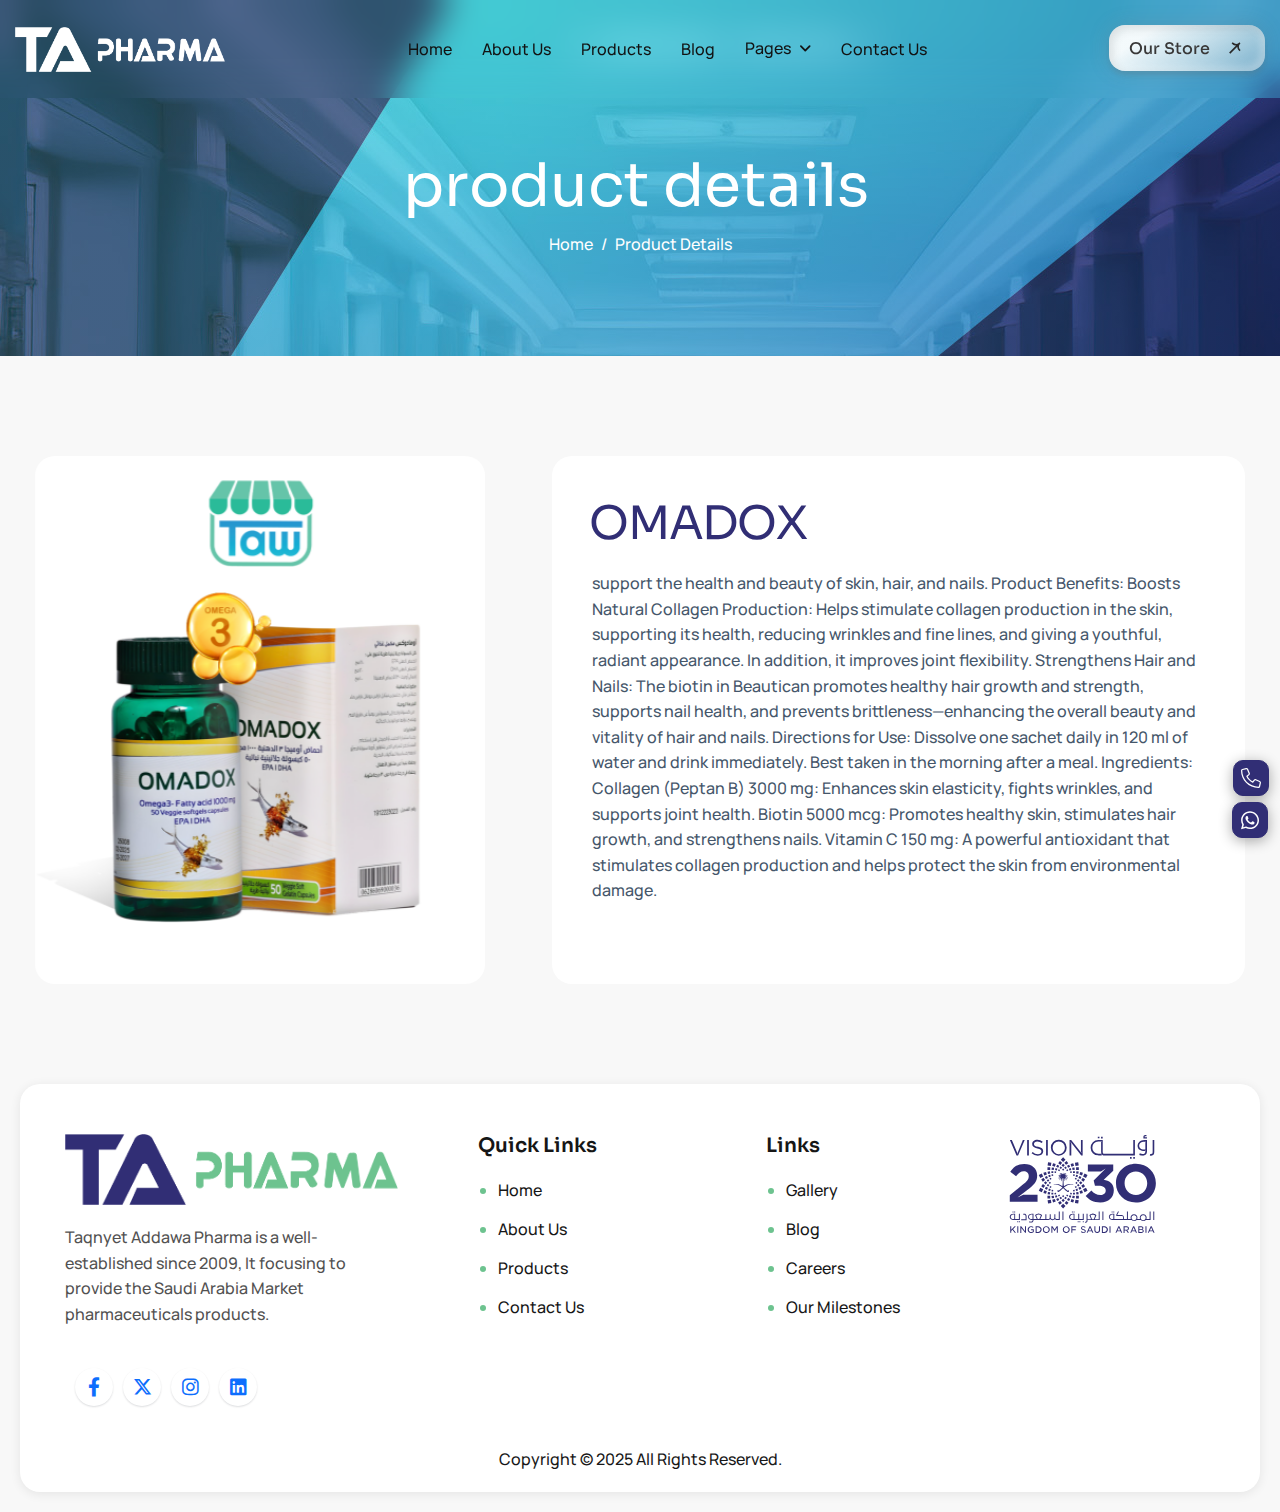
<file: product-single.html>
<!DOCTYPE html>
<html lang="zxx">
<head>
	<!-- Meta -->
	<meta charset="utf-8">
	<meta http-equiv="X-UA-Compatible" content="IE=edge">
	<meta name="viewport" content="width=device-width, initial-scale=1.0, maximum-scale=1">
	<meta name="description" content="">
	<meta name="keywords" content="">
	<meta name="author" content="Awaiken">
	<!-- Page Title -->
    <title> TA pharma </title>
	<!-- Favicon Icon -->
	<link rel="shortcut icon" type="image/x-icon" href="images/fav.png">
	<!-- Google Fonts Css-->
	<link rel="preconnect" href="https://fonts.googleapis.com">
    <link rel="preconnect" href="https://fonts.gstatic.com" crossorigin>
    <link href="https://fonts.googleapis.com/css2?family=Manrope:wght@200..800&family=Sora:wght@100..800&display=swap" rel="stylesheet">
	<!-- Bootstrap Css -->
	<link href="css/bootstrap.min.css" rel="stylesheet" media="screen">
	<!-- SlickNav Css -->
	<link href="css/slicknav.min.css" rel="stylesheet">
	<!-- Swiper Css -->
	<link rel="stylesheet" href="css/swiper-bundle.min.css">
	<!-- Font Awesome Icon Css-->
	<link href="css/all.min.css" rel="stylesheet" media="screen">
	<!-- Animated Css -->
	<link href="css/animate.css" rel="stylesheet">
    <!-- Magnific Popup Core Css File -->
	<link rel="stylesheet" href="css/magnific-popup.css">
	<!-- Mouse Cursor Css File -->
	<link rel="stylesheet" href="css/mousecursor.css">
	<!-- Main Custom Css -->
	<link href="css/custom.css" rel="stylesheet" media="screen">
</head>
<body>

    <!-- Preloader Start -->
	<div class="preloader">
		<div class="loading-container">
			<div class="loading"></div>
			<div id="loading-icon"><img src="images/logo.png" alt=""></div>
		</div>
	</div>
	<!-- Preloader End -->
<a href="tel:966112101102" class="float-call">
            <svg class="svg-inline--fa fa-phone" aria-hidden="true" focusable="false" data-prefix="fal"
                 data-icon="phone" role="img" xmlns="http://www.w3.org/2000/svg" viewBox="0 0 512 512"
                 data-fa-i2svg="">
                <path fill="currentColor"
                      d="M484.6 330.6C484.6 330.6 484.6 330.6 484.6 330.6l-101.8-43.66c-18.5-7.688-40.2-2.375-52.75 13.08l-33.14 40.47C244.2 311.8 200.3 267.9 171.6 215.2l40.52-33.19c15.67-12.92 20.83-34.16 12.84-52.84L181.4 27.37C172.7 7.279 150.8-3.737 129.6 1.154L35.17 23.06C14.47 27.78 0 45.9 0 67.12C0 312.4 199.6 512 444.9 512c21.23 0 39.41-14.44 44.17-35.13l21.8-94.47C515.7 361.1 504.7 339.3 484.6 330.6zM457.9 469.7c-1.375 5.969-6.844 10.31-12.98 10.31c-227.7 0-412.9-185.2-412.9-412.9c0-6.188 4.234-11.48 10.34-12.88l94.41-21.91c1-.2344 2-.3438 2.984-.3438c5.234 0 10.11 3.094 12.25 8.031l43.58 101.7C197.9 147.2 196.4 153.5 191.8 157.3L141.3 198.7C135.6 203.4 133.8 211.4 137.1 218.1c33.38 67.81 89.11 123.5 156.9 156.9c6.641 3.313 14.73 1.531 19.44-4.219l41.39-50.5c3.703-4.563 10.16-6.063 15.5-3.844l101.6 43.56c5.906 2.563 9.156 8.969 7.719 15.22L457.9 469.7z">
                </path>
            </svg>
        </a>
    
        <a href="https://wa.me/966112101102" class="float-whts"
           target="_blank">
            <svg class="svg-inline--fa fa-whatsapp" aria-hidden="true" focusable="false" data-prefix="fab"
                 data-icon="whatsapp" role="img" xmlns="http://www.w3.org/2000/svg" viewBox="0 0 448 512"
                 data-fa-i2svg="">
                <path fill="currentColor"
                      d="M380.9 97.1C339 55.1 283.2 32 223.9 32c-122.4 0-222 99.6-222 222 0 39.1 10.2 77.3 29.6 111L0 480l117.7-30.9c32.4 17.7 68.9 27 106.1 27h.1c122.3 0 224.1-99.6 224.1-222 0-59.3-25.2-115-67.1-157zm-157 341.6c-33.2 0-65.7-8.9-94-25.7l-6.7-4-69.8 18.3L72 359.2l-4.4-7c-18.5-29.4-28.2-63.3-28.2-98.2 0-101.7 82.8-184.5 184.6-184.5 49.3 0 95.6 19.2 130.4 54.1 34.8 34.9 56.2 81.2 56.1 130.5 0 101.8-84.9 184.6-186.6 184.6zm101.2-138.2c-5.5-2.8-32.8-16.2-37.9-18-5.1-1.9-8.8-2.8-12.5 2.8-3.7 5.6-14.3 18-17.6 21.8-3.2 3.7-6.5 4.2-12 1.4-32.6-16.3-54-29.1-75.5-66-5.7-9.8 5.7-9.1 16.3-30.3 1.8-3.7 .9-6.9-.5-9.7-1.4-2.8-12.5-30.1-17.1-41.2-4.5-10.8-9.1-9.3-12.5-9.5-3.2-.2-6.9-.2-10.6-.2-3.7 0-9.7 1.4-14.8 6.9-5.1 5.6-19.4 19-19.4 46.3 0 27.3 19.9 53.7 22.6 57.4 2.8 3.7 39.1 59.7 94.8 83.8 35.2 15.2 49 16.5 66.6 13.9 10.7-1.6 32.8-13.4 37.4-26.4 4.6-13 4.6-24.1 3.2-26.4-1.3-2.5-5-3.9-10.5-6.6z">
                </path>
            </svg>
        </a>

       <!-- Header Start -->
	<header class="main-header">
		<div class="header-sticky">
			<nav class="navbar navbar-expand-lg">
				<div class="container">
					<!-- Logo Start -->
					<a class="navbar-brand" href="index.html">
						<img src="images/logo.png" alt="Logo">
					</a>
					<!-- Logo End -->

					<!-- Main Menu Start -->
					<div class="collapse navbar-collapse main-menu">
                        <div class="nav-menu-wrapper">
                            <ul class="navbar-nav mr-auto" id="menu">
                                <li class="nav-item"><a class="nav-link" href="index.html">Home</a>
                                    
                                </li>
                                 <li class="nav-item"><a class="nav-link" href="about.html">About Us</a>
                                
                                <li class="nav-item"><a class="nav-link" href="products.html">products</a></li>
                                
                                <li class="nav-item"><a class="nav-link" href="blog.html">Blog</a></li>
                                <li class="nav-item submenu"><a class="nav-link" href="index.html#">Pages</a>
                                    <ul>
                                        
                                        
                                        
                                        
                                        <li class="nav-item"><a class="nav-link" href="team.html">Our Team</a></li>
                                        
                                        
                                        
                                        <li class="nav-item"><a class="nav-link" href="image-gallery.html">Image Gallery</a></li>
                                        
                                        
                                        
                                    </ul>
                                </li>
                                <li class="nav-item"><a class="nav-link" href="contact.html">Contact Us</a></li>
                            </ul>
                        </div>
                        
                        <!-- Header Btn Start -->
                        <div class="header-btn">
                            <a href="https://tawksa.com/?srsltid=AfmBOooLjw2mOFlermG9HWFa9kaUeVmG3KyzDyvq6C_PYAsPZ6EJF48V" target="_blank" class="btn-default btn-highlighted"> our store  </a>
                        </div>
                        <!-- Header Btn End -->
					</div>
					<!-- Main Menu End -->
					<div class="navbar-toggle"></div>
				</div>
			</nav>
			<div class="responsive-menu"></div>
		</div>
	</header>
	<!-- Header End -->

    <!-- Page Header Start -->
    <div class="page-header parallaxie">
        <div class="container">
            <div class="row">
                <div class="col-lg-12">
                    <!-- Page Header Box Start -->
                    <div class="page-header-box">
                        <h1 class="text-anime-style-3" data-cursor="-opaque"> product details</h1>                        
                        <nav class="wow fadeInUp">
                            <ol class="breadcrumb">
                                <li class="breadcrumb-item"><a href="index.html">home</a></li>
                                <li class="breadcrumb-item active" aria-current="page"> product details</li>
                            </ol>
                        </nav>
                    </div>
                    <!-- Page Header Box End -->
                </div>
            </div>
        </div>
    </div>
    <!-- Page Header End -->
 

    
    <!-- Product Main -->
       <div class="our-approach bg-section">
        <div class="container">
             
            <div class="row">
                <div class="col-lg-5">
                    <!-- Approach Image Start -->
                    <div class="approach-image">
                        <figure class="image-anime reveal">
                            <img src="images/product2.webp" alt="">
                        </figure>
                    </div>
                    <!-- Approach Image End -->
                </div>

                <div class="col-lg-7">
                    <!-- Approach Content Start -->
                    <div class="approach-content">
                        <!-- Section Title Start -->
                        <div class="section-title"> 
                             <h2 class="text-anime-style-3" data-cursor="-opaque">   OMADOX   </h2>
                            <p class="wow fadeInUp" data-wow-delay="0.2s">
                                    support the health and beauty of skin, hair, and nails.

Product Benefits:

Boosts Natural Collagen Production:
Helps stimulate collagen production in the skin, supporting its health, reducing wrinkles and fine lines, and giving a youthful, radiant appearance. In addition, it improves joint flexibility.

Strengthens Hair and Nails:
The biotin in Beautican promotes healthy hair growth and strength, supports nail health, and prevents brittleness—enhancing the overall beauty and vitality of hair and nails.

Directions for Use:

Dissolve one sachet daily in 120 ml of water and drink immediately.

Best taken in the morning after a meal.

Ingredients:

Collagen (Peptan B) 3000 mg: Enhances skin elasticity, fights wrinkles, and supports joint health.

Biotin 5000 mcg: Promotes healthy skin, stimulates hair growth, and strengthens nails.

Vitamin C 150 mg: A powerful antioxidant that stimulates collagen production and helps protect the skin from environmental damage.

                            </p>
                        </div>
                        <!-- Section Title End -->

                    </div>
                    <!-- Approach Content End -->
                </div>
            </div>
             
        </div>
    </div>
    <!-- /Product Main -->












    <!-- Footer Start -->
    <footer id='footer' class="main-footer bg-section dark-section">
     
    </footer>
    <!-- Footer End -->

    <!-- Jquery Library File -->
    <script src="js/jquery-3.7.1.min.js"></script>
    <!-- Bootstrap js file -->
    <script src="js/bootstrap.min.js"></script>
    <!-- Validator js file -->
    <script src="js/validator.min.js"></script>
    <!-- SlickNav js file -->
    <script src="js/jquery.slicknav.js"></script>
    <!-- Swiper js file -->
    <script src="js/swiper-bundle.min.js"></script>
    <!-- Counter js file -->
    <script src="js/jquery.waypoints.min.js"></script>
    <script src="js/jquery.counterup.min.js"></script>
    <!-- Magnific js file -->
    <script src="js/jquery.magnific-popup.min.js"></script>
    <!-- SmoothScroll -->
    <script src="js/SmoothScroll.js"></script>
    <!-- Parallax js -->
    <script src="js/parallaxie.js"></script>
    <!-- MagicCursor js file -->
    <script src="js/gsap.min.js"></script>
    <script src="js/magiccursor.js"></script>
    <!-- Text Effect js file -->
    <script src="js/SplitText.js"></script>
    <script src="js/ScrollTrigger.min.js"></script>
    <!-- YTPlayer js File -->
    <script src="js/jquery.mb.YTPlayer.min.js"></script>
    <!-- Wow js file -->
    <script src="js/wow.min.js"></script>
    <!-- Main Custom js file -->
    <script src="js/function.js"></script>
	<script> $('#footer').load('footer.html') </script>
</body>
</html>
</file>
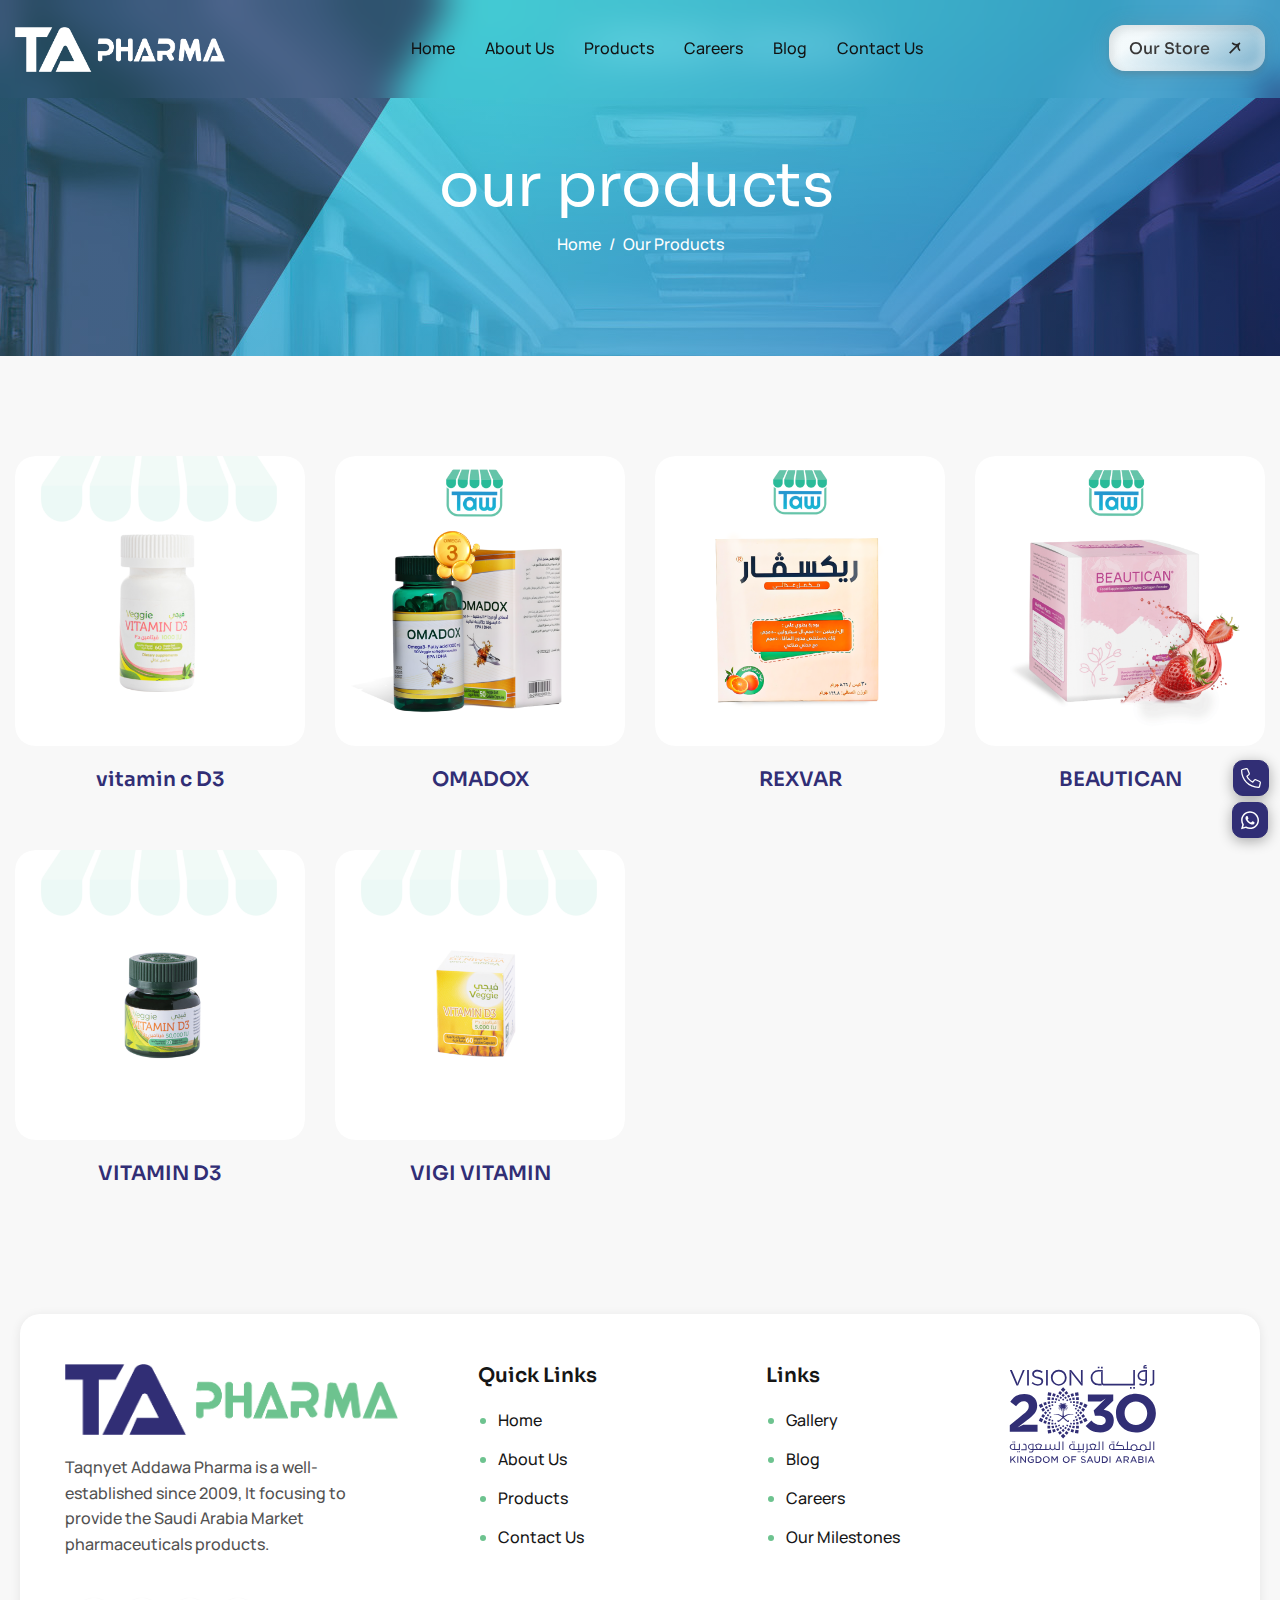
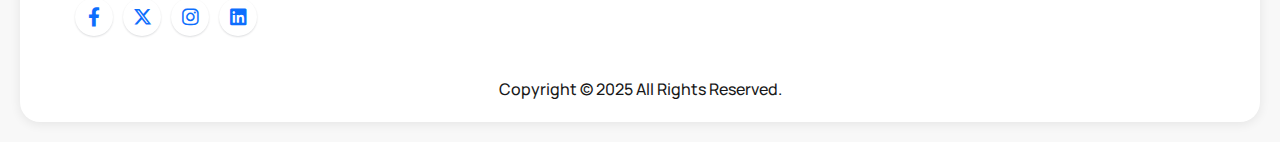
<file: products.html>
<!DOCTYPE html>
<html lang="zxx">
<head>
	<!-- Meta -->
	<meta charset="utf-8">
	<meta http-equiv="X-UA-Compatible" content="IE=edge">
	<meta name="viewport" content="width=device-width, initial-scale=1.0, maximum-scale=1">
	<meta name="description" content="">
	<meta name="keywords" content="">
	<meta name="author" content="Awaiken">
	<!-- Page Title -->
    <title> TA pharma </title>
	<!-- Favicon Icon -->
	<link rel="shortcut icon" type="image/x-icon" href="images/fav.png">
	<!-- Google Fonts Css-->
	<link rel="preconnect" href="https://fonts.googleapis.com">
    <link rel="preconnect" href="https://fonts.gstatic.com" crossorigin>
    <link href="https://fonts.googleapis.com/css2?family=Manrope:wght@200..800&family=Sora:wght@100..800&display=swap" rel="stylesheet">
	<!-- Bootstrap Css -->
	<link href="css/bootstrap.min.css" rel="stylesheet" media="screen">
	<!-- SlickNav Css -->
	<link href="css/slicknav.min.css" rel="stylesheet">
	<!-- Swiper Css -->
	<link rel="stylesheet" href="css/swiper-bundle.min.css">
	<!-- Font Awesome Icon Css-->
	<link href="css/all.min.css" rel="stylesheet" media="screen">
	<!-- Animated Css -->
	<link href="css/animate.css" rel="stylesheet">
    <!-- Magnific Popup Core Css File -->
	<link rel="stylesheet" href="css/magnific-popup.css">
	
	<!-- Main Custom Css -->
	<link href="css/custom.css" rel="stylesheet" media="screen">
</head>
<body>

    <!-- Preloader Start -->
	<div class="preloader">
		<div class="loading-container">
			<div class="loading"></div>
			<div id="loading-icon"><img src="images/logo.png" alt=""></div>
		</div>
	</div>
	<!-- Preloader End -->
<a href="tel:966112101102" class="float-call">
            <svg class="svg-inline--fa fa-phone" aria-hidden="true" focusable="false" data-prefix="fal"
                 data-icon="phone" role="img" xmlns="http://www.w3.org/2000/svg" viewBox="0 0 512 512"
                 data-fa-i2svg="">
                <path fill="currentColor"
                      d="M484.6 330.6C484.6 330.6 484.6 330.6 484.6 330.6l-101.8-43.66c-18.5-7.688-40.2-2.375-52.75 13.08l-33.14 40.47C244.2 311.8 200.3 267.9 171.6 215.2l40.52-33.19c15.67-12.92 20.83-34.16 12.84-52.84L181.4 27.37C172.7 7.279 150.8-3.737 129.6 1.154L35.17 23.06C14.47 27.78 0 45.9 0 67.12C0 312.4 199.6 512 444.9 512c21.23 0 39.41-14.44 44.17-35.13l21.8-94.47C515.7 361.1 504.7 339.3 484.6 330.6zM457.9 469.7c-1.375 5.969-6.844 10.31-12.98 10.31c-227.7 0-412.9-185.2-412.9-412.9c0-6.188 4.234-11.48 10.34-12.88l94.41-21.91c1-.2344 2-.3438 2.984-.3438c5.234 0 10.11 3.094 12.25 8.031l43.58 101.7C197.9 147.2 196.4 153.5 191.8 157.3L141.3 198.7C135.6 203.4 133.8 211.4 137.1 218.1c33.38 67.81 89.11 123.5 156.9 156.9c6.641 3.313 14.73 1.531 19.44-4.219l41.39-50.5c3.703-4.563 10.16-6.063 15.5-3.844l101.6 43.56c5.906 2.563 9.156 8.969 7.719 15.22L457.9 469.7z">
                </path>
            </svg>
        </a>
    
        <a href="https://wa.me/966112101102" class="float-whts"
           target="_blank">
            <svg class="svg-inline--fa fa-whatsapp" aria-hidden="true" focusable="false" data-prefix="fab"
                 data-icon="whatsapp" role="img" xmlns="http://www.w3.org/2000/svg" viewBox="0 0 448 512"
                 data-fa-i2svg="">
                <path fill="currentColor"
                      d="M380.9 97.1C339 55.1 283.2 32 223.9 32c-122.4 0-222 99.6-222 222 0 39.1 10.2 77.3 29.6 111L0 480l117.7-30.9c32.4 17.7 68.9 27 106.1 27h.1c122.3 0 224.1-99.6 224.1-222 0-59.3-25.2-115-67.1-157zm-157 341.6c-33.2 0-65.7-8.9-94-25.7l-6.7-4-69.8 18.3L72 359.2l-4.4-7c-18.5-29.4-28.2-63.3-28.2-98.2 0-101.7 82.8-184.5 184.6-184.5 49.3 0 95.6 19.2 130.4 54.1 34.8 34.9 56.2 81.2 56.1 130.5 0 101.8-84.9 184.6-186.6 184.6zm101.2-138.2c-5.5-2.8-32.8-16.2-37.9-18-5.1-1.9-8.8-2.8-12.5 2.8-3.7 5.6-14.3 18-17.6 21.8-3.2 3.7-6.5 4.2-12 1.4-32.6-16.3-54-29.1-75.5-66-5.7-9.8 5.7-9.1 16.3-30.3 1.8-3.7 .9-6.9-.5-9.7-1.4-2.8-12.5-30.1-17.1-41.2-4.5-10.8-9.1-9.3-12.5-9.5-3.2-.2-6.9-.2-10.6-.2-3.7 0-9.7 1.4-14.8 6.9-5.1 5.6-19.4 19-19.4 46.3 0 27.3 19.9 53.7 22.6 57.4 2.8 3.7 39.1 59.7 94.8 83.8 35.2 15.2 49 16.5 66.6 13.9 10.7-1.6 32.8-13.4 37.4-26.4 4.6-13 4.6-24.1 3.2-26.4-1.3-2.5-5-3.9-10.5-6.6z">
                </path>
            </svg>
        </a>

       <!-- Header Start -->
	<header class="main-header">
		<div class="header-sticky">
			<nav class="navbar navbar-expand-lg">
				<div class="container">
					<!-- Logo Start -->
					<a class="navbar-brand" href="index.html">
						<img src="images/logo.png" alt="Logo">
					</a>
					<!-- Logo End -->

					<!-- Main Menu Start -->
					<div class="collapse navbar-collapse main-menu">
                        <div class="nav-menu-wrapper">
                            <ul class="navbar-nav mr-auto" id="menu">
                                <li class="nav-item"><a class="nav-link" href="index.html">Home</a>
                                    
                                </li>
                                 <li class="nav-item"><a class="nav-link" href="about.html">About Us</a>
                                
                                <li class="nav-item"><a class="nav-link" href="products.html">products</a></li>
                                <li class="nav-item"><a class="nav-link" href="careers.html">careers</a></li>
                                <li class="nav-item"><a class="nav-link" href="blog.html">Blog</a></li>
                                
                                <li class="nav-item"><a class="nav-link" href="contact.html">Contact Us</a></li>
                            </ul>
                        </div>
                        
                        <!-- Header Btn Start -->
                        <div class="header-btn">
                            <a href="https://tawksa.com/?srsltid=AfmBOooLjw2mOFlermG9HWFa9kaUeVmG3KyzDyvq6C_PYAsPZ6EJF48V" target="_blank" class="btn-default btn-highlighted"> our store  </a>
                        </div>
                        <!-- Header Btn End -->
					</div>
					<!-- Main Menu End -->
					<div class="navbar-toggle"></div>
				</div>
			</nav>
			<div class="responsive-menu"></div>
		</div>
	</header>
	<!-- Header End -->

    <!-- Page Header Start -->
    <div class="page-header parallaxie">
        <div class="container">
            <div class="row">
                <div class="col-lg-12">
                    <!-- Page Header Box Start -->
                    <div class="page-header-box">
                        <h1 class="text-anime-style-3" > our products</h1>                        
                        <nav class="wow fadeInUp">
                            <ol class="breadcrumb">
                                <li class="breadcrumb-item"><a href="index.html">home</a></li>
                                <li class="breadcrumb-item active" aria-current="page"> our products</li>
                            </ol>
                        </nav>
                    </div>
                    <!-- Page Header Box End -->
                </div>
            </div>
        </div>
    </div>
    <!-- Page Header End -->
 

    <!-- Page Case Study Start -->
    <div class="page-case-study">
        <div class="container">
            <div class="row">
                <div class="col-lg-3 col-md-4 col-sm-6 mb-3">
                    <!-- Case Study Item Start -->
                    <div class="case-study-item wow fadeInUp">
                        <!-- Case Study Image Start-->
                        <div class="case-study-image">
                            <figure class="image-anime">
                                <img src="images/product1.webp" alt="">
                            </figure>
                            
                            <!-- Case Study Button Start-->
                            <div class="case-study-btn">
                                <a href="product-single.html"><img src="images/arrow-primary.svg" alt=""></a>
                            </div>
                            <!-- Case Study Button End-->                           
                        </div>
                        <!-- Case Study Image End -->

                        <!-- Case Study Content Start -->
                        <div class="case-study-content">
                            <h2><a href="product-single.html"> vitamin c D3 </a></h2>
                        </div>
                        <!-- Case Study Content End -->
                    </div>
                    <!-- Case Study Item End -->
                </div>
                
                <div class="col-lg-3 col-md-4 col-sm-6 mb-3">
                    <!-- Case Study Item Start -->
                    <div class="case-study-item wow fadeInUp" data-wow-delay="0.2s">
                        <!-- Case Study Image Start-->
                        <div class="case-study-image">
                            <figure class="image-anime">
                                <img src="images/product2.webp" alt="">
                            </figure>
                            
                            <!-- Case Study Button Start-->
                            <div class="case-study-btn">
                                <a href="product-single.html"><img src="images/arrow-primary.svg" alt=""></a>
                            </div>
                            <!-- Case Study Button End-->                           
                        </div>
                        <!-- Case Study Image End -->

                        <!-- Case Study Content Start -->
                        <div class="case-study-content">
                            <h2><a href="product-single.html"> OMADOX </a></h2>
                        </div>
                        <!-- Case Study Content End -->
                    </div>
                    <!-- Case Study Item End -->
                </div>

                <div class="col-lg-3 col-md-4 col-sm-6 mb-3">
                    <!-- Case Study Item Start -->
                    <div class="case-study-item wow fadeInUp" data-wow-delay="0.4s">
                        <!-- Case Study Image Start-->
                        <div class="case-study-image">
                            <figure class="image-anime">
                                <img src="images/product3.webp" alt="">
                            </figure>
                            
                            <!-- Case Study Button Start-->
                            <div class="case-study-btn">
                                <a href="product-single.html"><img src="images/arrow-primary.svg" alt=""></a>
                            </div>
                            <!-- Case Study Button End-->                           
                        </div>
                        <!-- Case Study Image End -->

                        <!-- Case Study Content Start -->
                        <div class="case-study-content">
                            <h2><a href="product-single.html">REXVAR</a></h2>
                        </div>
                        <!-- Case Study Content End -->
                    </div>
                    <!-- Case Study Item End -->
                </div>
                
                <div class="col-lg-3 col-md-4 col-sm-6 mb-3">
                    <!-- Case Study Item Start -->
                    <div class="case-study-item wow fadeInUp" data-wow-delay="0.6s">
                        <!-- Case Study Image Start-->
                        <div class="case-study-image">
                            <figure class="image-anime">
                                <img src="images/product4.webp" alt="">
                            </figure>
                            
                            <!-- Case Study Button Start-->
                            <div class="case-study-btn">
                                <a href="product-single.html"><img src="images/arrow-primary.svg" alt=""></a>
                            </div>
                            <!-- Case Study Button End-->                           
                        </div>
                        <!-- Case Study Image End -->

                        <!-- Case Study Content Start -->
                        <div class="case-study-content">
                            <h2><a href="product-single.html">BEAUTICAN</a></h2>
                        </div>
                        <!-- Case Study Content End -->
                    </div>
                    <!-- Case Study Item End -->
                </div>
                
                <div class="col-lg-3 col-md-4 col-sm-6 mb-3">
                    <!-- Case Study Item Start -->
                    <div class="case-study-item wow fadeInUp" data-wow-delay="0.8s">
                        <!-- Case Study Image Start-->
                        <div class="case-study-image">
                            <figure class="image-anime">
                                <img src="images/product5.webp" alt="">
                            </figure>
                            
                            <!-- Case Study Button Start-->
                            <div class="case-study-btn">
                                <a href="product-single.html"><img src="images/arrow-primary.svg" alt=""></a>
                            </div>
                            <!-- Case Study Button End-->                           
                        </div>
                        <!-- Case Study Image End -->

                        <!-- Case Study Content Start -->
                        <div class="case-study-content">
                            <h2><a href="product-single.html">VITAMIN D3</a></h2>
                        </div>
                        <!-- Case Study Content End -->
                    </div>
                    <!-- Case Study Item End -->
                </div>

                <div class="col-lg-3 col-md-4 col-sm-6 mb-3">
                    <!-- Case Study Item Start -->
                    <div class="case-study-item wow fadeInUp" data-wow-delay="1s">
                        <!-- Case Study Image Start-->
                        <div class="case-study-image">
                            <figure class="image-anime">
                                <img src="images/product6.webp" alt="">
                            </figure>
                            
                            <!-- Case Study Button Start-->
                            <div class="case-study-btn">
                                <a href="product-single.html"><img src="images/arrow-primary.svg" alt=""></a>
                            </div>
                            <!-- Case Study Button End-->                           
                        </div>
                        <!-- Case Study Image End -->

                        <!-- Case Study Content Start -->
                        <div class="case-study-content">
                            <h2><a href="product-single.html">VIGI VITAMIN</a></h2>
                        </div>
                        <!-- Case Study Content End -->
                    </div>
                    <!-- Case Study Item End -->
                </div>
            </div>
        </div>
    </div>
    <!-- Page Case Study End -->

    <!-- Footer Start -->
    <footer id='footer' class="main-footer bg-section dark-section">
     
    </footer>
    <!-- Footer End -->

    <!-- Jquery Library File -->
    <script src="js/jquery-3.7.1.min.js"></script>
    <!-- Bootstrap js file -->
    <script src="js/bootstrap.min.js"></script>
    <!-- Validator js file -->
    <script src="js/validator.min.js"></script>
    <!-- SlickNav js file -->
    <script src="js/jquery.slicknav.js"></script>
    <!-- Swiper js file -->
    <script src="js/swiper-bundle.min.js"></script>
    <!-- Counter js file -->
    <script src="js/jquery.waypoints.min.js"></script>
    <script src="js/jquery.counterup.min.js"></script>
    <!-- Magnific js file -->
    <script src="js/jquery.magnific-popup.min.js"></script>
    <!-- SmoothScroll -->
    <script src="js/SmoothScroll.js"></script>
    <!-- Parallax js -->
    <script src="js/parallaxie.js"></script>
    <!-- MagicCursor js file -->
    <script src="js/gsap.min.js"></script>
    
    <!-- Text Effect js file -->
    <script src="js/SplitText.js"></script>
    <script src="js/ScrollTrigger.min.js"></script>
    <!-- YTPlayer js File -->
    <script src="js/jquery.mb.YTPlayer.min.js"></script>
    <!-- Wow js file -->
    <script src="js/wow.min.js"></script>
    <!-- Main Custom js file -->
    <script src="js/function.js"></script>
	<script> $('#footer').load('footer.html') </script>
</body>
</html>
</file>
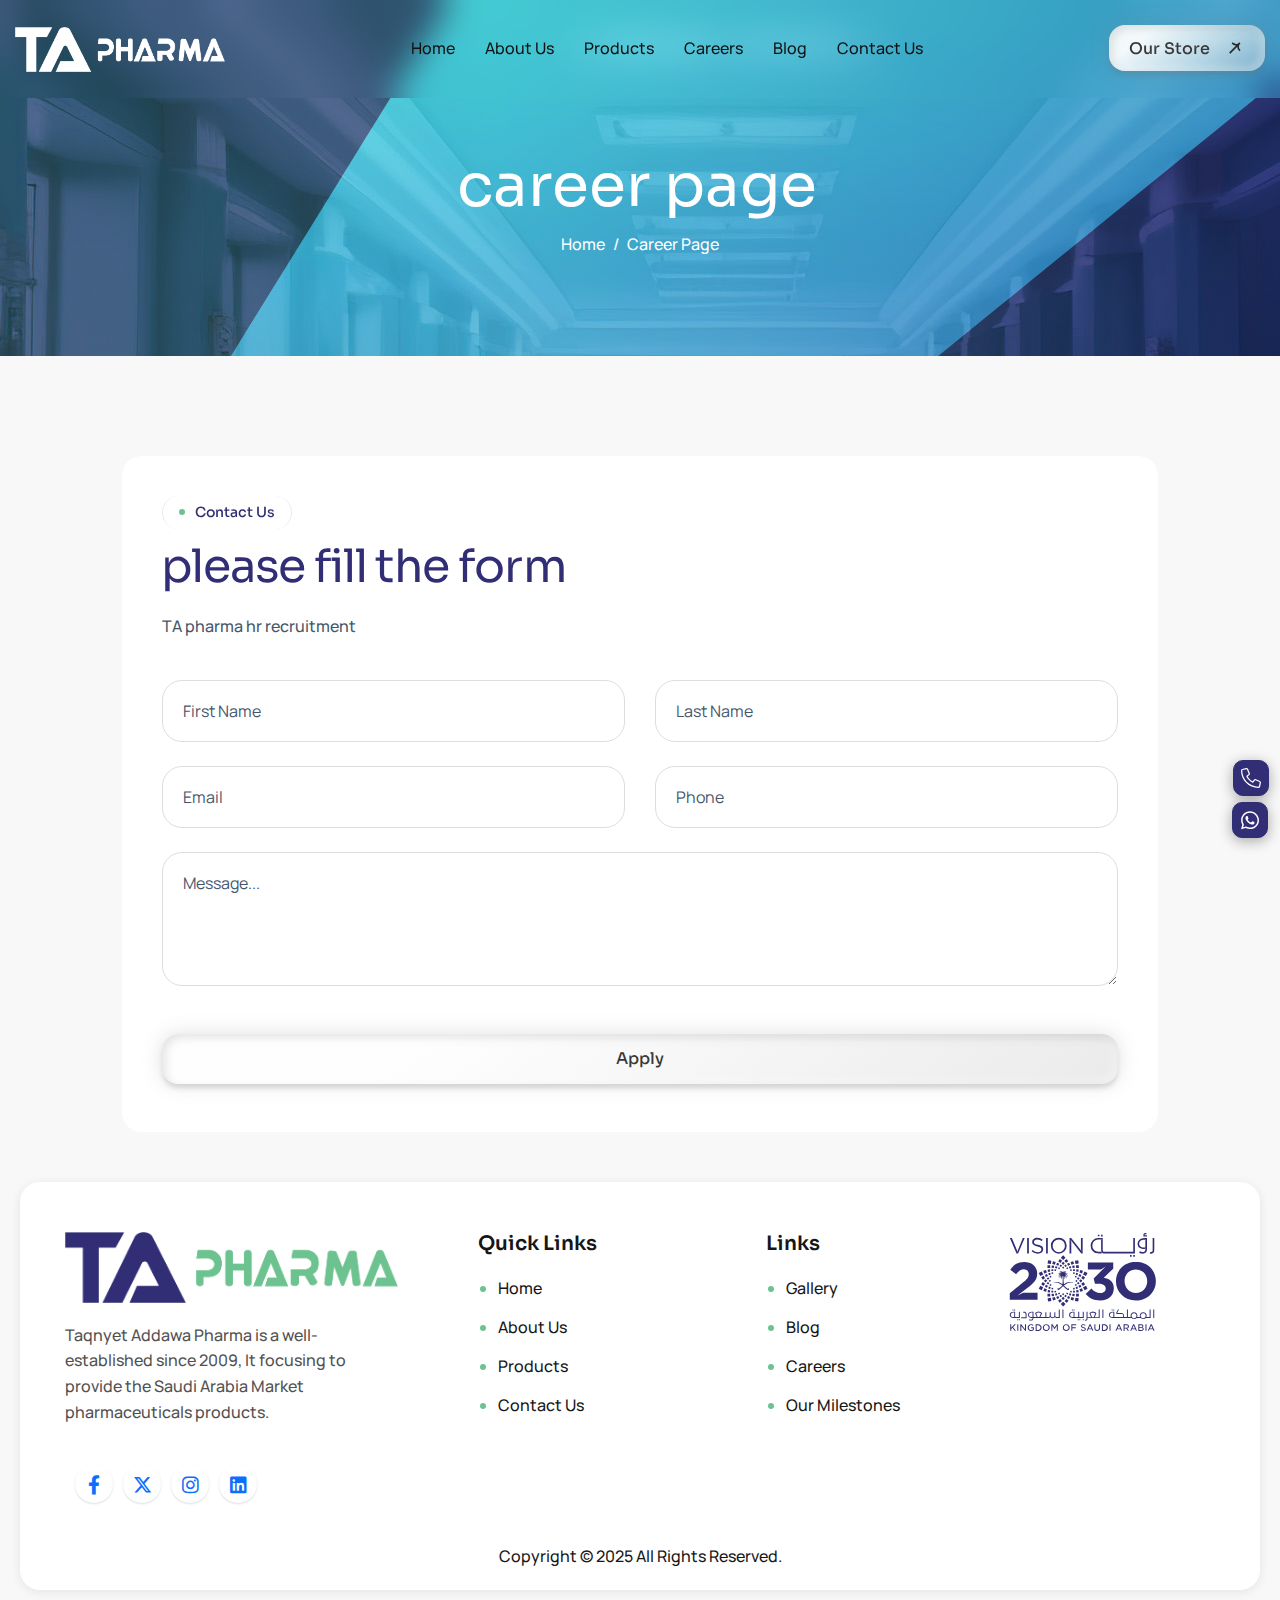
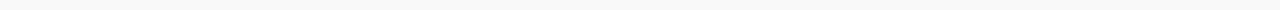
<file: single-career.html>
<!DOCTYPE html>
<html lang="en" dir='ltr'>
<head>
	<!-- Meta -->
	<meta charset="utf-8">
	<meta http-equiv="X-UA-Compatible" content="IE=edge">
	<meta name="viewport" content="width=device-width, initial-scale=1.0, maximum-scale=1">
	<meta name="description" content="">
	<meta name="keywords" content="">
	<meta name="author" content="mesbah">
	<!-- Page Title -->
    <title> TA pharma </title>
	<!-- Favicon Icon -->
	<link rel="shortcut icon" type="image/x-icon" href="images/fav.png">
	<!-- Google Fonts Css-->
	<link rel="preconnect" href="https://fonts.googleapis.com">
    <link rel="preconnect" href="https://fonts.gstatic.com" crossorigin>
    <link href="https://fonts.googleapis.com/css2?family=Manrope:wght@200..800&family=Sora:wght@100..800&display=swap" rel="stylesheet">
	<!-- Bootstrap Css -->
	<link href="css/bootstrap.min.css" rel="stylesheet" media="screen">
	<!-- SlickNav Css -->
	<link href="css/slicknav.min.css" rel="stylesheet">
	<!-- Swiper Css -->
	<link rel="stylesheet" href="css/swiper-bundle.min.css">
	<!-- Font Awesome Icon Css-->
	<link href="css/all.min.css" rel="stylesheet" media="screen">
	<!-- Animated Css -->
	<link href="css/animate.css" rel="stylesheet">
    <!-- Magnific Popup Core Css File -->
	<link rel="stylesheet" href="css/magnific-popup.css">
	
	<!-- Main Custom Css -->
	<link href="css/custom.css" rel="stylesheet" media="screen">
</head>
<body>

    <!-- Preloader Start -->
	<div class="preloader">
		<div class="loading-container">
			<div class="loading"></div>
			<div id="loading-icon"><img src="images/logo.png" alt=""></div>
		</div>
	</div>
	<!-- Preloader End -->
<a href="tel:966112101102" class="float-call">
            <svg class="svg-inline--fa fa-phone" aria-hidden="true" focusable="false" data-prefix="fal"
                 data-icon="phone" role="img" xmlns="http://www.w3.org/2000/svg" viewBox="0 0 512 512"
                 data-fa-i2svg="">
                <path fill="currentColor"
                      d="M484.6 330.6C484.6 330.6 484.6 330.6 484.6 330.6l-101.8-43.66c-18.5-7.688-40.2-2.375-52.75 13.08l-33.14 40.47C244.2 311.8 200.3 267.9 171.6 215.2l40.52-33.19c15.67-12.92 20.83-34.16 12.84-52.84L181.4 27.37C172.7 7.279 150.8-3.737 129.6 1.154L35.17 23.06C14.47 27.78 0 45.9 0 67.12C0 312.4 199.6 512 444.9 512c21.23 0 39.41-14.44 44.17-35.13l21.8-94.47C515.7 361.1 504.7 339.3 484.6 330.6zM457.9 469.7c-1.375 5.969-6.844 10.31-12.98 10.31c-227.7 0-412.9-185.2-412.9-412.9c0-6.188 4.234-11.48 10.34-12.88l94.41-21.91c1-.2344 2-.3438 2.984-.3438c5.234 0 10.11 3.094 12.25 8.031l43.58 101.7C197.9 147.2 196.4 153.5 191.8 157.3L141.3 198.7C135.6 203.4 133.8 211.4 137.1 218.1c33.38 67.81 89.11 123.5 156.9 156.9c6.641 3.313 14.73 1.531 19.44-4.219l41.39-50.5c3.703-4.563 10.16-6.063 15.5-3.844l101.6 43.56c5.906 2.563 9.156 8.969 7.719 15.22L457.9 469.7z">
                </path>
            </svg>
        </a>
    
        <a href="https://wa.me/966112101102" class="float-whts"
           target="_blank">
            <svg class="svg-inline--fa fa-whatsapp" aria-hidden="true" focusable="false" data-prefix="fab"
                 data-icon="whatsapp" role="img" xmlns="http://www.w3.org/2000/svg" viewBox="0 0 448 512"
                 data-fa-i2svg="">
                <path fill="currentColor"
                      d="M380.9 97.1C339 55.1 283.2 32 223.9 32c-122.4 0-222 99.6-222 222 0 39.1 10.2 77.3 29.6 111L0 480l117.7-30.9c32.4 17.7 68.9 27 106.1 27h.1c122.3 0 224.1-99.6 224.1-222 0-59.3-25.2-115-67.1-157zm-157 341.6c-33.2 0-65.7-8.9-94-25.7l-6.7-4-69.8 18.3L72 359.2l-4.4-7c-18.5-29.4-28.2-63.3-28.2-98.2 0-101.7 82.8-184.5 184.6-184.5 49.3 0 95.6 19.2 130.4 54.1 34.8 34.9 56.2 81.2 56.1 130.5 0 101.8-84.9 184.6-186.6 184.6zm101.2-138.2c-5.5-2.8-32.8-16.2-37.9-18-5.1-1.9-8.8-2.8-12.5 2.8-3.7 5.6-14.3 18-17.6 21.8-3.2 3.7-6.5 4.2-12 1.4-32.6-16.3-54-29.1-75.5-66-5.7-9.8 5.7-9.1 16.3-30.3 1.8-3.7 .9-6.9-.5-9.7-1.4-2.8-12.5-30.1-17.1-41.2-4.5-10.8-9.1-9.3-12.5-9.5-3.2-.2-6.9-.2-10.6-.2-3.7 0-9.7 1.4-14.8 6.9-5.1 5.6-19.4 19-19.4 46.3 0 27.3 19.9 53.7 22.6 57.4 2.8 3.7 39.1 59.7 94.8 83.8 35.2 15.2 49 16.5 66.6 13.9 10.7-1.6 32.8-13.4 37.4-26.4 4.6-13 4.6-24.1 3.2-26.4-1.3-2.5-5-3.9-10.5-6.6z">
                </path>
            </svg>
        </a>

        <!-- Header Start -->
	<header class="main-header">
		<div class="header-sticky">
			<nav class="navbar navbar-expand-lg">
				<div class="container">
					<!-- Logo Start -->
					<a class="navbar-brand" href="index.html">
						<img src="images/logo.png" alt="Logo">
					</a>
					<!-- Logo End -->

					<!-- Main Menu Start -->
					<div class="collapse navbar-collapse main-menu">
                        <div class="nav-menu-wrapper">
                            <ul class="navbar-nav mr-auto" id="menu">
                                <li class="nav-item"><a class="nav-link" href="index.html">Home</a>
                                    
                                </li>
                                 <li class="nav-item"><a class="nav-link" href="about.html">About Us</a>
                                
                                <li class="nav-item"><a class="nav-link" href="products.html">products</a></li>
                                <li class="nav-item"><a class="nav-link" href="careers.html">careers</a></li>
                                <li class="nav-item"><a class="nav-link" href="blog.html">Blog</a></li>
                                
                                <li class="nav-item"><a class="nav-link" href="contact.html">Contact Us</a></li>
                            </ul>
                        </div>
                        
                        <!-- Header Btn Start -->
                        <div class="header-btn">
                            <a href="https://tawksa.com/?srsltid=AfmBOooLjw2mOFlermG9HWFa9kaUeVmG3KyzDyvq6C_PYAsPZ6EJF48V" target="_blank" class="btn-default btn-highlighted"> our store  </a>
                        </div>
                        <!-- Header Btn End -->
					</div>
					<!-- Main Menu End -->
					<div class="navbar-toggle"></div>
				</div>
			</nav>
			<div class="responsive-menu"></div>
		</div>
	</header>
	<!-- Header End -->

    <!-- Page Header Start -->
    <div class="page-header parallaxie">
        <div class="container">
            <div class="row">
                <div class="col-lg-12">
                    <!-- Page Header Box Start -->
                    <div class="page-header-box">
                        <h1 class="text-anime-style-3" >career page</h1>                        
                        <nav class="wow fadeInUp">
                            <ol class="breadcrumb">
                                <li class="breadcrumb-item"><a href="index.html">home</a></li>
                                <li class="breadcrumb-item active" aria-current="page">career page</li>
                            </ol>
                        </nav>
                    </div>
                    <!-- Page Header Box End -->
                </div>
            </div>
        </div>
    </div>
    <!-- Page Header End -->
 

    <!-- Page Contact Us Start -->
    <div class="page-contact-us">
        <div class="container">
            <div class="row">
                <div class="col-lg-10 mx-auto">
                    <!-- Contact Us Box Start -->
                    <div class="contact-us-box p-0">
                        <!-- Contact Us Content Start -->
                        <div class="contact-us-content w-100">
                            <!-- Section Title Start -->
                            <div class="section-title">
                                <h3 class="wow fadeInUp">Contact us</h3>
                                  <h2 class="text-anime-style-3" > please fill the form </h2>
                                <p class="wow fadeInUp" data-wow-delay="0.2s"> TA pharma hr recruitment </p>
                             </div>
                            <!-- Section Title End -->

                             <!-- Contact Form Start -->
                            <div class="contact-form wow fadeInUp" data-wow-delay="0.4s">
                                <form id="contactForm" action="contact.html#" method="POST" data-toggle="validator">
                                    <div class="row">                                
                                        <div class="form-group col-md-6 mb-4">
                                            <input type="text" name="fname" class="form-control" id="fname" placeholder="First Name" required>
                                            <div class="help-block with-errors"></div>
                                        </div>
                                        
                                        <div class="form-group col-md-6 mb-4">
                                            <input type="text" name="lname" class="form-control" id="lname" placeholder="Last Name" required>
                                            <div class="help-block with-errors"></div>
                                        </div>
                                        
                                        <div class="form-group col-md-6 mb-4">
                                            <input type="email" name ="email" class="form-control" id="email" placeholder="Email" required>
                                            <div class="help-block with-errors"></div>
                                        </div>
                                        
                                        <div class="form-group col-md-6 mb-4">
                                            <input type="text" name="phone" class="form-control" id="phone" placeholder="Phone" required>
                                            <div class="help-block with-errors"></div>
                                        </div>
                                        
                                        <div class="form-group col-md-12 mb-5">
                                            <textarea name="message" class="form-control" id="message" rows="4" placeholder="Message..."></textarea>
                                            <div class="help-block with-errors"></div>
                                        </div>

                                        <div class="col-md-12">
                                            <button type="submit" class="btn-default btn-highlighted"><span> apply  </span></button>
                                            <div id="msgSubmit" class="h3 hidden"></div>
                                        </div>
                                    </div>
                                </form>
                            </div>
                            <!-- Contact Form End -->

                            
                        </div>
                        <!-- Contact Us Content End -->

                                            
                    </div>
                    <!-- Contact Us Box End -->
                </div>
            </div>
        </div>
    </div>
    <!-- Page Contact Us End -->
 

    <!-- Footer Start -->
    <footer id='footer' class="main-footer bg-section dark-section">
      
    </footer>
    <!-- Footer End -->

    <!-- Jquery Library File -->
    <script src="js/jquery-3.7.1.min.js"></script>
    <!-- Bootstrap js file -->
    <script src="js/bootstrap.min.js"></script>
    <!-- Validator js file -->
    <script src="js/validator.min.js"></script>
    <!-- SlickNav js file -->
    <script src="js/jquery.slicknav.js"></script>
    <!-- Swiper js file -->
    <script src="js/swiper-bundle.min.js"></script>
    <!-- Counter js file -->
    <script src="js/jquery.waypoints.min.js"></script>
    <script src="js/jquery.counterup.min.js"></script>
    <!-- Magnific js file -->
    <script src="js/jquery.magnific-popup.min.js"></script>
    <!-- SmoothScroll -->
    <script src="js/SmoothScroll.js"></script>
    <!-- Parallax js -->
    <script src="js/parallaxie.js"></script>
    <!-- MagicCursor js file -->
    <script src="js/gsap.min.js"></script>
    
    <!-- Text Effect js file -->
    <script src="js/SplitText.js"></script>
    <script src="js/ScrollTrigger.min.js"></script>
    <!-- YTPlayer js File -->
    <script src="js/jquery.mb.YTPlayer.min.js"></script>
    <!-- Wow js file -->
    <script src="js/wow.min.js"></script>
    <!-- Main Custom js file -->
    <script src="js/function.js"></script>
    
    <script> $('#footer').load('footer.html') </script>
</body>
</html>
</file>
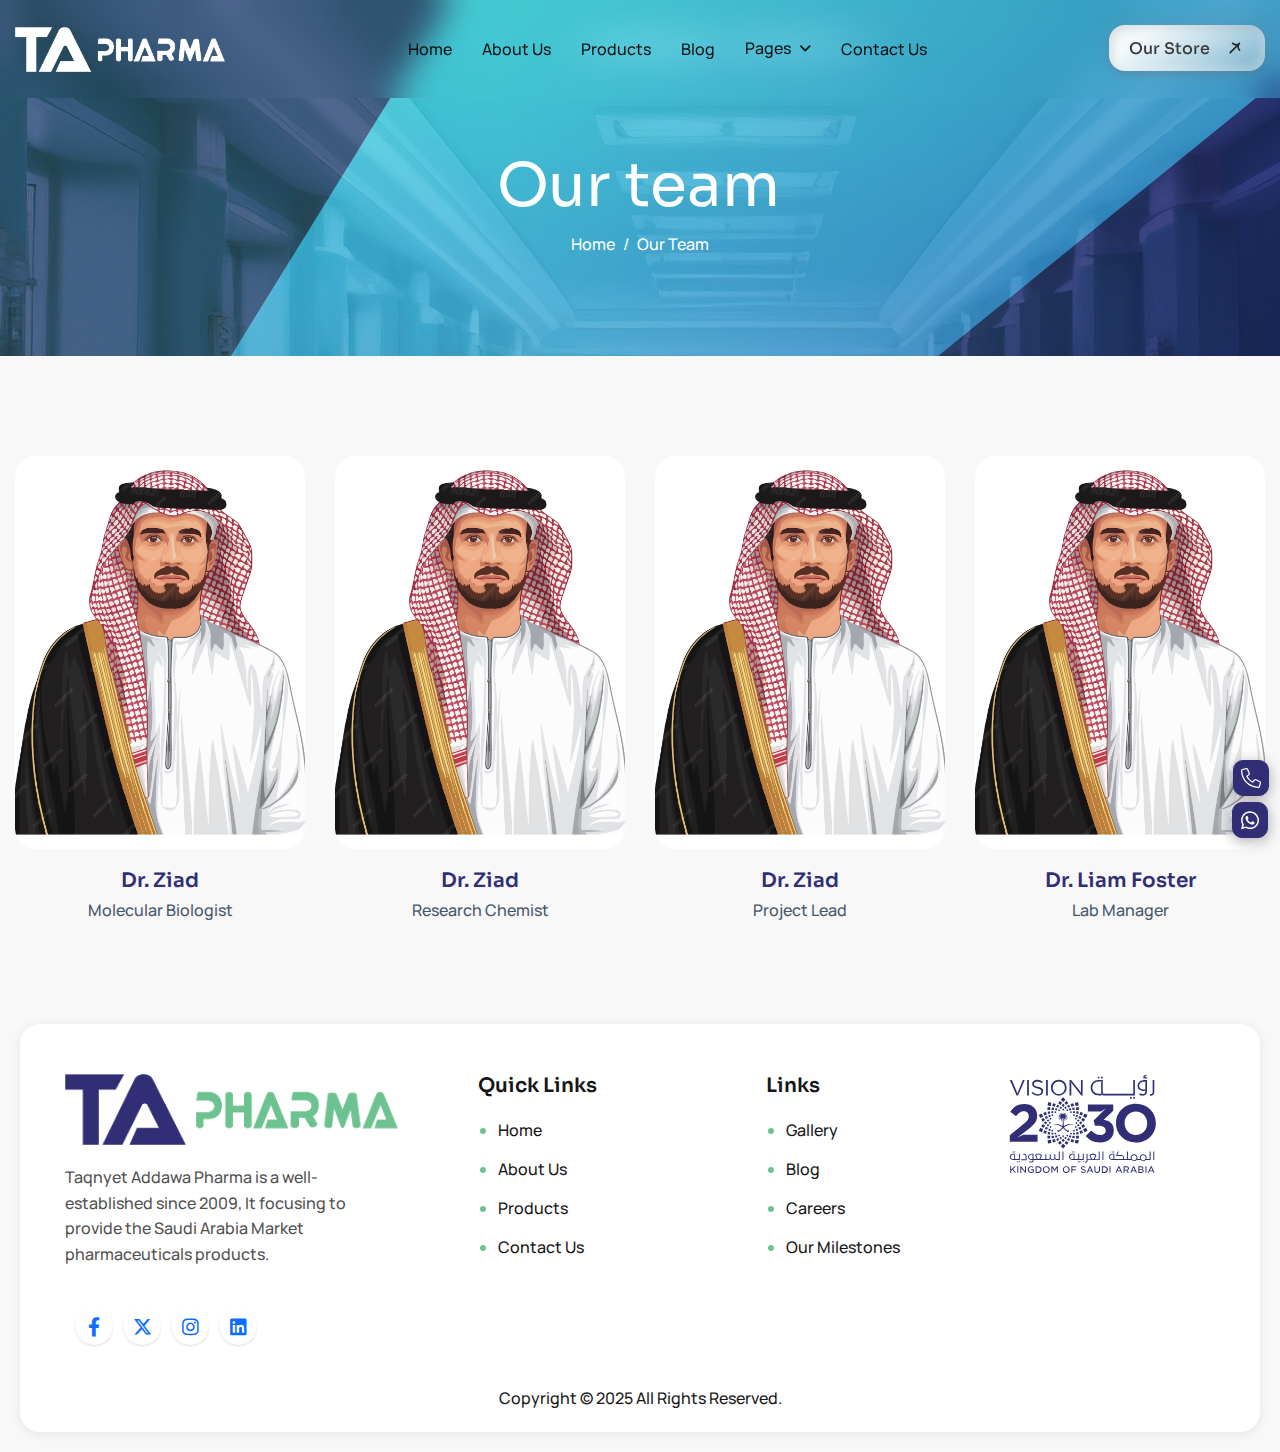
<file: team.html>
<!DOCTYPE html>
<html lang="zxx">
<head>
	<!-- Meta -->
	<meta charset="utf-8">
	<meta http-equiv="X-UA-Compatible" content="IE=edge">
	<meta name="viewport" content="width=device-width, initial-scale=1.0, maximum-scale=1">
	<meta name="description" content="">
	<meta name="keywords" content="">
	<meta name="author" content="Awaiken">
	<!-- Page Title -->
    <title> TA pharma </title>
	<!-- Favicon Icon -->
	<link rel="shortcut icon" type="image/x-icon" href="images/fav.png">
	<!-- Google Fonts Css-->
	<link rel="preconnect" href="https://fonts.googleapis.com">
    <link rel="preconnect" href="https://fonts.gstatic.com" crossorigin>
    <link href="https://fonts.googleapis.com/css2?family=Manrope:wght@200..800&family=Sora:wght@100..800&display=swap" rel="stylesheet">
	<!-- Bootstrap Css -->
	<link href="css/bootstrap.min.css" rel="stylesheet" media="screen">
	<!-- SlickNav Css -->
	<link href="css/slicknav.min.css" rel="stylesheet">
	<!-- Swiper Css -->
	<link rel="stylesheet" href="css/swiper-bundle.min.css">
	<!-- Font Awesome Icon Css-->
	<link href="css/all.min.css" rel="stylesheet" media="screen">
	<!-- Animated Css -->
	<link href="css/animate.css" rel="stylesheet">
    <!-- Magnific Popup Core Css File -->
	<link rel="stylesheet" href="css/magnific-popup.css">
	<!-- Mouse Cursor Css File -->
	<link rel="stylesheet" href="css/mousecursor.css">
	<!-- Main Custom Css -->
	<link href="css/custom.css" rel="stylesheet" media="screen">
</head>
<body>

    <!-- Preloader Start -->
	<div class="preloader">
		<div class="loading-container">
			<div class="loading"></div>
			<div id="loading-icon"><img src="images/logo.png" alt=""></div>
		</div>
	</div>
	<!-- Preloader End -->
<a href="tel:966112101102" class="float-call">
            <svg class="svg-inline--fa fa-phone" aria-hidden="true" focusable="false" data-prefix="fal"
                 data-icon="phone" role="img" xmlns="http://www.w3.org/2000/svg" viewBox="0 0 512 512"
                 data-fa-i2svg="">
                <path fill="currentColor"
                      d="M484.6 330.6C484.6 330.6 484.6 330.6 484.6 330.6l-101.8-43.66c-18.5-7.688-40.2-2.375-52.75 13.08l-33.14 40.47C244.2 311.8 200.3 267.9 171.6 215.2l40.52-33.19c15.67-12.92 20.83-34.16 12.84-52.84L181.4 27.37C172.7 7.279 150.8-3.737 129.6 1.154L35.17 23.06C14.47 27.78 0 45.9 0 67.12C0 312.4 199.6 512 444.9 512c21.23 0 39.41-14.44 44.17-35.13l21.8-94.47C515.7 361.1 504.7 339.3 484.6 330.6zM457.9 469.7c-1.375 5.969-6.844 10.31-12.98 10.31c-227.7 0-412.9-185.2-412.9-412.9c0-6.188 4.234-11.48 10.34-12.88l94.41-21.91c1-.2344 2-.3438 2.984-.3438c5.234 0 10.11 3.094 12.25 8.031l43.58 101.7C197.9 147.2 196.4 153.5 191.8 157.3L141.3 198.7C135.6 203.4 133.8 211.4 137.1 218.1c33.38 67.81 89.11 123.5 156.9 156.9c6.641 3.313 14.73 1.531 19.44-4.219l41.39-50.5c3.703-4.563 10.16-6.063 15.5-3.844l101.6 43.56c5.906 2.563 9.156 8.969 7.719 15.22L457.9 469.7z">
                </path>
            </svg>
        </a>
    
        <a href="https://wa.me/966112101102" class="float-whts"
           target="_blank">
            <svg class="svg-inline--fa fa-whatsapp" aria-hidden="true" focusable="false" data-prefix="fab"
                 data-icon="whatsapp" role="img" xmlns="http://www.w3.org/2000/svg" viewBox="0 0 448 512"
                 data-fa-i2svg="">
                <path fill="currentColor"
                      d="M380.9 97.1C339 55.1 283.2 32 223.9 32c-122.4 0-222 99.6-222 222 0 39.1 10.2 77.3 29.6 111L0 480l117.7-30.9c32.4 17.7 68.9 27 106.1 27h.1c122.3 0 224.1-99.6 224.1-222 0-59.3-25.2-115-67.1-157zm-157 341.6c-33.2 0-65.7-8.9-94-25.7l-6.7-4-69.8 18.3L72 359.2l-4.4-7c-18.5-29.4-28.2-63.3-28.2-98.2 0-101.7 82.8-184.5 184.6-184.5 49.3 0 95.6 19.2 130.4 54.1 34.8 34.9 56.2 81.2 56.1 130.5 0 101.8-84.9 184.6-186.6 184.6zm101.2-138.2c-5.5-2.8-32.8-16.2-37.9-18-5.1-1.9-8.8-2.8-12.5 2.8-3.7 5.6-14.3 18-17.6 21.8-3.2 3.7-6.5 4.2-12 1.4-32.6-16.3-54-29.1-75.5-66-5.7-9.8 5.7-9.1 16.3-30.3 1.8-3.7 .9-6.9-.5-9.7-1.4-2.8-12.5-30.1-17.1-41.2-4.5-10.8-9.1-9.3-12.5-9.5-3.2-.2-6.9-.2-10.6-.2-3.7 0-9.7 1.4-14.8 6.9-5.1 5.6-19.4 19-19.4 46.3 0 27.3 19.9 53.7 22.6 57.4 2.8 3.7 39.1 59.7 94.8 83.8 35.2 15.2 49 16.5 66.6 13.9 10.7-1.6 32.8-13.4 37.4-26.4 4.6-13 4.6-24.1 3.2-26.4-1.3-2.5-5-3.9-10.5-6.6z">
                </path>
            </svg>
        </a>

        <!-- Header Start -->
	<header class="main-header">
		<div class="header-sticky">
			<nav class="navbar navbar-expand-lg">
				<div class="container">
					<!-- Logo Start -->
					<a class="navbar-brand" href="index.html">
						<img src="images/logo.png" alt="Logo">
					</a>
					<!-- Logo End -->

					<!-- Main Menu Start -->
					<div class="collapse navbar-collapse main-menu">
                        <div class="nav-menu-wrapper">
                            <ul class="navbar-nav mr-auto" id="menu">
                                <li class="nav-item"><a class="nav-link" href="index.html">Home</a>
                                    
                                </li>
                                 <li class="nav-item"><a class="nav-link" href="about.html">About Us</a>
                                
                                <li class="nav-item"><a class="nav-link" href="products.html">products</a></li>
                                
                                <li class="nav-item"><a class="nav-link" href="blog.html">Blog</a></li>
                                <li class="nav-item submenu"><a class="nav-link" href="index.html#">Pages</a>
                                    <ul>
                                        
                                        
                                        
                                        
                                        <li class="nav-item"><a class="nav-link" href="team.html">Our Team</a></li>
                                        
                                        
                                        
                                        <li class="nav-item"><a class="nav-link" href="image-gallery.html">Image Gallery</a></li>
                                        
                                        
                                        
                                    </ul>
                                </li>
                                <li class="nav-item"><a class="nav-link" href="contact.html">Contact Us</a></li>
                            </ul>
                        </div>
                        
                        <!-- Header Btn Start -->
                        <div class="header-btn">
                            <a href="https://tawksa.com/?srsltid=AfmBOooLjw2mOFlermG9HWFa9kaUeVmG3KyzDyvq6C_PYAsPZ6EJF48V" target="_blank" class="btn-default btn-highlighted"> our store  </a>
                        </div>
                        <!-- Header Btn End -->
					</div>
					<!-- Main Menu End -->
					<div class="navbar-toggle"></div>
				</div>
			</nav>
			<div class="responsive-menu"></div>
		</div>
	</header>
	<!-- Header End -->

    <!-- Page Header Start -->
    <div class="page-header parallaxie">
        <div class="container">
            <div class="row">
                <div class="col-lg-12">
                    <!-- Page Header Box Start -->
                    <div class="page-header-box">
                        <h1 class="text-anime-style-3" data-cursor="-opaque">Our team</h1>                        
                        <nav class="wow fadeInUp">
                            <ol class="breadcrumb">
                                <li class="breadcrumb-item"><a href="index.html">home</a></li>
                                <li class="breadcrumb-item active" aria-current="page">our team</li>
                            </ol>
                        </nav>
                    </div>
                    <!-- Page Header Box End -->
                </div>
            </div>
        </div>
    </div>
    <!-- Page Header End -->

 

    <!-- Page Team Start -->
    <div class="page-team">
        <div class="container">
            <div class="row">
                <div class="col-lg-3 col-md-6">
                    <!-- Team Member Item Start -->
                    <div class="team-item wow fadeInUp">
                        <!-- Team Image Start -->
                        <div class="team-image">
                            <a href="" data-cursor-text="View">
                                <figure>
                                    <img src="images/team-1.jpg" alt="">
                                </figure>
                            </a>
                
                            <!-- Team Social Icon Start -->
                            <div class="team-social-icon">
                                <ul>
                                    <li><a href="team.html#" class="social-icon"><i class="fa-brands fa-x-twitter"></i></a></li>
                                    <li><a href="team.html#" class="social-icon"><i class="fa-brands fa-facebook-f"></i></a></li>
                                    <li><a href="team.html#" class="social-icon"><i class="fa-brands fa-instagram"></i></a></li>
                                </ul>
                            </div>
                            <!-- Team Social Icon End -->
                        </div>
                        <!-- Team Image End -->
                
                        <!-- Team Content Start -->
                        <div class="team-content">
                            <h3><a href="">Dr. ziad</a></h3>
                            <p>Molecular Biologist</p>
                        </div>
                        <!-- Team Content End -->
                    </div>
                    <!-- Team Member Item End -->
                </div>
                
                <div class="col-lg-3 col-md-6">
                    <!-- Team Member Item Start -->
                    <div class="team-item wow fadeInUp" data-wow-delay="0.2s">
                        <!-- Team Image Start -->
                        <div class="team-image">
                            <a href="" data-cursor-text="View">
                                <figure>
                                    <img src="images/team-2.jpg" alt="">
                                </figure>
                            </a>
                
                            <!-- Team Social Icon Start -->
                            <div class="team-social-icon">
                                <ul>
                                    <li><a href="team.html#" class="social-icon"><i class="fa-brands fa-x-twitter"></i></a></li>
                                    <li><a href="team.html#" class="social-icon"><i class="fa-brands fa-facebook-f"></i></a></li>
                                    <li><a href="team.html#" class="social-icon"><i class="fa-brands fa-instagram"></i></a></li>
                                </ul>
                            </div>
                            <!-- Team Social Icon End -->
                        </div>
                        <!-- Team Image End -->
                
                        <!-- Team Content Start -->
                        <div class="team-content">
                            <h3><a href="">Dr. ziad</a></h3>
                            <p>Research Chemist</p>
                        </div>
                        <!-- Team Content End -->
                    </div>
                    <!-- Team Member Item End -->
                </div>
                
                <div class="col-lg-3 col-md-6">
                    <!-- Team Member Item Start -->
                    <div class="team-item wow fadeInUp" data-wow-delay="0.4s">
                        <!-- Team Image Start -->
                        <div class="team-image">
                            <a href="" data-cursor-text="View">
                                <figure>
                                    <img src="images/team-3.jpg" alt="">
                                </figure>
                            </a>
                
                            <!-- Team Social Icon Start -->
                            <div class="team-social-icon">
                                <ul>
                                    <li><a href="team.html#" class="social-icon"><i class="fa-brands fa-x-twitter"></i></a></li>
                                    <li><a href="team.html#" class="social-icon"><i class="fa-brands fa-facebook-f"></i></a></li>
                                    <li><a href="team.html#" class="social-icon"><i class="fa-brands fa-instagram"></i></a></li>
                                </ul>
                            </div>
                            <!-- Team Social Icon End -->
                        </div>
                        <!-- Team Image End -->
                
                        <!-- Team Content Start -->
                        <div class="team-content">
                            <h3><a href="">Dr. ziad</a></h3>
                            <p>Project Lead</p>
                        </div>
                        <!-- Team Content End -->
                    </div>
                    <!-- Team Member Item End -->
                </div>
              
                
                <div class="col-lg-3 col-md-6">
                    <!-- Team Member Item Start -->
                    <div class="team-item wow fadeInUp" data-wow-delay="1.4s">
                        <!-- Team Image Start -->
                        <div class="team-image">
                            <a href="" data-cursor-text="View">
                                <figure>
                                    <img src="images/team-8.jpg" alt="">
                                </figure>
                            </a>
                            
                            <!-- Team Social Icon Start -->
                            <div class="team-social-icon">
                                <ul>
                                    <li><a href="team.html#" class="social-icon"><i class="fa-brands fa-x-twitter"></i></a></li>
                                    <li><a href="team.html#" class="social-icon"><i class="fa-brands fa-facebook-f"></i></a></li>
                                    <li><a href="team.html#" class="social-icon"><i class="fa-brands fa-instagram"></i></a></li>
                                </ul>
                            </div>
                            <!-- Team Social Icon End -->
                        </div>
                        <!-- Team Image End -->
                        
                        <!-- Team Content Start -->
                        <div class="team-content">
                            <h3><a href="">Dr. Liam Foster</a></h3>
                            <p>Lab Manager</p>
                        </div>
                        <!-- Team Content End -->
                    </div>
                    <!-- Team Member Item End -->
                </div>
            </div>
        </div>
    </div>
    <!-- Page Team End -->
    

    <!-- Footer Start -->
    <footer id='footer' class="main-footer bg-section dark-section">
        
    </footer>
    <!-- Footer End -->

    <!-- Jquery Library File -->
    <script src="js/jquery-3.7.1.min.js"></script>
    <!-- Bootstrap js file -->
    <script src="js/bootstrap.min.js"></script>
    <!-- Validator js file -->
    <script src="js/validator.min.js"></script>
    <!-- SlickNav js file -->
    <script src="js/jquery.slicknav.js"></script>
    <!-- Swiper js file -->
    <script src="js/swiper-bundle.min.js"></script>
    <!-- Counter js file -->
    <script src="js/jquery.waypoints.min.js"></script>
    <script src="js/jquery.counterup.min.js"></script>
    <!-- Magnific js file -->
    <script src="js/jquery.magnific-popup.min.js"></script>
    <!-- SmoothScroll -->
    <script src="js/SmoothScroll.js"></script>
    <!-- Parallax js -->
    <script src="js/parallaxie.js"></script>
    <!-- MagicCursor js file -->
    <script src="js/gsap.min.js"></script>
    <script src="js/magiccursor.js"></script>
    <!-- Text Effect js file -->
    <script src="js/SplitText.js"></script>
    <script src="js/ScrollTrigger.min.js"></script>
    <!-- YTPlayer js File -->
    <script src="js/jquery.mb.YTPlayer.min.js"></script>
    <!-- Wow js file -->
    <script src="js/wow.min.js"></script>
    <!-- Main Custom js file -->
    <script src="js/function.js"></script>
	<script> $('#footer').load('footer.html') </script>
</body>
</html>
</file>
<file: css/custom.css>
:root{
	--primary-color: #312e75;
	--mainColor20: #312e7550;
	--secondary-color: #6dc38f;
	--bg-color					: #F8F8F8;
	--text-color				: #45566A;
	--accent-color: #6dc38f;
	--white-color				: #FFFFFF;
	--divider-color				: #172C451A;
	--dark-divider-color		: #FFFFFF1A;
	--error-color				: rgb(230, 87, 87);
	--default-font				: "Manrope", sans-serif;
	--accent-font				: "Sora", sans-serif;
}

/************************************/
/*** 	   02. General css		  ***/
/************************************/

body{
	position: relative;
	font-family: var(--default-font);
	font-size: 16px;
	font-weight: 500;
	line-height: 1em;
	color: var(--text-color);
	background: var(--bg-color);
}

::-webkit-scrollbar-track{
	background-color: #fff; 
}
::-webkit-scrollbar{
	width: 7px;
	background-color: var(--secondary-color);
}
::-webkit-scrollbar-thumb{
	background: var(--primary-color);
}

::selection{
	color: var(--primary-color);
	background-color: var(--accent-color);
	filter: invert(1);
}

p{
	line-height: 1.6em;
	margin-bottom: 1.5em;
}

h1,
h2,
h3,
h4,
h5,
h6{
	margin :0;
	font-family: var(--accent-font);
	font-weight: 600;
	line-height: 1.2em;
	color: var(--primary-color);
}

figure{
	margin: 0;
}

img{
	max-width: 100%;
}

a{
	text-decoration: none;
}

a:hover{
	text-decoration: none;
	outline: 0;
}

a:focus{
	text-decoration: none;
	outline: 0;
}

html,
body{
	width: 100%;
	overflow-x: clip;
}

.container{
	max-width: 1300px;
}

.container,
.container-fluid,
.container-lg,
.container-md,
.container-sm,
.container-xl,
.container-xxl{
    padding-right: 15px;
    padding-left: 15px;
}

.image-anime{
	position: relative;
	overflow: hidden;
}

.image-anime:after{
	content: "";
	position: absolute;
    width: 200%;
    height: 0%;
    left: 50%;
    top: 50%;
    background-color: rgba(255,255,255,.3);
    transform: translate(-50%,-50%) rotate(-45deg);
    z-index: 1;
}

.image-anime:hover:after{
    height: 250%;
    transition: all 600ms linear;
    background-color: transparent;
}

.reveal{
	position: relative;
    display: -webkit-inline-box;
    display: -ms-inline-flexbox;
    display: inline-flex;
    visibility: hidden;
    overflow: hidden;
}

.reveal img{
    height: 100%;
    width: 100%;
    -o-object-fit: cover;
    object-fit: cover;
    -webkit-transform-origin: left;
    transform-origin: left;
}

.row{
    margin-right: -15px;
    margin-left: -15px;
}

.row > *{
	padding-right: 15px;
	padding-left: 15px;
}

.row.no-gutters{
    margin-right: 0px;
    margin-left: 0px;
}

.row.no-gutters > *{
    padding-right: 0px;
    padding-left: 0px;
}

.btn-default{
	position: relative;
    display: inline-block;
    font-family: var(--accent-font);
    line-height: 1em;
    text-transform: capitalize;
    color: #393838;
    overflow: hidden;
    z-index: 0;
    height: auto;
    --clr-font-main: hsla(0 0% 20% / 100);
    --btn-bg-1: hsl(0deg 0% 82.83%);
    --btn-bg-2: hsl(0deg 0% 100% / 94%);
    --btn-bg-color: hsla(360 100% 100% / 1);
    --radii: 16px;
    cursor: pointer;
    padding: 16px 55px 14px 20px;
    min-width: 120px;
    min-height: 44px;
    font-weight: 500;
    transition: 0.8s;
    background-size: 280% auto;
    background-image: linear-gradient(325deg, var(--btn-bg-2) 0%, hsl(0deg 0% 82.83% / 36%) 55%, var(--btn-bg-2) 90%);
    border: none;
    border-radius: var(--radii);
    box-shadow: 0px 0px 20px rgb(112 112 112 / 21%), 0px 5px 5px -1px rgb(105 105 105 / 21%), inset 4px 4px 8px rgb(58 59 60 / 13%), inset -4px -4px 8px rgb(255 255 255 / 35%);
}

.btn-default:hover{
	color: var(--white-color);
}

.btn-default::before{
	content: '';
	position: absolute;
	top: 50%;
	right: 20px;
	width: 20px;
	height: 20px;
	background-image: url('../images/arrow-primary.svg');
	background-repeat: no-repeat;
	background-position: center center;
	background-size: cover;
	filter: grayscale(1);
	transform: translateY(-50%);
	transition: all 0.4s ease-in-out;
	z-index: 1;
}

.btn-default:hover::before{
	transform: translateY(-50%) rotate(45deg);
}

.btn-default::after{
	content: '';
	position: absolute;
	left: 0;
	bottom: 0%;
	width: 102%;
	height: 100%;
	background: var(--primary-color);
	transition: all 0.5s ease-in-out;
	z-index: -1;
	transform: skewY(9.3deg) scaleY(0);
}

.btn-default:hover::after{
	transform: skewY(0deg) scaleY(2);
}

.btn-default.btn-highlighted:hover{
	color: #fff;
}

.btn-default.btn-highlighted:hover::before{
}

.btn-default.btn-highlighted::after{
}

.btn-default.btn-border{
	background: #60606000;
	color: #414141;
	border: 1px solid var(--white-color);
	padding: 16px 50px 16px 20px;
}

.btn-default.btn-border:hover{
	color: var(--primary-color);
}

.btn-default.btn-border::before{
	background-image: url('../images/arrow-white.svg');
}

.btn-default.btn-border:hover:before{
	filter: brightness(0) invert(0);
}

.btn-default.btn-border::after{
	background: var(--white-color);
}

.readmore-btn{
	position: relative;
	font-family: var(--accent-font);
	font-size: 16px;
	font-weight: 600;
	line-height: normal;
	text-transform: capitalize;
	color: var(--primary-color);
	padding-right: 26px;
}

.readmore-btn::before{
	content: '';
    position: absolute;
    top: 0;
    right: 0;
	background-image: url('../images/arrow-primary.svg');
	background-repeat: no-repeat;
	background-size: cover;
	width: 20px;
	height: 20px;
    transition: all 0.3s ease-in-out;
}

.readmore-btn:hover::before{
	transform: rotate(45deg);
}

.cb-cursor:before{
	background: var(--accent-color);
}

.preloader{
	position: fixed;
	top: 0;
	left: 0;
	right: 0;
	bottom: 0;
	backdrop-filter: blur(65px);
	background: #ffffffc9;
	z-index: 1000;
	display: flex;
	align-items: center;
	justify-content: center;
}

.loading-container,
.loading{
	height: 180px;
	position: relative;
	width: 180px;
	border-radius: 100%;
}

.loading-container{
	margin: 50px auto;
}

.loading{
	border: 1px solid transparent;
	border-color: transparent var(--primary-color) transparent var(--accent-color);
	animation: rotate-loading 1.5s linear 0s infinite normal;
	transform-origin: 50% 50%;
}

.loading-container:hover .loading,
.loading-container .loading{
	transition: all 0.5s ease-in-out;
}

#loading-icon{
	position: absolute;
	top: 50%;
	left: 50%;
	transform: translate(-50%, -50%);

	img {
		height: 33px;
		width: auto;
		max-width: unset;
	}
}

@keyframes rotate-loading{
	0%{
		transform: rotate(0deg);
	}

	100%{
		transform: rotate(360deg);
	}
}

.bg-section{
	width: 100%;
	max-width: 1820px;
	border-radius: 20px;
	margin: 0 auto;
}

.dark-section{
	background-color: var(--primary-color);
}

.section-row{
	margin-bottom: 50px;
}

.section-row .section-title{
	margin-bottom: 0;
}

.section-row .section-title.section-title-center{
	width: 100%;
	max-width: 700px;
	margin: 0 auto;
	text-align: center;
}

.section-btn{
	text-align: right;
}

.section-content-btn .section-btn{
	margin-top: 30px;
	text-align: left;
}

.section-title-content p{
	margin-bottom: 20px;
}

.section-title-content p:last-child{
	margin-bottom: 0;	
}

.section-title{
	margin-bottom: 40px;
}

.section-title h3{
	position: relative;
	display: inline-block;
	border-inline: 1px solid var(--divider-color);
	border-radius: 100px;
	font-size: 14px;
	font-weight: 500;
	background: #ffffff80;
	backdrop-filter: blur(27px);
	text-transform: capitalize;
	color: var(--primary-color);
	padding: 8px 16px 8px 32px;
	margin-bottom: 10px;
}

.section-title h3::before{
	content: '';
	position: absolute;
	left: 16px;
	top: 50%;
	transform: translateY(-50%);
	background: var(--accent-color);
	border-radius: 50%;
	width: 6px;
	height: 6px;
}

.section-title h1{
	font-size: 60px;
	font-weight: 500;
	line-height: 1.2em;
	letter-spacing: -0.02em;
	margin-bottom: 0;
	
}

.section-title h2{
	font-size: 46px;
	font-weight: 400;
	line-height: 1.2em;
	letter-spacing: -0.02em;
	margin-bottom: 0;
	
}

.section-title p{
	margin-top: 20px;
	margin-bottom: 0;
}

.bg-section .section-title h3{
	border-color: var(--primary-color);
}

.bg-section .section-title h3::before{
	background: var(--primary-color);
}

.dark-section .section-title h3,
.dark-section .section-title h1,
.dark-section .section-title h2,
.dark-section .section-title p,
.dark-section .section-title-content p{
	color: #464646;
}

.dark-section .section-title h3{
	border-color: var(--dark-divider-color);
}

.dark-section .section-title h3::before{
	background: var(--accent-color);
}

.help-block.with-errors ul{
	margin: 0;
	text-align: left;
}

.help-block.with-errors ul li{
	color: var(--error-color);
	font-weight: 500;
	font-size: 14px;
}

/************************************/
/**** 	   03. Header css		 ****/
/************************************/

header.main-header{
	position: absolute;
	top: 0;
	width: 100%;
	z-index: 100;
}



header.main-header .header-sticky{
	position: relative;
	top: 0;
	width: 100%;
	z-index: 100;
}

header.main-header .header-sticky.hide{
	transform: translateY(-100%);
	transition: transform 0.3s ease-in-out;
	border-radius: 0;
}

header.main-header .header-sticky.active{
	position: fixed;
	top: 0;
	left: 0;
	right: 0;
	border-radius: 0;
    transform: translateY(0);
	background: var(--primary-color);
	border-bottom: 1px solid var(--dark-divider-color);
	padding: 0 15px;
}

header.fixed {
    position: fixed;
    box-shadow: 0px 3px 53px rgb(197 197 197 / 27%);
    transition: ease all 0.5s;
    -webkit-transition: ease all 0.5s;
    -ms-transition: ease all 0.5s;
    background: #fff;

	.navbar-brand {
		img {
			filter: unset;
		}
	}

	.main-menu ul li a {
		color: #272525;
	}
}

.navbar {
	padding: 25px 0;
	align-items: center;
	backdrop-filter: blur(17px);
}

.navbar-brand{
	padding: 0;
	margin: 0;
	
	img {
		height: 45px;
		filter: brightness(100);
	}
}

.main-menu .nav-menu-wrapper{
	flex: 1;
	text-align: center;
	margin: 0 1.042vw;
}

.main-menu .nav-menu-wrapper > ul{
	align-items: center;
	display: inline-flex;
}

.main-menu ul li{
	margin: 0 5px;
	position: relative;
}

.main-menu ul li a{
	font-size: 16px;
	font-weight: 500;
	color: #121212;
	line-height: 1.2em;
	padding: 14px 10px !important;
	text-transform: capitalize;
	transition: all 0.3s ease-in-out;
}

.main-menu ul li.submenu > a:after{
	content: '\f107';
	font-family: 'FontAwesome';
	font-weight: 900;
	font-size: 14px;
	margin-left: 8px;
}

.main-menu ul li a:hover,
.main-menu ul li a:focus{
	color: var(--accent-color);
}

.main-menu ul ul{
	visibility: hidden;
	opacity: 0;
	transform: scale(1,0.8);
	transform-origin: top;
	padding: 0;
	background: #ffffff42;
	margin: 0;
	list-style: none;
	backdrop-filter: blur(28px);
	width: 235px;
	border-radius: 12px;
	position: absolute;
	left: 0;
	top: 100%;
	transition: all 0.3s ease-in-out;
	text-align: left;
}

.main-menu ul li.submenu:first-child ul{
    width: 235px;
}

.main-menu ul ul ul{
	left: 100%;
	top: 0;
	text-align: left;
}

.main-menu ul li:hover > ul{
	visibility: visible;
	opacity: 1;
	transform: scale(1,1);
    padding: 5px 0;
}

.main-menu ul li.submenu ul li.submenu > a:after{
    content: '\f105';
    float: right;
}

.main-menu ul ul li{
	margin: 0;
	padding: 0;
}

.main-menu ul ul li a{
	color: #fff;
	padding: 8px 20px !important;
	transition: all 0.3s ease-in-out;
}

.main-menu ul ul li a:hover,
.main-menu ul ul li a:focus{
	color: var(--secondary-color);
	background-color: transparent;
	padding: 8px 20px 8px 23px !important;
}

.main-menu ul li.highlighted-menu{
    display: none;
}

.responsive-menu,
.navbar-toggle{
	display: none;
}

.responsive-menu{
	top: 0;
	position: relative;
}

.slicknav_btn{
	background: #fff;
	padding: 0;
	display: flex;
	align-items: center;
	justify-content: center;
	width: 38px;
	height: 38px;
	margin: 0;
	border-radius: 6px;
}

.slicknav_icon .slicknav_icon-bar{
	display: block;
	width: 100%;
	height: 3px;
	width: 22px;
	background-color: var(--primary-color);
	border-radius: 6px;
	margin: 4px auto !important;
	transition: all 0.1s ease-in-out;
}

.slicknav_icon .slicknav_icon-bar:first-child{
	margin-top: 0 !important;
}

.slicknav_icon .slicknav_icon-bar:last-child{
	margin-bottom: 0 !important;
}

.navbar-toggle a.slicknav_btn.slicknav_open .slicknav_icon span.slicknav_icon-bar:nth-child(1){
    transform: rotate(-45deg) translate(-5px, 5px);
}

.navbar-toggle a.slicknav_btn.slicknav_open .slicknav_icon span.slicknav_icon-bar:nth-child(2){
    opacity: 0;
}

.navbar-toggle a.slicknav_btn.slicknav_open .slicknav_icon span.slicknav_icon-bar:nth-child(3){
    transform: rotate(45deg) translate(-5px, -5px);
}

.slicknav_menu{
	position: absolute;
	width: 100%;
	padding: 0;
	background: #ffffffad;
	backdrop-filter: blur(15px);
}

.slicknav_menu ul{
	margin: 5px 0;
}

.slicknav_menu ul ul{
	margin: 0;
}

.slicknav_nav .slicknav_row,
.slicknav_nav li a{
	position: relative;
	font-size: 16px;
	font-weight: 500;
	text-transform: capitalize;
	padding: 7px 20px;
	color: var(--primary-color);
	line-height: normal;
	margin: 0;
	border-radius: 0 !important;
	transition: all 0.3s ease-in-out;
}

.slicknav_nav a:hover,
.slicknav_nav a:focus,
.slicknav_nav .slicknav_row:hover{
	background-color: transparent;
	color: var(--text-color);
}

.slicknav_menu ul ul li a{
    padding: 7px 20px 7px 30px;
}

.slicknav_arrow{
	font-size: 0 !important;
}

.slicknav_arrow:after{
	content: '\f107';
	font-family: 'FontAwesome';
	font-weight: 900;
	font-size: 12px;
	margin-left: 8px;
	color: var(--primary-color);
	position: absolute;
	right: 15px;
	top: 50%;
	transform: translateY(-50%);
	transition: all 0.3s ease-out;
}

.slicknav_open > a .slicknav_arrow:after{
    transform: translateY(-50%) rotate(-180deg);
	color: var(--text-color);
}

/************************************/
/***         04. Hero css	      ***/
/************************************/

.hero{
	position: relative;
	background: url('../images/hero-bg.jpg') no-repeat;
	background-position: center center;
	background-size: cover;
	padding: 180px 0 140px;
}

.hero::before{
	content: '';
	display: block;
	position: absolute;
	top: 0;
	bottom: 0;
	left: 0;
	right: 0;
	background: #0000001f;
	width: 100%;
	height: 100%;
	z-index: 1;
}

.hero.hero-video .hero-bg-video{
	position: absolute;
	top: 0;
	right: 0;
	left: 0;
	bottom: 0;
	width: 100%;
	height: 100%;
}

.hero.hero-video .hero-bg-video video{
	width: 100%;
	height: 100%;
	object-fit: cover;
}

.hero.hero-slider-layout{
	background: none;
	padding: 0;
}

.hero.hero-slider-layout .hero-slide{
	position: relative;
	padding: 250px 0 190px;
}

.hero.hero-slider-layout .hero-slide::before{
	content: '';
    display: block;
    position: absolute;
    top: 0;
    bottom: 0;
    left: 0;
    right: 0;
    background: linear-gradient(270deg, rgba(23, 44, 69, 0.00) 0%, rgba(23, 44, 69, 0.80) 60.83%);
    width: 100%;
    height: 100%;
    z-index: 1;
}

.hero.hero-slider-layout .hero-slide .hero-slider-image{
	position: absolute;
	top: 0;
	right: 0;
	left: 0;
	bottom: 0;
}

.hero.hero-slider-layout .hero-slide .hero-slider-image img{
	width: 100%;
	height: 100%;
	object-fit: cover;
}

.hero.hero-slider-layout .hero-pagination{
	position: absolute;
    bottom: 30px;
	text-align: center;
	z-index: 2;
}

.hero.hero-slider-layout .hero-pagination .swiper-pagination-bullet{
    width: 12px;
    height: 12px;
    background: var(--dark-divider-color);
    opacity: 1;
    transition: all 0.3s ease-in-out;
    margin: 0 5px;
}

.hero.hero-slider-layout .hero-pagination .swiper-pagination-bullet-active{
    background-color: var(--accent-color);
}

.hero .container{
	position: relative;
	z-index: 2;
}

.hero-content .section-title p{
	max-width: 730px;
}

.hero-btn{
	display: flex;
	flex-wrap: wrap;
	gap: 15px 40px;
}

.hero-body{
	display: flex;
	flex-wrap: wrap;
	gap: 20px 40px;
	border-top: 1px solid var(--dark-divider-color);
	padding-top: 40px;
}

.hero-experience-box{
	width: 24%;
	display: flex;
	align-items: center;
	gap: 10px;
}

.hero-experience-box h2{
	width: 80px;
	font-size: 46px;
	color: #ffffff;
}

.hero-experience-box p{
	color: #ffffff;
	margin: 0;
}

.satisfy-client-box{
	display: flex;
	flex-wrap: wrap;
    align-items: center;
    gap: 20px;
}

.satisfy-client-images{
	display: inline-flex;
	align-items: center;
}

.satisfy-client-image{
	position: relative;
    display: inline-block;
    margin-left: -18px;
	z-index: 1;
}

.satisfy-client-image:first-child{
	margin: 0;
}

.satisfy-client-image figure{
	display: block;
	width: 50px;
	height: 50px;
	border: 1px solid var(--white-color);
	border-radius: 50%;
}

.satisfy-client-image img{
    width: 100%;
	border-radius: 50%;
}

.satisfy-client-image.add-more{
	width: 50px;
	height: 50px;
	background-color: var(--accent-color);
	border: 1px solid var(--white-color);
	border-radius: 50%;
	display: flex;
	justify-content: center;
	align-items: center;
}

.satisfy-client-image.add-more p{
	font-family: var(--accent-font);
	font-size: 14px;
	font-weight: 600;
	color: var(--primary-color);
	margin: 0;
}

.satisfy-client-content p{
	color: var(--white-color);
	margin: 0;
}

.satisfy-client-content h3{
	font-size: 16px;
	font-weight: 600;
	color: var(--white-color);
}

.hero-video-circle{
	text-align: right;
}

.hero-video-circle a{
	display: inline-block;
	border-radius: 50%;
	
}

.hero-video-circle img{
	width: 100%;
	max-width: 120px;
	border-radius: 50%;
	animation: infiniterotate 20s infinite linear;
}

@keyframes infiniterotate{
    from{
        transform: rotate(0deg);
      }
    to{
        transform: rotate(360deg);
    }
}

.hero-video-circle a:hover img{
	animation-play-state: paused;
}

/************************************/
/***   05. Scrolling Ticker css   ***/
/************************************/

.our-scrolling-ticker{
	position: relative;
	padding: 16px 0;
	z-index: 1;
	backdrop-filter: blur(12px);
}

.scrolling-ticker-box{
	--gap: 30px;
	position: relative;
	display: flex;
	overflow: hidden;
	user-select: none;
	gap: var(--gap);
	align-items: center;
}

.scrolling-content{
	flex-shrink: 0;
	display: flex;
	gap: var(--gap);
	min-width: 100%;
	animation: scroll 40s linear infinite;
}

.scrolling-content span{
	display: inline-block;
	font-family: var(--accent-font);
	font-size: 20px;
	font-weight: 600;
	line-height: 1.2em;
	text-transform: capitalize;
}

.scrolling-content span img{
	width: 100%;
	max-width: 20px;
	margin-right: 15px;
}

@keyframes scroll{
	from{
		transform: translateX(0);
	}

	to{
		transform: translateX(calc(-100% - var(--gap)));
	}
}

/************************************/
/*** 	   06. About Us css 	  ***/
/************************************/

.about-us{
	background-image: url('../images/section-bg-shape-1.png');
    background-repeat: no-repeat;
    background-position: right -40px bottom 100px;
    background-size: auto;
	padding: 100px 0;
}

.about-us .section-row .section-title{
	margin-right: 15px;
}

.customer-rating-box{
	display: flex;
	flex-wrap: wrap;
	align-items: center;
	margin-top: 30px;
}

.customer-rating-content{
	border-right: 1px solid var(--divider-color);
	margin-right: 40px;
	padding-right: 40px;
}

.customer-rating-star{
	margin-bottom: 15px;
}

.customer-rating-star i{
	color: var(--accent-color);
	font-size: 16px;
}

.customer-rating-content h3{
	font-size: 20px;
	margin-bottom: 10px;
}

.customer-rating-content p{
	margin: 0;
}

.customer-rating-images{
	background: var(--white-color);
	box-shadow: 0px 0px 20px 0px rgba(23, 44, 69, 0.10);
	border-radius: 100px;
	padding: 10px;
}

.customer-rating-images .satisfy-client-image{
	margin-left: -10px;
}

.customer-rating-images .satisfy-client-image:first-child{
	margin-left: 0;
}

.customer-rating-images .satisfy-client-image.add-more,
.customer-rating-images .satisfy-client-image figure{
	width: 40px;
	height: 40px;
}

.about-us-boxes{
	display: flex;
	flex-wrap: wrap;
	gap: 30px;
}

.about-image-content-box-1{
	position: relative;
	width: calc(25% - 20px);
}

.about-image{
	position: relative;
	height: 100%;
	border-radius: 20px;
	overflow: hidden;
}

.about-image::before{
	content: '';
	position: absolute;
	top: 0;
	bottom: 0;
	left: 0;
	right: 0;
	background: linear-gradient(180deg, rgba(23, 44, 69, 0.00) 39.29%, var(--primary-color) 100%);
	width: 100%;	
	height: 100%;
}

.about-image figure{
	display: block;
	height: 100%;
}

.about-image img{
	width: 100%;
	height: 100%;
	aspect-ratio: 1 / 0.741;
	object-fit: cover;
}

.about-image-content{
	position: absolute;
	bottom: 40px;
	left: 40px;
	right: 40px;
	z-index: 2;
}

.video-play-button a{
	position: relative;
	background: var(--accent-color);
	border-radius: 100%;
	width: 60px;
	height: 60px;
	display: inline-flex;
	align-items: center;
	justify-content: center;
	
}

.video-play-button a:after,
.video-play-button a:before{
	content: '';
	position: absolute;
	top: -34%;
	left: -34%;
	width: 160%;
	height: 160%;
	border: 50px solid var(--white-color);
	opacity: 50%;
	border-radius: 50%;
	transform: scale(0.6);
	z-index: -1;
	animation: border-zooming 1.2s infinite linear;
}

.video-play-button a:after{
	animation-delay: .3s;
}

@keyframes border-zooming{
	100%{
		transform: scale(1);
		opacity: 0;
	}
}

.video-play-button a i{
	font-size: 22px;
	color: var(--primary-color);
}

.about-video-title{
	margin-top: 30px;
}

.about-video-title h3{
	font-size: 20px;
	color: var(--white-color);
}

.about-counter-box{
	width: calc(34% - 20px);
	background: var(--primary-color);
	border-radius: 20px;
	display: flex;
	flex-wrap: wrap;
	flex-direction: column;
	justify-content: space-between;
	padding: 40px;
}

.about-counter-title{
	display: flex;
	align-items: center;
	gap: 10px;
	border-bottom: 1px solid var(--dark-divider-color);
	margin-bottom: 30px;
	padding-bottom: 30px;
}

.about-counter-title h2{
	width: 95px;
	font-size: 46px;
	color: var(--white-color);
}

.about-counter-title h3{
	font-size: 18px;
	color: var(--white-color);
}

.about-counter-content ul{
	padding: 0 0 0 20px;
	margin: 0 0 15px 0;
}

.about-counter-content ul li{
	color: var(--white-color);
	margin-bottom: 10px;
}

.about-counter-content ul li:last-child{
	margin-bottom: 0;
}

.about-counter-content p{
	color: var(--white-color);
	margin-bottom: 20px;
}

.about-counter-content .readmore-btn{
	color: var(--white-color);
}

.about-counter-content .readmore-btn::before{
	background-image: url('../images/arrow-white.svg');
}

.about-image-content-box-2{
	position: relative;
	width: calc(41% - 20px);
}

.about-image-content ul{
	list-style: none;
	padding: 0;
	margin: 0;
	display: flex;
	flex-wrap: wrap;
	gap: 15px;
}

.about-image-content ul li{
	display: inline-block;
	font-size: 14px;
	color: var(--white-color);
	border: 1px solid var(--dark-divider-color);
	background: var(--dark-divider-color);
	backdrop-filter: blur(7px);
	-webkit-backdrop-filter: blur(7px);
	border-radius: 30px;
	padding: 7px 20px;
	transition: all 0.4s ease-in-out;
}

.about-image-content ul li:hover{
	background: var(--accent-color);
	color: var(--primary-color);
}

/************************************/
/*** 	 07. Our Services css	  ***/
/************************************/

.our-services{
	padding: 100px 0;
}

.service-item{
	position: relative;
	background: var(--white-color);
	border-radius: 20px;
	aspect-ratio: 1 / 1.15;
	height: calc(100% - 30px);
	margin-bottom: 30px;
	padding: 40px 35px;
	overflow: hidden;
}

.service-item:before{
	content: '';
	position: absolute;
	top: 0;
	left: 0;
	right: 0;
	bottom: 0;
	background: var(--white-color);
	border-radius: 20px;
	width: 100%;
	height: 100%;
	transition: all 0.5s ease-in-out;
	z-index: 1;
}

.service-item.active::before,
.service-item:hover::before{
	transform: translate(100%, -100%);
}

.service-image{
	position: absolute;
	top: 0;
	left: 0;
	right: 0;
	bottom: 0;
	opacity: 0;
	transition: all 0.4s ease-in-out;
}

.service-item.active .service-image,
.service-item:hover .service-image{
	opacity: 1;
}

.service-image::after{
	content: '';
	position: absolute;
	top: 0;
	left: 0;
	right: 0;
	bottom: 0;
	background: linear-gradient(180deg, rgba(23, 44, 69, 0.00) 39.29%, var(--primary-color) 100%);
	width: 100%;
	height: 100%;	
}

.service-image img{
    width: 100%;
    height: 100%;
    object-fit: cover;
}

.service-body{
	position: relative;
	height: 100%;
	display: flex;
	flex-wrap: wrap;
	flex-direction: column;
	justify-content: space-between;
    z-index: 2;
}

.service-body-header{
	display: flex;
	flex-wrap: wrap;
	align-items: center;
	justify-content: space-between;
	gap: 10px;
	margin-bottom: 30px;
}

.service-body .icon-box{
	width: 50px;
	height: 50px;
	display: flex;
	justify-content: center;
	align-items: center;
	background: var(--accent-color);
	border-radius: 50%;
}

.service-body .icon-box img{
	width: 100%;
	max-width: 24px;
}

.service-readmore-btn{
	position: absolute;
	top: 5px;
	right: 0px;
	transform: translate(-100%, 100%) rotate(90deg);
	opacity: 0;
	visibility: hidden;
	transition: all 0.4s ease-in-out;
	z-index: 1;
}

.service-item.active .service-readmore-btn,
.service-item:hover .service-readmore-btn{
	transform: translate(0, 0) rotate(0);
	opacity: 1;
	visibility: visible;
}

.service-readmore-btn a{
	background: var(--primary-color);
	border-radius: 50%;
	display: flex;
	align-items: center;
	justify-content: center;
	width: 40px;
	height: 40px;
}

.service-readmore-btn a img{
	max-width: 20px;
	transition: all 0.4s ease-in-out;
}

.service-readmore-btn a:hover img{
	transform: rotate(45deg);
}

.service-content h3{
	font-size: 20px;
	margin-bottom: 10px;
	transition: all 0.4s ease-in-out;
}

.service-content h3 a{
	color: inherit;
}

.service-content p{
	margin-bottom: 0;
	transition: all 0.4s ease-in-out;
}

.service-item.active .service-content h3,
.service-item:hover .service-content h3,
.service-item.active .service-content p,
.service-item:hover .service-content p{
	color: var(--white-color);
}

.section-footer-text{
	margin-top: 30px;
	text-align: center;
}

.section-footer-text p{
	margin: 0;
}

.section-footer-text p span{
	display: inline-block;
	font-size: 14px;
	line-height: 1.1em;
	color: var(--white-color);
	background: var(--primary-color);
	border-radius: 4px;
	padding: 4px 12px;
	margin-right: 10px;
}

.section-footer-text p a{
	font-weight: 600;
	color: var(--primary-color);
	text-decoration: underline;
	transition: all 0.3s ease-in-out;
}

.section-footer-text p a:hover{
	color: var(--white-color);
}

/************************************/
/*** 	 08. Why Choose Us css	  ***/
/************************************/

.why-choose-us{
	background-image: url('../images/section-bg-shape-2.png');
	background-repeat: no-repeat;
	background-position: left center;
	background-size: auto;
	padding: 70px 0;
}

.why-choose-image-box{
	position: relative;
	margin-right: 15px;
}

.why-choose-image figure{
	display: block;
	border-radius: 20px;
}

.why-choose-image figure img{
	width: 100%;
	aspect-ratio: 1 / 1.16;
	object-fit: cover;
	border-radius: 20px;
}

.why-choose-image-box .satisfy-client-box{
	position: absolute;
	bottom: 30px;
	left: 30px;
	display: block;
	background: var(--dark-divider-color);
	border: 1px solid var(--dark-divider-color);
	backdrop-filter: blur(25px);
	-webkit-backdrop-filter: blur(25px);
	border-radius: 10px;
	padding: 25px;
}

/* <!-- ==================START CAREERS SECTION==================== --> */
.task.career-card {
  position: relative;
  color: #2e2e2f;
  background-color: #fff;
  padding: 1rem 1.2rem;
  border-radius: 20px;
  transition: all 0.3s ease-in-out;
  height: 100%;
}

.task.career-card:hover {
  box-shadow: rgba(99, 99, 99, 0.3) 0px 2px 8px 0px;
  border-color: rgba(162, 179, 207, 0.2) !important;
}

.task .tag {
  border-radius: 100px;
  padding: 4px 13px;
  font-size: 12px;
  color: #ffffff;
  background-color: #6dc38f;
}

.task h5 {
  font-size: 1.1rem;
}

.task .stats {
  display: flex;
  justify-content: space-between;
  align-items: center;
  font-size: 13px;
  color: #9fa4aa;
  margin-top: auto;
}

.task .stats svg {
  width: 16px;
  margin-right: 5px;
  stroke: #9fa4aa;
}

/* <!-- ==================END CAREERS SECTION==================== --> */

.why-choose-image-box .satisfy-client-box .satisfy-client-content{
	margin-top: 20px;
}

.why-choose-image-box .satisfy-client-box .satisfy-client-content h3{
	font-size: 18px;
	font-weight: 600;
	color: var(--primary-color);
}

.why-choose-body{
	display: flex;
	flex-wrap: wrap;
	gap: 30px 40px;
}

.why-choose-item-box{
	width: calc(60% - 20px);
}

.why-choose-item{
	border-bottom: 1px solid var(--divider-color);
	padding-bottom: 30px;
	margin-bottom: 30px;
	display: flex;
	flex-wrap: wrap;
}

.why-choose-item:last-child{
	border-bottom: none;
	padding-bottom: 0;
	margin-bottom: 0;
}

.why-choose-item-header{
	width: 50%;
	display: flex;
	align-items: center;
}

.why-choose-item-header .icon-box{
	position: relative;
	height: 50px;
	width: 50px;
	display: flex;
	justify-content: center;
	align-items: center;
	background-color: var(--accent-color);
	border-radius: 50%;
	margin-right: 15px;
}

.why-choose-item-header .icon-box::before{
	content: '';
	position: absolute;
	top: 0;
	left: 0;
	right: 0;
	bottom: 0;
	width: 100%;
	height: 100%;
	background-color: var(--primary-color);
	border-radius: 50%;
	transform: scale(0);
	transition: all 0.4s ease-in-out;
	z-index: 0;
}

.why-choose-item:hover .why-choose-item-header .icon-box::before{
	transform: scale(1);
}

.why-choose-item-header .icon-box img{
	position: relative;
	width: 100%;
	max-width: 24px;
	transition: all 0.4s ease-in-out;
	z-index: 1;
}

.why-choose-item:hover .why-choose-item-header .icon-box img{
	filter: brightness(0) invert(1);
}

.why-choose-item-title{
	width: calc(100% - 65px);
}

.why-choose-item-title h3{
	font-size: 18px;
	line-height: 1.3em;
}

.why-choose-item-content{
	width: calc(50% - 15px);
	border-left: 1px solid var(--divider-color);
	padding-left: 15px;
	margin-left: 15px;
}

.why-choose-item-content p{
	margin-bottom: 0;
}

.why-choose-body-image{
	width: calc(40% - 20px);
}

.why-choose-btn{
	margin-top: 60px;
}

.why-choose-body-image figure{
	display: block;
	border-radius: 20px;
}

.why-choose-body-image img{
	width: 100%; 
	aspect-ratio: 1 / 1.01;
	object-fit: cover;
	border-radius: 20px;
}

/************************************/
/*** 	  09. What We Do css	  ***/
/************************************/

.what-we-do{
	background-image: url('../images/section-bg-shape-3.png');
    background-repeat: no-repeat;
    background-position: right -20px bottom -10px;
    background-size: auto;
	padding: 100px 0;
}

.what-we-contant{
	margin-right: 15px;
}

.what-we-counter-box{
	max-width: 300px;
	margin-top: 60px;
}

.what-we-counter-box h2{
	font-size: 80px;
    line-height: 1em;
    font-weight: 600;
    color: var(--primary-color);
    background: var(--accent-color);
    background-clip: text;
    -webkit-background-clip: text;
    -webkit-text-stroke: 2px transparent;
	border-bottom: 1px solid var(--dark-divider-color);
	padding-bottom: 20px;
	margin-bottom: 20px;
}

.what-we-counter-box h3{
	font-size: 20px;
	color: var(--white-color);
	margin-bottom: 5px;
}

.what-we-counter-box p{
	color: var(--white-color);
	margin: 0;
}

.what-we-item{
	display: flex;
	flex-wrap: wrap;
	border-bottom: 1px solid var(--dark-divider-color);
	margin-bottom: 40px;
	padding-bottom: 40px;
}

.what-we-item:last-child{
	border-bottom: none;
	padding-bottom: 0;
	margin-bottom: 0;
}

.what-we-item .icon-box{
	position: relative;
	height: 50px;
	width: 50px;
	display: flex;
	justify-content: center;
	align-items: center;
	background-color: var(--accent-color);
	border-radius: 50%;
	margin-right: 20px;
}

.what-we-item .icon-box::before{
	content: '';
	position: absolute;
	top: 0;
	left: 0;
	right: 0;
	bottom: 0;
	width: 100%;
	height: 100%;
	background-color: var(--white-color);
	border-radius: 50%;
	transform: scale(0);
	transition: all 0.4s ease-in-out;
	z-index: 0;
}

.what-we-item:hover .icon-box::before{
	transform: scale(1);
}

.what-we-item .icon-box img{
	position: relative;
	width: 100%;
	max-width: 24px;
	z-index: 1;
}

.what-we-content{
	width: calc(100% - 70px);
}

.what-we-content h3{
	font-size: 20px;
	color: var(--white-color);
	margin-bottom: 10px;
}

.what-we-content p{
	color: var(--white-color);
	margin: 0;
}

/************************************/
/*** 	  10. Case Study css	  ***/
/************************************/

.case-study{
	background-image: url('../images/section-bg-shape-2.png');
    background-repeat: no-repeat;
    background-position: right -20px bottom 120px;
    background-size: auto;
	padding: 100px 0 60px;
}

.case-study-item{
	height: calc(100% - 40px);
	margin-bottom: 40px;
}

.case-study-image{
	position: relative;
	border-radius: 20px;
	margin-bottom: 20px;
	overflow: hidden;
}

.case-study-image::before{
	content: '';
    position: absolute;
    top: 0;
    bottom: 0;
    left: 0;
    right: 0;
	transform: scale(0);
    background: var(--primary-color);
	border-radius: 20px;
	opacity: 40%;
    width: 100%;
    height: 100%;
	transition: all 0.4s ease-in-out;
    z-index: 1;
}

.case-study-item:hover .case-study-image::before{
	transform: scale(1);
}

.case-study-image figure{
	display: block;
}

.case-study-image figure img{
	width: 100%;
	object-fit: contain;
	border-radius: 20px;
	transition: all 0.4s ease-in-out;
}

.case-study-item:hover .case-study-image figure img{
	transform: scale(1.1);
}

.case-study-btn{
	position: absolute;
	top: 50%;
	left: 50%;
	transform: translate(-50%, -50%) scale(0);
	opacity: 0;
	visibility: hidden;
	transition: all 0.4s ease-in-out;
	z-index: 1;
}

.case-study-item:hover .case-study-btn{
	opacity: 1;
	visibility: visible;
	transform: translate(-50%, -50%) scale(1);
}

.case-study-btn a{
	background: var(--accent-color);
	border-radius: 50%;
	width: 50px;
	height: 50px;
	display: flex;
	align-items: center;
	justify-content: center;
	transition: 0.4s ease-in-out;
}

.case-study-btn a:hover{
	background: var(--white-color);
}

.case-study-btn a img{
	width: 100%;
	max-width: 24px;
	transition: 0.4s ease-in-out;
}

.case-study-btn a:hover img{
	transform: rotate(45deg);
}

.case-study-content h2{
	font-size: 20px;
	line-height: 1.4em;
	text-align: center;
}

.case-study-content h2 a{
	color: inherit;
}

/************************************/
/*** 	  11. Intro Video css	  ***/
/************************************/

.intro-video{
	position: relative;
	overflow: hidden;
}

.intro-video .container-fluid{
	padding: 0;
}

.intro-video-box{
    position: relative;
	text-align: center;
	align-content: center;
    height: 800px;
}

.intro-video-box{
	position: relative;
}

.intro-video-image{
	position: absolute;
    top: 0;
    left: 0;
	right: 0;
	bottom: 0;
	width: 100%;
	height: 100%;
}

.intro-video-image::before{
	content: '';
	position: absolute;
	top: 0;
	bottom: 0;
	left: 0;
	right: 0;
	background: var(--primary-color);
	opacity: 60%;
	width: 100%;
	height: 100%;
}

.intro-video-image figure{
	width: 100%;
	height: 100%;
	display: block;
    border-radius: 20px;
}

.intro-video-image img{
	width: 100%;
	height: 100%;
	object-fit: cover;
}

.video-play-border-button{
	position: relative;
    z-index: 1;
}

.video-play-border-button a{
	position: relative;
	background: transparent;
	border: 1px solid var(--white-color);
	border-radius: 100%;
	width: 100px;
	height: 100px;
	color: var(--white-color);
	text-transform: uppercase;
	display: inline-flex;
	align-items: center;
	justify-content: center;
	
	transition: all 0.4s ease-in-out;
}

.video-play-border-button a:hover{
	font-size: 20px;
	letter-spacing: 0.05em;
}

/************************************/
/*** 	 12. How It Work css	  ***/
/************************************/

.how-it-work{
	background-image: url('../images/section-bg-shape-4.png');
    background-repeat: no-repeat;
    background-position: left -30px bottom 100px;
    background-size: auto;
	padding: 100px 0;
}

.how-work-image-box{
	position: relative;
	margin-right: 15px;
}

.how-work-image figure{
	display: block;
	border-radius: 20px;
}

.how-work-image figure img{
	width: 100%;
	aspect-ratio: 1 / 1.257;
	object-fit: cover;
	border-radius: 20px;
}

.how-work-image-box .satisfy-client-box{
    position: absolute;
    bottom: 40px;
    left: 40px;
    display: block;
	width: 290px;
    background: var(--dark-divider-color);
    backdrop-filter: blur(25px);
    -webkit-backdrop-filter: blur(25px);
    border-radius: 20px;
    padding: 25px;
	z-index: 1;
}

.how-work-image-box .satisfy-client-box .satisfy-client-content{
	margin-top: 40px;
}

.how-work-image-box .satisfy-client-box .satisfy-client-content h3{
	font-size: 20px;
	color: var(--primary-color);
	margin-bottom: 10px;
}

.how-work-image-box .satisfy-client-box .satisfy-client-content p{
	color: var(--primary-color);
}

.work-steps-item{
	display: flex;
	align-items: start;
	flex-wrap: wrap;
	border-bottom: 1px solid var(--divider-color);
	margin-bottom: 40px;
	padding-bottom: 40px;
}

.work-steps-item:last-child{
	border-bottom: none;
	padding-bottom: 0;
	margin-bottom: 0;
}

.work-step-no{
	display: inline-block;
	background: var(--accent-color);
	border-radius: 6px;
	padding: 7px 16px;
	margin-right: 25px;
	transition: all 0.4s ease-in-out;
}

.work-steps-item:hover .work-step-no{
	background: var(--primary-color);
}

.work-step-no h3{
	font-family: var(--default-font);
	font-size: 16px;
	font-weight: 500;
	transition: all 0.4s ease-in-out;
}

.work-steps-item:hover .work-step-no h3{
	color: var(--white-color);
}

.work-step-content{
	width: calc(100% - 125px);
}

.work-step-content h3{
	font-size: 20px;
	margin-bottom: 10px;
}

.work-step-content p{
	margin: 0;
}

/************************************/
/*** 	  13. Our Pricing css	  ***/
/************************************/

.our-pricing{
	background-image: url('../images/section-bg-shape-5.png');
	background-repeat: no-repeat;
	background-position: bottom -20px left -20px;
	background-size: auto;
	padding: 100px 0;
}

.our-pricing-content{
	position: sticky;
	top: 50px;
	margin-right: 20px;
}

.our-pricing-btn .btn-default{
	background: var(--white-color);
}

.pricing-item{
	background: var(--white-color);
	border-radius: 20px;
	margin-bottom: 30px;
	padding: 35px 35px;
}

.pricing-item:last-child{
	margin-bottom: 0;
}

.pricing-header{
	border-bottom: 1px solid var(--divider-color);
	margin-bottom: 10px;
	padding-bottom: 10px;
}

.pricing-header h3{
	font-size: 20px;
}

.pricing-body{
	display: flex;
	flex-wrap: wrap;
	gap: 30px;
}

.pricing-content{
}

.pricing-list{
	width: calc(45% - 15px);
}

.pricing-price{
}

.pricing-price h2{
	font-size: 30px;
	margin-bottom: 10px;
}

.pricing-price h2 sub{
	font-size: 20px;
	text-transform: capitalize;
	bottom: 0;
}

.pricing-price p{
	margin-bottom: 0;
}

.pricing-list ul{
	list-style: disc;
	margin: 0;
	padding: 0 0 0 20px;
}

.pricing-list ul li{
	margin-bottom: 20px;
	line-height: 1.5em;
}

.pricing-list ul li:last-child{
	margin-bottom: 0;
}

.pricing-list ul li::marker{
	color: var(--primary-color);
}

/************************************/
/*** 	   14. Our FAQs css 	  ***/
/************************************/

.our-faqs{
	background-image: url('../images/section-bg-shape-2.png');
    background-position: right -20px bottom 130px;
    background-repeat: no-repeat;
    background-size: auto;
	padding: 100px 0;
}

.faqs-content{
	position: sticky;
	top: 50px;
}

.faq-accordion{
	background: var(--secondary-color);
	border-radius: 20px;
	margin-left: 20px;
	padding: 40px;
}

.faq-accordion .accordion-item{
    border-bottom: 1px solid var(--divider-color);
    margin-bottom: 30px;
    padding-bottom: 30px;
}

.faq-accordion .accordion-item:last-child{
    margin-bottom: 0;
	padding-bottom: 0;
    border-bottom: none;
}

.faq-accordion .accordion-header .accordion-button{
    font-size: 18px;
    font-weight: 500;
    line-height: 1.2em;
    color: var(--primary-color);
    padding-right: 25px;
    transition: all 0.3s ease-in-out;
}

.faq-accordion .accordion-button:not(.collapsed){
    padding-bottom: 20px;
}

.faq-accordion .accordion-item .accordion-button::after,
.faq-accordion .accordion-item .accordion-button.collapsed::after{
	content: '\2b';
	font-family: "FontAwesome";
	position: absolute;
	right: 0;
	top: 0;
	transform: rotate(45deg);
	font-size: 18px;
	font-weight: 400;
    line-height: normal;
    color: var(--primary-color);
	transition: all 0.4s ease-in-out;
}

.faq-accordion .accordion-item .accordion-button.collapsed::after{
	transform: rotate(0deg);
}

.faq-accordion .accordion-item .accordion-body{
    padding-right: 25px;
}

.faq-accordion .accordion-item:last-child .accordion-body{
    padding-bottom: 0;
}

.faq-accordion .accordion-item .accordion-body p{
    margin-bottom: 15px;
}

.faq-accordion .accordion-item .accordion-body p:last-child{
    margin-bottom: 0;
}

/************************************/
/***   15. Our Testimonials css	  ***/
/************************************/

.our-testimonials{
	padding: 100px 0;
}

.testimonial-slider .swiper-wrapper{
	
}

.testimonial-item{
	display: flex;
	flex-wrap: wrap;
	border-radius: 20px;
	overflow: hidden;
}

.author-image{
	position: relative;
	width: 42%;
}

.our-clients {
	background: #fff;
	padding-block-start: 30px;

	.clients-item {
		figure {
			img {
				height: 90px;
			}
		}
	}
}

.author-image figure{
	display: block;
	height: 100%;
}

 

.author-image figure img{
	width: 100%;
	height: 100%;
	object-fit: cover;
	aspect-ratio: 1 / 1.28;
	transition: all 0.4s ease-in-out;
}

.testimonial-item:hover .author-image figure img{
	transform: scale(1.1);
}

.author-image .video-play-button{
	position: absolute;
	top: 50%;
	left: 50%;
	transform: translate(-50%, -50%);
	z-index: 1;
}

.testimonial-content{
	width: 58%;
	background: var(--white-color);
	align-content: center;
	padding: 30px;
}

.testimonial-quote{
	margin-bottom: 30px;
}

.testimonial-quote img{
	width: 100%;
	max-width: 32px;
}

.testimonial-info{
	border-bottom: 1px solid var(--divider-color);
	margin-bottom: 20px;
	padding-bottom: 20px;
}

.testimonial-info p{
	margin-bottom: 0;
}

.author-content h3{
	font-size: 20px;
	margin-bottom: 10px;
}

.author-content p{
	margin-bottom: 0;
}

.testimonial-pagination{
	text-align: center;
	margin-top: 60px;
}

.testimonial-pagination .swiper-pagination-bullet{
	position: relative;
    height: 10px;
    width: 10px;
    background: var(--dark-divider-color);
	border-radius: 100px;
    margin: 0 3px;
    opacity: 1;
    transition: all 0.4s ease-in-out;
}

.testimonial-pagination .swiper-pagination-bullet-active{
    width: 30px;
    background-color: var(--white-color);
}

/************************************/
/*** 	 	16. Our Blog css	  ***/
/************************************/

.our-blog{
	position: relative;
	padding: 70px 0 70px;
	z-index: 1;
}

.post-item{
	height: calc(100% - 30px);
	margin-bottom: 30px;
}

.post-featured-image{
	margin-bottom: 20px;
}

.post-featured-image a{
    
    display: block;
	border-radius: 20px;
    overflow: hidden;
}

.post-featured-image figure{
	display: block;
}

.post-featured-image img{
	width: 100%;
    aspect-ratio: 1 / 0.71;
    object-fit: cover;
    transition: all 0.5s ease-in-out;
}

.post-item:hover .post-featured-image img{
	transform: scale(1.1);
}

.post-item-content{
	margin-bottom: 20px;
}

.post-item-content h2{
    font-size: 18px;
	line-height: 1.4em;
}

.post-item-content h2 a{
	display: inline-block;
    color: inherit;
}

/************************************/
/*** 	 	17. Footer css		  ***/
/************************************/

.main-footer{
	padding: 50px 30px 0;
	margin-bottom: 50px;
	background: #fff;
	box-shadow: 0px 2px 11px #00000015;
}

.about-footer{
	margin-right: 30px;
}

.footer-logo{
	margin-bottom: 20px;
}

.social-links ul {
    display: flex;
    align-items: center;
    border-radius: 15px;
    list-style: none;
    margin: 0;
    padding: 10px;
}
.social-links ul li {
    margin-inline-end: 10px;
}
.social-links ul li:last-child {
    margin-inline-end: 0;
}
.social-links ul li a {
    width: 38px;
    height: 38px;
    border-radius: 50%;
    display: flex;
    align-items: center;
    justify-content: center;
    background: #fff;
	border: 1px solid transparent;
    transition: 0.5s all;
    box-shadow: 0px 1px 2px 0px rgba(3, 11, 30, 0.14);
}
.social-links ul li a:hover {
    
    transition: 0.5s all; 
}
.social-links ul li a i {
    font-size: 19px;
}


.footer-logo img{
	width: 100%;
}

.about-footer-content{
	margin-bottom: 30px;
}

.about-footer-content p{
	color: #525151;
	margin-bottom: 0;
}

.footer-newsletter-box h3{
	font-size: 20px;
	color: var(--white-color);
	margin-bottom: 20px;
}

.footer-newsletter-form .form-group{
	position: relative;
    display: flex;
	align-items: center;
	margin-bottom: 20px;
}

.footer-newsletter-form .form-group:last-child{
	margin-bottom: 0;
}

.footer-newsletter-form .form-group .form-control{
	width: 100%;
	font-size: 14px;
	font-weight: 400;
	line-height: 1.2em;
	color: var(--white-color);
	background: transparent;
	border: none;
	border-bottom: 1px solid var(--dark-divider-color);
	border-radius: 0;
	outline: none;
	box-shadow: none;
	padding: 8px 40px 18px 0;
}

.footer-newsletter-form .form-group .form-control::placeholder{
	color: var(--white-color);
}

.footer-newsletter-form .form-group .newsletter-btn{
	position: absolute;
    top: 0;
    right: 0;
	width: 30px;
	height: 30px;
    background: var(--accent-color);
	border: none;
	border-radius: 4px;
    padding: 0;
	transition: all 0.3s ease-in-out;
}

.footer-newsletter-form .form-group .newsletter-btn:hover{
	background: var(--white-color);
}

.footer-newsletter-form .form-group .newsletter-btn img{
	width: 18px;
	transition: all 0.3s ease-in-out;
}

.footer-newsletter-form .form-group .newsletter-btn:hover img{
    transform: rotate(45deg);
}

.footer-newsletter-form .form-group input[type="checkbox" i]{
	width: 20px;
	height: 20px;
	box-shadow: none;
	margin-right: 10px;
}

.footer-newsletter-form .form-group .form-label{
	font-size: 14px;
	color: var(--white-color);
	margin: 0;
}

.footer-newsletter-form .form-group .form-label a{
	color: inherit;
	font-weight: 600;
	text-decoration: underline;
	transition: all 0.3s ease-in-out;
}

.footer-newsletter-form .form-group .form-label a:hover{
	color: var(--accent-color);
}

.footer-links-box{
	display: flex;
	flex-wrap: wrap;
	justify-content: space-between;
	gap: 20px;
	margin: 0 1.563vw;
}

.footer-links h3{
    font-size: 20px;
    color: #161616;
    text-transform: capitalize;
    margin-bottom: 20px;
}

.footer-links ul{
    list-style: disc;
    margin: 0;
    padding-left: 20px;
}

.footer-links ul li{
    color: #161616;
    line-height: 1.5em;
    text-transform: capitalize;
    margin-bottom: 15px;
}

.footer-links ul li:last-child{
	margin-bottom: 0;
}

.footer-links ul li::marker{
    color: var(--accent-color);
	transition: all 0.3s ease-in-out;
}

.footer-links ul li:hover::marker{
	color: var(--white-color);
}

.footer-links ul li a{
	color: inherit;
	transition: all 0.3s ease-in-out;
}

.footer-links ul li a:hover{
    color: var(--accent-color);
}

.footer-working-hour-box ul{
	list-style: none;
	padding: 0;
}

.footer-working-hour-box ul li{
	display: flex;
	justify-content: space-between;
	gap: 10px;
}

.footer-copyright-text{
	text-align: center;
	border-top: 1px solid var(--dark-divider-color);
	margin-top: 10px;
	padding: 20px 0 20px;
}

.footer-copyright-text p{
	color: #181818;
	margin-bottom: 0;
}

/************************************/
/*** 	 18. About Us Page css	  ***/
/************************************/

.page-header {
    position: relative;
    background-position: center center;
    background-size: cover;
    background-image: url('../images/hero-bg.jpg') !important;
    padding: 150px 0 100px;
    overflow: hidden;
}

.page-header::before{
   content: '';
   position: absolute;
   top: 0;
   right: 0;
   bottom: 0;
   left: 0;
   background: linear-gradient(270deg, rgb(49 46 117 / 35%) 0%, rgb(108 194 142 / 23%) 60.83%);
   height: 100%;
   width: 100%;
}

.page-header-box{
    position: relative;
	text-align: center;
    z-index: 2;
}

.page-header-box h1{
	display: inline-block;
	font-size: 60px;
	font-weight: 400;
	color: var(--white-color);
	
    margin-bottom: 10px;
}

.page-header-box ol{
	margin: 0;
	padding: 0;
	justify-content: center;
}

.page-header-box ol li.breadcrumb-item{
	font-size: 16px;
	font-weight: 500;
	line-height: 1.5em;
	text-transform: capitalize;
	color: var(--white-color);
}

.page-header-box ol li.breadcrumb-item a{
    color: inherit;
}

.page-header-box ol li.breadcrumb-item.active{
    color: var(--white-color);
}

.page-header-box ol .breadcrumb-item+.breadcrumb-item::before{
    color: var(--white-color);
}

.our-approach{
	padding: 100px 0;
}

.approach-image{
	height: 100%;
	margin-right: 15px;
}

.approach-image figure{
	display: block;
	height: 100%;
	border-radius: 20px;
}

.approach-image img{
	width: 100%;
	height: 100%;
	aspect-ratio: 1 / 1.061;	
	object-fit: cover;
	border-radius: 20px;
}

.approach-content{
	background-color: var(--white-color);
	border-radius: 20px;
	padding: 40px;
}

.mission-vision-list{
	display: flex;
	flex-wrap: wrap;
	gap: 30px;
	margin-bottom: 40px;
}

.mission-vision-item{padding: 30px;border-radius: 16px;position: relative;background: #fff;padding-top: 55px;}

.mission-vision-item .icon-box{
	position: absolute;
	width: 70px;
	height: 70px;
	background-color: var(--accent-color);
	border-radius: 50%;
	display: flex;
	transform: translate(-50% , -50%);
	left: 50%;
	top: 0;
	align-items: center;
	justify-content: center;
}

.mission-vision-item .icon-box:before{
	content: '';
    position: absolute;
    top: 0;
    left: 0;
    right: 0;
    bottom: 0;
    background-color: var(--primary-color);
    border-radius: 50%;
    width: 100%;
    height: 100%;
    transform: scale(0);
    transition: all 0.4s ease-in-out;
}

.mission-vision-item:hover .icon-box:before{
	transform: scale(1);
}

.mission-vision-item .icon-box img{
	position: relative;
	width: 100%;
	max-width: 40px;
	transition: all 0.4s ease-in-out;
	z-index: 1;
}

.mission-vision-item:hover .icon-box img{
	filter: brightness(0) invert(1);
}

.mission-vision-content h3{
	font-size: 20px;
	text-transform: capitalize;
	margin-bottom: 15px;
}

.mission-vision-content p{
	margin: 0;
}

.our-core-value{
	background-image: url('../images/section-bg-shape-6.png');
    background-repeat: no-repeat;
    background-position: right -20px top 100px;
    background-size: auto;
	padding: 100px 0;
}

.value-image-box-1{
	padding-right: 80px;
}

.value-image-box-1 figure{
	display: block;
	border-radius: 20px;
}

.value-image-box-1 img{
	width: 100%;
	aspect-ratio: 1/0.528;
	object-fit: cover;
	border-radius: 20px;
}

.value-image-box-2{
	display: flex;
	align-items: end;
}

.about-experience-box{
	width: 220px;
	background-color: var(--primary-color);
	border-radius: 20px;
	padding: 30px;
	margin: 20px 20px 0 0;
}

.about-experience-box .icon-box{
	position: relative;
	width: 60px;
	height: 60px;
	background-color: var(--accent-color);
	border-radius: 50%;
	display: flex;
	align-items: center;
	justify-content: center;
	margin-bottom: 20px;
}

.about-experience-box .icon-box:before{
	content: '';
    position: absolute;
    top: 0;
    left: 0;
    right: 0;
    bottom: 0;
    background-color: var(--white-color);
    border-radius: 50%;
    width: 100%;
    height: 100%;
    transform: scale(0);
    transition: all 0.4s ease-in-out;
}

.about-experience-box:hover .icon-box:before{
	transform: scale(1);
}

.about-experience-box .icon-box img{
	position: relative;
	width: 100%;
	max-width: 30px;
	z-index: 1;
}

.experience-box-content h2{
	color: var(--white-color);
	font-size: 46px;
	margin-bottom: 5px;
}

.experience-box-content p{
	color: var(--white-color);
	font-weight: 500;
	text-transform: capitalize;
	margin: 0;
}

.value-img-2{
	width: calc(100% - 240px);
	margin-top: -120px;
}

.value-img-2 figure{
	border: 10px solid var(--white-color);
	border-radius: 20px;
}

.value-img-2 img{
    width: 100%;
	aspect-ratio: 1 / 0.905;
    object-fit: cover;
}

.core-value-content{
	margin-left: 15px;
}

.our-experiment-item{
	border-bottom: 1px solid var(--divider-color);
	margin-bottom: 20px;
	padding-bottom: 20px;
}

.our-experiment-item:last-child{
	margin-bottom: 0px;
	padding-bottom: 0px;
	border-bottom: none;
}

.our-experiment-item h3{
	position: relative;
	font-size: 20px;
	text-transform: capitalize;
	padding-left: 30px;
	margin-bottom: 15px;
}

.our-experiment-item h3:before{
	content: '\f058';
    font-family: 'Font Awesome 6 Free';
    position: absolute;
    font-weight: 900;
    font-size: 18px;
    color: var(--primary-color);
    top: 0;
    left: 0;
}

.our-experiment-item p{
	margin: 0;
	padding-inline-start: 30px;
}

.our-team{
	padding: 100px 0 70px;
}

.team-item{
    height: calc(100% - 30px);
    margin-bottom: 30px;
}

.team-image{
	position: relative;
	margin-bottom: 20px;
}

.team-image a,
.team-image figure{
	display: block;
	
	border-radius: 20px;
	overflow: hidden;
}

.team-image img{
    width: 100%;
	aspect-ratio: 1 / 1.356;
    object-fit: cover;
	transition: all 0.4s ease-in-out;
}

.team-item:hover .team-image img{
	transform: scale(1.07);
}

.team-social-icon{
	position: absolute;
	right: 40px;
	bottom: 0;
	left: 40px;
	opacity: 0;
	visibility: hidden;
	transition: all 0.4s ease-in-out;
	z-index: 1;
}

.team-item:hover .team-social-icon{
	bottom: 40px;
	opacity: 1;
	visibility: visible;
}

.team-social-icon ul{
	list-style: none;
	margin: 0;
	padding: 0;
	display: flex;
	flex-wrap: wrap;
	align-items: center;
	justify-content: center;
	gap: 15px;
}

.team-social-icon ul li a{
	width: 36px;
	height: 36px;
	background: var(--primary-color);
	color: var(--white-color);
	border-radius: 50%;
	display: flex;
	align-items: center;
	justify-content: center;
	cursor: pointer;
	transition: all 0.4s ease-in-out;
}

.team-social-icon ul li a:hover{
	background: var(--accent-color);
	color: var(--primary-color);
}

.team-social-icon ul li a i{
	font-size: 18px;
	color: inherit;
}

.team-content{
	text-align: center;
}

.team-content h3{
	font-size: 20px;
	text-transform: capitalize;
	margin-bottom: 5px;
}

.team-content h3 a{
	color: inherit;
}

.team-content p{
	text-transform: capitalize;
	margin: 0;
}

/************************************/
/*** 	 19. Services Page css	  ***/
/************************************/

.page-services{
	padding: 100px 0 70px;
}

/************************************/
/*** 	 20. Service Single css	  ***/
/************************************/

.page-service-single{
	padding: 100px 0;
}

.page-single-sidebar{
	position: sticky;
	top: 30px;
	margin-right: 15px;
}

.page-category-list{
	border-radius: 20px;
    margin-bottom: 60px;
	overflow: hidden;
}

.page-category-list h3{
    font-size: 20px;
    color: var(--white-color);
    text-transform: capitalize;
	background: var(--primary-color);
    padding: 25px 40px;
}

.page-category-list ul{
	background: var(--white-color);
    list-style: none;
    margin: 0;
    padding: 30px 40px;
}

.page-category-list ul li{
	line-height: 1.5em;
	font-weight: 500;
    border-bottom: 1px solid var(--divider-color);
    padding-bottom: 20px;
    margin-bottom: 20px;
}

.page-category-list ul li:last-child{
    margin: 0;
    padding: 0;
    border-bottom: none;
}

.page-category-list ul li a{
    position: relative;
    display: block;
    text-transform: capitalize;
    color: var(--text-color);
    padding-right: 25px;
    transition: all 0.4s ease-in-out;
}

.page-category-list ul li:hover a{
    color: var(--primary-color);
}

.page-category-list ul li a::before{
	content: '';
    position: absolute;
    top: 2px;
    right: 0;
	background: url('../images/arrow-primary.svg') no-repeat;
	background-size: cover;
	background-position: right center;
    width: 20px;
    height: 20px;
	transition: all 0.4s ease-in-out;
}

.page-category-list ul li a:hover::before{
	transform: rotate(45deg);
}

.sidebar-cta-box{
	position: relative;
	background: url('../images/sidebar-cta-bg.jpg') no-repeat;
	background-position: center center;
	background-size: cover;
	border-radius: 20px;    
	padding: 40px;
    overflow: hidden;
}

.sidebar-cta-box:before{
	content: '';
	position: absolute;
	top: 0;
	right: 0;
	bottom: 0;
	left: 0;
	background: #000000;
	opacity: 40%;
	width: 100%;
	height: 100%;
	z-index: 0;
}

.sidebar-cta-logo,
.sidebar-cta-content{
	position: relative;
	z-index: 1;
}

.sidebar-cta-logo{
	margin-bottom: 70px;
}

.sidebar-cta-logo img{
	width: 100%;
	max-width: 130px;
}

.sidebar-cta-content P{
	color: var(--white-color);
	margin-bottom: 20px;
}

.page-single-image{
    margin-bottom: 40px;
}

.page-single-image figure{
    display: block;
    border-radius: 20px;
}

.page-single-image img{
    width: 100%;
    aspect-ratio: 1 / 0.581;
    object-fit: cover;
    border-radius: 20px;
}

.service-entry{
    margin-bottom: 60px;
}

.service-entry p{
    margin-bottom: 20px;
}

.service-entry p:last-child{
    margin-bottom: 0;
}

.service-entry h2{
	font-size: 46px;
    font-weight: 400;
    letter-spacing: -0.02em;
	margin-bottom: 20px;
}

.service-entry ul{
    list-style: none;
    margin: 0;
    padding: 0;
}

.service-entry ul li{
	position: relative;
	line-height: 1.5em;
	padding-left: 30px;
	margin-bottom: 15px;
}

.service-entry ul li:last-child{
	margin-bottom: 0;
}

.service-entry ul li::before{
	content: '\f058';
	font-family: 'Font Awesome 6 Free';
	position: absolute;
	top: 0;
	left: 0;
	font-size: 18px;
	font-weight: 900;
	color: var(--primary-color);
}

.service-discover-box,
.service-result-box,
.service-partnership-box{
	margin-top: 60px;
}

.service-discover-list{
	margin-top: 40px;
}

.service-discover-list ul{
	display: flex;
	flex-wrap: wrap;
	gap: 30px;
}

.service-discover-list ul li{
	width: calc(50% - 15px);
	background: var(--white-color);
	border: 1px solid var(--divider-color);
	border-radius: 20px;
	padding: 20px 15px 20px 45px;
	margin: 0;
}

.service-discover-list ul li::before{
	top: 20px;
	left: 20px;
}

.service-discover-image-content{
	display: flex;
	flex-wrap: wrap;
	gap: 30px;
	margin-top: 40px;
}

.service-discover-image,
.service-discover-content{
	width: calc(50% - 15px);
}

.service-discover-image figure{
	display: block;
	border-radius: 20px;
}

.service-discover-image img{
	width: 100%;
	aspect-ratio: 1 / 0.68;
	object-fit: cover;
	border-radius: 20px;
}

.service-result-box ul{
	margin-top: 40px;
}

.service-result-list{
	background: var(--secondary-color);
	border-radius: 20px;
	margin-top: 40px;
	padding: 40px;
}

.service-result-item{
	display: flex;
	border-bottom: 1px solid var(--divider-color);
	margin-bottom: 40px;
	padding-bottom: 40px;
}	

.service-result-item:last-child{
	border-bottom: none;
	margin-bottom: 0;
	padding-bottom: 0;
}

.service-result-item .icon-box{
	position: relative;
	width: 60px;
	height: 60px;
	background: var(--primary-color);
	border-radius: 50%;
	display: flex;
	justify-content: center;
	align-items: center;
	margin-right: 20px;
	overflow: hidden;
	transition: all 0.4s ease-in-out;
}

.service-result-item:hover .icon-box{
	background: var(--white-color);
}

.service-result-item .icon-box img{
	width: 100%;
	max-width: 30px;
	transition: all 0.4s ease-in-out;
}

.service-result-item:hover .icon-box img{
	filter: brightness(0) invert(0);
}

.service-result-content{
	width: calc(100% - 80px);
}

.service-result-content h3{
	font-size: 20px;
	margin-bottom: 10px;
}

.service-result-content p{
	margin-bottom: 0;
}

.service-partnership-content{
	margin-top: 40px;
}

.service-partnership-content .our-experiment-item{
	margin-bottom: 30px;
	padding: 0;
	border: none;
}

.service-partnership-image{
	margin-top: 40px;
}

.service-partnership-image figure{
	display: block;
	border-radius: 20px;
}

.service-partnership-image img{
	width: 100%;
	aspect-ratio: 1 / 0.395;
	object-fit: cover;
	border-radius: 20px;
}

.page-single-faqs .faq-accordion{
	margin: 0;
}

/************************************/
/*** 	 21. Blog Archive css	  ***/
/************************************/

.page-blog{
	padding: 100px 0;
}

.page-blog .post-item{
	height: calc(100% - 40px);
	margin-bottom: 40px;
}

.page-pagination{
    margin-top: 30px;
    text-align: center;
}

.page-pagination ul{
    justify-content: center;
    padding: 0;
    margin: 0;
}

.page-pagination ul li a,
.page-pagination ul li span{
    display: flex;
    text-decoration: none;
    justify-content: center;
    align-items: center;
    background: var(--secondary-color);
    color: var(--primary-color);
	border-radius: 10px;
    width: 40px;
    height: 40px;
    margin: 0 5px;
    font-weight: 600;
	line-height: 1em;
    transition: all 0.3s ease-in-out;
}

.page-pagination ul li.active a, 
.page-pagination ul li a:hover{
    background: var(--primary-color);
    color: var(--white-color);
}

/************************************/
/*** 	  22. Blog Single css	  ***/
/************************************/

.page-single-post{
	padding: 100px 0;
}

.post-single-meta{
	margin-top: 5px;
}

.post-single-meta ol li{
	font-size: 18px;
	color: var(--white-color);
	margin-right: 15px;
}

.post-single-meta ol li:last-child{
	margin-right: 0;
}

.post-single-meta ol li i{
    font-size: 18px;
    color: var(--white-color);
    margin-right: 5px;
}

.post-image{
	position: relative;
	margin-bottom: 30px;
}

.post-image figure{
	display: block;	
	border-radius: 20px;
	overflow: hidden;
}

.post-image img{
	width: 100%;
	aspect-ratio: 1 / 0.50;
	object-fit: cover;
	border-radius: 20px;
}

.post-content{
	width: 100%;
	max-width: 1100px;
	margin: 0 auto;
}

.post-entry{
	border-bottom: 1px solid var(--divider-color);
	padding-bottom: 30px;
    margin-bottom: 30px;
}

.post-entry:after{
    content: '';
    display: block;
    clear: both;
}

.post-entry a{
    color: var(--accent-color);
}

.post-entry h1,
.post-entry h2,
.post-entry h3,
.post-entry h4,
.post-entry h5,
.post-entry h6{
	font-weight: 600;
	line-height: 1.2em;
	margin: 0 0 0.435em;
}

.post-entry h1{
	font-size: 60px;
    font-weight: 400;
    letter-spacing: -0.02em;
}

.post-entry h2{
	font-size: 46px;
    font-weight: 400;
    letter-spacing: -0.02em;
}

.post-entry h3{
	font-size: 40px;
}

.post-entry h4{
	font-size: 30px;
}

.post-entry h5{
	font-size: 24px;
}

.post-entry h6{
	font-size: 20px;
}

.post-entry p{
	margin-bottom: 20px;
}

.post-entry p:last-child{
	margin-bottom: 0;
}

.post-entry p strong{
	color: var(--primary-color);
	font-size: 18px;
	font-weight: 600;
}

.post-entry ol{
    margin: 0 0 30px;
}

.post-entry ul{
	padding: 0;
	margin: 20px 0 20px;
	padding-left: 20px;
}

.post-entry ol li,
.post-entry ul li{
    position: relative;
	font-size: 16px;
    font-weight: 500;
    line-height: 1.6em;
    color: var(--text-color);
    margin-bottom: 15px;
}

.post-entry ul li:last-child{
	margin-bottom: 0;
}

.post-entry ul ul,
.post-entry ul ol,
.post-entry ol ol,
.post-entry ol ul{
    margin-top: 20px;
    margin-bottom: 0;
}

.post-entry ul ul li:last-child,
.post-entry ul ol li:last-child,
.post-entry ol ol li:last-child,
.post-entry ol ul li:last-child{
    margin-bottom: 0;
}

.post-entry blockquote{
	background: url('../images/icon-blockquote.svg'), var(--secondary-color);
	background-repeat: no-repeat;
	background-position: 30px 30px;
    background-size: 45px;
	border-radius: 20px;
    padding: 30px 30px 30px 90px;
    margin-bottom: 30px;
}

.post-entry blockquote p{
	font-size: 20px;
	font-weight: 700;
	line-height: 1.4em;
	color: var(--primary-color);
}

.post-entry blockquote p:last-child{
	margin-bottom: 0;
}

.tag-links{
	font-family: var(--accent-font);
    font-size: 20px;
	font-weight: 500;
    text-transform: capitalize;
	color: var(--primary-color);
	display: inline-flex;
	align-items: center;
	flex-wrap: wrap;
	gap: 15px;
}

.post-tags .tag-links a{
    display: inline-block;
	font-family: var(--default-font);
    font-size: 16px;
    font-weight: 700;
    text-transform: capitalize;
    line-height: 1em;
	background: var(--accent-color);
    color: var(--primary-color);
	border-radius: 10px;
    padding: 12px 20px;
	transition: all 0.3s ease-in-out;
}

.post-tags .tag-links a:hover{
	background: var(--primary-color);
	color: var(--accent-color);
}

.post-social-sharing{
    text-align: right;
}

.post-social-sharing ul{
    list-style: none;
    padding: 0;
    margin: 0;
}

.post-social-sharing ul li{
    display: inline-block;
    margin-right: 10px;
}

.post-social-sharing ul li:last-child{
	margin-right: 0;
}

.post-social-sharing ul li a{
    display: flex;
    align-items: center;
    justify-content: center;
    text-align: center;
	background: var(--accent-color);
    color: var(--primary-color);
	border-radius: 10px;
    width: 40px;
    height: 40px;
    transition: all 0.3s ease-in-out;
}

.post-social-sharing ul li:hover a{
	background: var(--primary-color);
	color: var(--accent-color);
}

.post-social-sharing ul li a i{
    font-size: 18px;
    color: inherit;
}

/************************************/
/*** 	23. Case Study Page css	  ***/
/************************************/

.page-case-study{
	padding: 100px 0 70px;
}

/************************************/
/***   24. Case Study Single css  ***/
/************************************/

.page-case-study-single{
	padding: 100px 0;
}

.case-study-category-list ul li{
	display: flex;
	width: 100%;
	justify-content: space-between;
	color: var(--primary-color);
	font-weight: 500;
}

.case-study-category-list ul li span{
	width: 68%;
	color: var(--text-color);
	font-weight: 400;
}

.case-study-entry{
    margin-bottom: 60px;
}

.case-study-entry p{
    margin-bottom: 20px;
}

.case-study-entry p:last-child{
    margin-bottom: 0;
}

.case-study-entry h2{
	font-size: 46px;
    font-weight: 400;
    letter-spacing: -0.02em;
	margin-bottom: 20px;
}

.case-study-entry ul{
    list-style: none;
    margin: 0;
    padding: 0;
}

.case-study-entry ul li{
	position: relative;
	line-height: 1.5em;
	padding-left: 30px;
	margin-bottom: 15px;
}

.case-study-entry ul li:last-child{
	margin-bottom: 0;
}

.case-study-entry ul li::before{
	content: '\f058';
	font-family: 'Font Awesome 6 Free';
	position: absolute;
	top: 0;
	left: 0;
	font-size: 18px;
	font-weight: 900;
	color: var(--primary-color);
}

.empowering-agriculture-box,
.field-trials-box,
.shaping-future-box{
	margin-top: 60px;
}

.empowering-box-list{
	margin-top: 40px;
}

.empowering-box{
	background: var(--secondary-color);
	border-radius: 20px;
	margin-bottom: 40px;
	padding: 40px;
}

.empowering-box:last-child{
	margin-bottom: 0;
}

.empowering-item{
	display: flex;
	margin-bottom: 40px;
}

.empowering-item .icon-box{
	margin-right: 20px;
}

.empowering-item .icon-box img{
	width: 100%;
	max-width: 60px;
}

.empowering-item-content{
	width: calc(100% - 80px);
}

.empowering-item-content h3{
	font-size: 20px;
	margin-bottom: 10px;
}

.field-trials-step-list{
	display: flex;
	flex-wrap: wrap;
	gap: 40px 30px;
	margin-top: 40px;
}

.field-trials-step-item{
	width: calc(50% - 15px);
	display: flex;
}

.field-trials-step-no{
	position: relative;
	width: 60px;
	height: 60px;
	display: flex;
	justify-content: center;
	align-items: center;
	background: var(--secondary-color);
	border-radius: 50%;
	margin-right: 20px;
}

.field-trials-step-no::before{
	content: '';
	position: absolute;
	top: 0;
	left: 0;
	right: 0;
	bottom: 0;
	width: 100%;
	height: 100%;
	background-color: var(--primary-color);
	border-radius: 50%;
	transform: scale(0);
	transition: all 0.4s ease-in-out;
	z-index: 0;
}

.field-trials-step-item:hover .field-trials-step-no::before{
	transform: scale(1);
}

.field-trials-step-no h3{
	position: relative;
	font-size: 24px;
	transition: all 0.3s ease-in-out;
	z-index: 1;
}

.field-trials-step-item:hover .field-trials-step-no h3{
	color: var(--white-color);
}

.field-trials-content{
	width: calc(100% - 80px);
}

.field-trials-content h3{
	font-size: 20px;
	border-bottom: 1px solid var(--divider-color);
	margin-bottom: 20px;
	padding-bottom: 20px;
}

.shaping-future-image-content{
	background: var(--white-color);
	border: 1px solid var(--divider-color);
	border-radius: 20px;
	display: flex;
	flex-wrap: wrap;
	gap: 30px;
	padding: 40px;
	margin-top: 40px;
}

.shaping-future-content,
.shaping-future-image{
	width: calc(50% - 15px);
}

.shaping-future-item{
	display: flex;
	margin-top: 30px;
}

.shaping-future-item h3{
	width: calc(48% - 15px);
	font-size: 20px;
	border-right: 1px solid var(--divider-color);
	margin-right: 15px;
	padding-right: 15px;
}

.shaping-future-item p{
	width: 52%;
}

.shaping-future-image figure{
	display: block;
	border-radius: 20px;
}

.shaping-future-image img{
	width: 100%;
	aspect-ratio: 1 / 0.795;
	object-fit: cover;
	border-radius: 20px;
}

/************************************/
/*** 	   25. Team Page css	  ***/
/************************************/

.page-team{
	padding: 100px 0 70px;
}

/************************************/
/*** 	 26. Team Single css	  ***/
/************************************/

.page-team-single{
	padding: 100px 0;
}

.team-about-box,
.team-member-skill-box{
	margin-bottom: 60px;
}

.team-about-box{
	display: flex;
	flex-wrap: wrap;
	gap: 30px 60px;
}

.team-single-image,
.team-about-content{
	width: calc(50% - 30px);
}

.team-single-image figure{
	display: block;
	height: 100%;
	border-radius: 20px;
}

.team-single-image img{
	width: 100%;
	height: 100%;
	aspect-ratio: 1 / 0.98;
	object-fit: cover;
	border-radius: 20px;
}

.team-about-content{
	background: var(--white-color);
	border: 1px solid var(--divider-color);
	border-radius: 20px;
	padding: 40px;
}

.member-social-list{
	margin-bottom: 40px;
}

.member-social-list ul{
	list-style: none;
	margin: 0;
	padding: 0;
	display: flex;
	flex-wrap: wrap;
	gap: 10px 15px;
}

.member-social-list ul li a{
	width: 40px;
	height: 40px;
	color: var(--primary-color);
	border: 1px solid var(--primary-color);
	border-radius: 50%;
	display: flex;
	align-items: center;
	justify-content: center;
	transition: all 0.4s ease-in-out;
}

.member-social-list ul li a:hover{
	background: var(--primary-color);
	color: var(--accent-color);
}

.member-social-list ul li a i{
	color: inherit;
	font-size: 20px;
}

.team-contact-item{
	display: flex;
	margin-bottom: 30px;
}

.team-contact-item:last-child{
	margin-bottom: 0;
}

.team-contact-item .icon-box{
	position: relative;
	height: 60px;
	width: 60px;
	background-color: var(--accent-color);
	border-radius: 50%;
	display: flex;
	align-items: center;
	justify-content: center;
	margin-right: 25px;
}

.team-contact-item .icon-box::before{
	content: '';
	position: absolute;
	top: 0;
	left: 0;
	right: 0;
	bottom: 0;
	background-color: var(--primary-color);
	border-radius: 50%;
	width: 100%;
	height: 100%;
	transform: scale(0);
	transition: all 0.4s ease-in-out;
}

.team-contact-item:hover .icon-box::before{
	transform: scale(1);
}

.team-contact-item .icon-box img{
	position: relative;
	width: 100%;
	max-width: 30px;
	transition: all 0.4s ease-in-out;
	z-index: 1;
}

.team-contact-item:hover .icon-box img{
	filter: brightness(0) invert(1);
}

.team-contact-content{
	width: calc(100% - 85px);
}

.team-contact-content p{
	text-transform: capitalize;
	margin-bottom: 5px;
}

.team-contact-content h3{
	font-size: 20px;
}

.team-member-skill-box,
.team-member-contact-box{
	background: var(--white-color);
	border: 1px solid var(--divider-color);
	display: flex;
	flex-wrap: wrap;
	gap: 30px 140px;
	border-radius: 20px;
	padding: 40px;
}

.team-skill-content{
	width: calc(45% - 70px);
}

.team-skill-content .section-title{
	margin-bottom: 0;
}

.team-skill-list{
	width: calc(55% - 70px);
}

.skills-progress-bar{
	margin-bottom: 30px;
}

.skills-progress-bar:last-child{
	margin-bottom: 0px;
}

.skills-progress-bar .skill-data{
	display: flex;
    justify-content: space-between;
    margin-bottom: 20px;
}

.skills-progress-bar .skill-data .skill-title,
.skills-progress-bar .skill-data .skill-no{
	line-height: normal;
	font-weight: 500;
	text-transform: capitalize;
}

.skills-progress-bar .skillbar .skill-progress{
	position: relative;
	width: 100%;
	height: 16px;
	background: var(--secondary-color);
	border-radius: 100px;
    overflow: hidden;
}

.skills-progress-bar .skillbar .skill-progress .count-bar{
	position: absolute;
	top: 0;
	left: 0;
	bottom: 0;
	background: var(--primary-color);
	border-radius: 100px;
}

.team-member-contact-box{
	gap: 30px;
}

.team-member-contact-info{
	width: calc(42% - 15px);
}

.team-member-contact-info .section-title{
	position: sticky;
	margin-bottom: 0;
	top: 50px;
}

.team-member-contact-box .contact-us-form{
	width: calc(58% - 15px);
	border-radius: 20px;
}

/************************************/
/*** 	 27. Pricing Page css	  ***/
/************************************/

.page-pricing{
	padding: 100px 0 70px;
}

.page-pricing .pricing-item{
	height: calc(100% - 30px);
	margin-bottom: 30px;
}

.page-pricing .pricing-item .pricing-content,
.page-pricing .pricing-item .pricing-list{
	width: 100%;
}

/************************************/
/***   28. Testimonials Page css  ***/
/************************************/

.page-testimonials{
	padding: 100px 0 70px;
}

.page-testimonials .testimonial-item{
	height: calc(100% - 30px);
	margin-bottom: 30px;
}

/************************************/
/*** 	 29. Image Gallery css	  ***/
/************************************/

.page-gallery{
	padding: 100px 0 70px;
}

.page-gallery-box .photo-gallery{
	height: calc(100% - 30px);
	margin-bottom: 30px;
}

.page-gallery-box .photo-gallery a{
	
}

.page-gallery-box .photo-gallery figure{
	display: block;
	border-radius: 20px;
}

.page-gallery-box .photo-gallery img{
	width: 100%;
	aspect-ratio: 1 / 0.829;
	object-fit: cover;
	border-radius: 20px;
}

/************************************/
/*** 	 30. Video Gallery css	  ***/
/************************************/

.page-video-gallery{
	padding: 100px 0 70px;
}

.video-gallery-image{
	height: calc(100% - 30px);
	margin-bottom: 30px;
	overflow: hidden;
}

.video-gallery-image a{
	position: relative;
	display: block;
	
}

.video-gallery-image a::before{
    content: '';
    position: absolute;
    top: 0;
    left: 0;
    right: 0;
    bottom: 0;
    background-color: var(--primary-color);
	border-radius: 20px;
    opacity: 0%;
    visibility: hidden;
    width: 100%;
    height: 100%;
    z-index: 1;
    transform: scale(0);
    transition: all 0.4s ease-in-out;
}

.video-gallery-image:hover a::before{
    opacity: 40%;
    visibility: visible;
    transform: scale(1);
}

.video-gallery-image a::after{
    content: '\f04b';
	font-family: 'FontAwesome';
    position: absolute;
    top: 50%;
    left: 50%;
    right: 0;
    transform: translate(-50%, -50%);
	font-size: 20px;
	background: var(--accent-color);
	color: var(--primary-color);
    border-radius: 50%;
    height: 60px;
    width: 60px;
	display: flex;
	align-items: center;
	justify-content: center;
    opacity: 0;
    visibility: hidden;
    transition: all 0.5s ease-in-out;
    z-index: 1;
}

.video-gallery-image:hover a::after{
    opacity: 1;
    visibility: visible;
}

.video-gallery-image img{
	width: 100%;
	aspect-ratio: 1 / 0.829;
	object-fit: cover;
	border-radius: 20px;
}

/************************************/
/*** 	  31. FAQs Page css 	  ***/
/************************************/

.page-faqs{
	padding: 100px 0;
}

.page-faqs .page-faq-accordion{
    margin-bottom: 60px;
}

.page-faqs .page-faq-accordion:last-child{
    margin-bottom: 0px;
}

/************************************/
/***    32. Contact Us Page css	  ***/
/************************************/

.page-contact-us{
	padding: 100px 0 50px;
}

.contact-us-box{
	display: flex;
	flex-wrap: wrap;
	gap: 30px;
	border-radius: 20px;
}

.contact-us-content{
	width: calc(50% - 15px);
	background-color: var(--white-color);
	border-radius: 20px;
	padding: 40px;
}

.contact-info-item{
	display: flex;
	align-items: center;
	border-bottom: 1px solid var(--divider-color);
	margin-bottom: 20px;
	padding-bottom: 20px;
}

.contact-info-item:last-child{
	margin-bottom: 0px;
	padding-bottom: 0px;
	border-bottom: none;
}

.contact-info-item .icon-box{
	position: relative;
	height: 50px;
	width: 50px;
	background-color: var(--primary-color);
	border-radius: 50%;
	display: flex;
	align-items: center;
	justify-content: center;
	margin-right: 12px;
}

.contact-info-item .icon-box::before{
	content: '';
	position: absolute;
	top: 0;
	left: 0;
	right: 0;
	bottom: 0;
	background-color: var(--primary-color);
	border-radius: 50%;
	width: 100%;
	height: 100%;
	transform: scale(0);
	transition: all 0.4s ease-in-out;
}

.contact-info-item:hover .icon-box::before{
	transform: scale(1);
}

.contact-info-item .icon-box img{
	position: relative;
	filter: brightness(1000);
	width: 100%;
	max-width: 30px;
	transition: all 0.4s ease-in-out;
	z-index: 1;
}

.contact-info-item:hover .icon-box img{
	filter: brightness(0) invert(1);
}

.contact-item-content{
	width: calc(100% - 85px);
}

.contact-item-content p{
	text-transform: capitalize;
	margin-bottom: 5px;
}

.contact-item-content h3{
	font-size: 15px;
}

.contact-item-content h3 a{
	color: inherit;
	transition: all 0.3s ease-in-out;
}

.contact-item-content h3 a:hover{
	color: var(--accent-color);
}

.contact-us-image{
	position: relative;
	width: calc(50% - 15px);
}

.contact-us-img{
	height: 100%;
}

.contact-us-img figure{
	height: 100%;
	display: block;
	border-radius: 20px;
}

.contact-us-img img{
	width: 100%;
	height: 100%;
	aspect-ratio: 1 / 1.24;
	object-fit: cover;
	border-radius: 20px;
}

.working-hours-box{
	position: absolute;
	bottom: 30px;
	left: 30px;
	background-color: var(--dark-divider-color);
	border: 1px solid var(--dark-divider-color);
	border-radius: 20px;
	padding: 21px;
	backdrop-filter: blur(7px);
	-webkit-backdrop-filter: blur(7px);
	z-index: 1;
}

.working-hours-header{
	margin-bottom: 30px;
}

.working-hours-header h3{
	color: var(--white-color);
	font-size: 20px;
	text-transform: capitalize;
}

.working-hours-body ul{
	list-style: none;
	margin: 0;
	padding: 0;
}

.working-hours-body ul li{
	font-size: 16px;
	color: var(--white-color);
	display: flex;
	align-items: center;
	justify-content: space-between;
	gap: 10px 70px;
	margin-bottom: 20px;
}

.working-hours-body ul li:last-child{
	margin-bottom: 0;
}

.contact-form-map{
	padding: 50px 0 100px;
}

.contact-form-box{
	display: flex;
	flex-wrap: wrap;
	border-radius: 20px;
	overflow: hidden;
}

.contact-form-box .contact-us-form,
.google-map{width: 100%;height: 100%;}

.contact-us-form{
	padding: 40px;
}

.contact-us-form .section-title h2,
.contact-us-form .section-title p{
	color: #272525;
}

.contact-form form .form-control{
    font-size: 16px;
    font-weight: 400;
    line-height: 1.5em;
    color: var(--text-color);
    background-color: var(--white-color);
    border: 1px solid #ddd;
    border-radius: 20px;
    padding: 18px 20px;
    outline: none;
    box-shadow: none;
}

.contact-form form .form-control::placeholder{
    color: var(--text-color);
}

.contact-form form .btn-default{
    width: 100%;
	padding: 17px;
}

.contact-form form .btn-default::before{
    display: none;
}

.google-map iframe{
	width: 100%;
	height: 100%;
}

/************************************/
/*** 	 33. 404 Error Page css	  ***/
/************************************/

.error-page{
	padding: 100px 0;
}

.error-page-image{
	text-align: center;
	margin-bottom: 30px;
}

.error-page-image img{
	width: 100%;
	max-width: 50%;
}

.error-page-content{
	text-align: center;
}

.error-page-content .section-title{
	margin-bottom: 15px;
}

/************************************/
/***      34. Responsive css      ***/
/************************************/


@media only screen and (max-width: 1820px){
	
	.bg-section{
		max-width: calc(100% - 40px);
		margin: 0 20px;
	}

	.hero-content-box .section-title{
		margin-right: 0;
	}

	.main-footer{
		margin-bottom: 20px;
	}
}


@media only screen and (max-width: 1024px){

	.main-menu ul li{
		margin: 0;
	}
}

@media only screen and (max-width: 991px){
	
	.btn-default{
		padding: 15px 40px 15px 15px;
	}
	
	.btn-default::before{
		right: 15px;
		width: 18px;
        height: 18px;
	}

	.btn-default.btn-border{
		padding: 14px 40px 14px 15px;
	}
	
	.navbar{
		padding: 20px 0;
	}
	
	.slicknav_nav li,
	.slicknav_nav ul{
        display: block;
    }

	.responsive-menu,
    .navbar-toggle{
		display: block;
    }
	
	.header-btn{
		display: none;
	}

	.bg-section{
		max-width: 100%;
		border-radius: 0;
		margin: 0;
	}
	
	.section-row {
		margin-bottom: 40px;
	}

	.section-row .section-title.section-title-center{
		max-width: 100%;
	}

	.section-content-btn .section-btn{
		margin-top: 20px;
	}
	
	.section-title{
		margin-bottom: 30px;
	}

	.section-title h3{
		padding: 6px 14px 6px 26px;
	}

	.section-title h3::before{
		left: 14px;
	}

	.section-title h1{
		font-size: 45px;
	}

	.section-title h2{
		font-size: 36px;
	}

	.section-title p{
		margin-top: 10px;
	}

	.section-title-content{
        margin-top: 10px;
    }

	.section-btn{
        text-align: left;
        margin-top: 15px;
	}

	.hero{
		padding: 170px 0 80px;
	}

	.hero.hero-slider-layout .hero-slide{
		padding: 170px 0 80px;
	}

	.hero-video-circle{
		display: none;
	}

	.hero-body{
		margin-top: 30px;
		padding-top: 30px;
	}

	.hero-experience-box h2{
		width: 65px;
		font-size: 36px;
	}

	.our-scrolling-ticker{
		padding: 20px 0;
	}

	.scrolling-ticker-box{
		--gap: 20px;
	}

	.scrolling-content span{
		font-size: 24px;
	}

	.scrolling-content span img{
		max-width: 26px;
		margin-right: 20px;
	}

	.about-us{
		background-size: 140px auto;
		background-position: right -10px bottom 50px;
		padding: 50px 0;
	}

	.about-us .section-row .section-title{
		margin-right: 0px;
	}

	.customer-rating-content{
		margin-right: 30px;
		padding-right: 30px;
	}

	.about-image-content-box-1{
		width: calc(50% - 15px);
	}

	.about-image-content-box-2{
		width: 100%;
	}

	.about-image-content-box-2 .about-image img{
		aspect-ratio: 1 / 0.5;
	}

	.about-image-content{
		bottom: 30px;
		left: 30px;
		right: 30px;
	}

	.about-counter-box{
		width: calc(50% - 15px);
		padding: 30px;
	}

	.about-counter-title h2{
		width: 85px;
		font-size: 36px;
	}

	.our-services{
		padding: 50px 0;
	}

	.service-item{
		aspect-ratio: 1 / 1.03;
		padding: 30px;
	}

	.section-footer-text{
		margin-top: 10px;
	}

	.why-choose-us{
		background-size: 140px auto;
		background-position: left -40px bottom 50px;
		padding: 50px 0;
	}

	.why-choose-image-box{
		margin: 0 0 30px;
	}

	.why-choose-image figure img{
		aspect-ratio: 1 / 0.8;
	}

	.why-choose-image-box .satisfy-client-box{
		bottom: 20px;
		left: 20px;
		padding: 20px;
	}

	.what-we-do{
		background-size: 140px auto;
		background-position: right -20px bottom -10px;
		padding: 50px 0;
	}

	.what-we-contant{
		margin: 0 0 30px;
	}

	.what-we-counter-box{
		max-width: 300px;
		margin-top: 30px;
	}

	.what-we-counter-box h2{
		font-size: 60px;
		margin-bottom: 10px;
		padding-bottom: 10px;
	}

	.what-we-item{
		margin-bottom: 30px;
		padding-bottom: 30px;
	}

	.case-study{
		background-size: 140px auto;
		background-position: right -20px bottom 50px;
		padding: 50px 0 20px;
	}

	.case-study-item{
		height: calc(100% - 30px);
		margin-bottom: 30px;
	}

	.case-study-image{
		margin-bottom: 15px;
	}

	.case-study-content h2{
		font-size: 18px;
	}

	.intro-video-box{
		height: 500px;
	}

	.video-play-border-button a{
		width: 80px;
		height: 80px;
	}

	.video-play-border-button a:hover{
		font-size: 18px;
	}

	.how-it-work{
		background-size: 130px auto;
		background-position: left -20px bottom 0;
		padding: 50px 0;
	}

	.how-work-image-box{
		margin: 0 0 30px;
	}

	.how-work-image figure img{
		aspect-ratio: 1 / 0.8;
	}

	.how-work-image-box .satisfy-client-box{
		bottom: 30px;
		left: 30px;
		width: 290px;
		padding: 20px;
	}

	.how-work-image-box .satisfy-client-box .satisfy-client-content{
		margin-top: 30px;
	}

	.work-steps-item{
		margin-bottom: 30px;
		padding-bottom: 30px;
	}

	.our-pricing{
		background-size: 140px auto;
		background-position: left -10px bottom -10px;
		padding: 50px 0;
	}

	.our-pricing-content{
		position: initial;
		margin: 0 0 30px;
	}

	.pricing-item{
		padding: 30px;
	}

	.pricing-header{
		margin-bottom: 20px;
		padding-bottom: 20px;
	}

	.pricing-price{
		margin-bottom: 30px;
	}

	.pricing-price h2{
		font-size: 28px;
		margin-bottom: 15px;
	}

	.pricing-price h2 sub{
		font-size: 18px;
	}

	.pricing-list ul li{
		margin-bottom: 15px;
	}

	.our-faqs{
		padding: 50px 0;
	}

	.faqs-content{
		position: initial;
		margin: 0 0 30px;
	}

	.faq-accordion{
		padding: 30px;
		margin-left: 0;
	}

	.faq-accordion .accordion-item{
		margin-bottom: 20px;
		padding-bottom: 20px;
	}

	.faq-accordion .accordion-button:not(.collapsed){
		padding-bottom: 15px;
	}

	.our-testimonials{
		padding: 50px 0;
	}

	.author-image figure img{
		aspect-ratio: 1 / 0.99;
	}

	.testimonial-content{
		padding: 20px;
	}

	.testimonial-quote{
		margin-bottom: 20px;
	}

	.testimonial-pagination{
		margin-top: 20px;
	}

	.our-blog{
		padding: 50px 0 20px;
	}

	.post-featured-image{
		margin-bottom: 15px;
	}

	.main-footer{
        padding: 50px 0 0;
    }

	.about-footer{
		margin: 0 0 40px;
	}

	.footer-logo{
		margin-bottom: 15px;
	}

	.about-footer-content{
		margin-bottom: 20px;
	}

	.footer-newsletter-form .form-group{
		margin-bottom: 15px;
	}
	
	.footer-links-box{
		margin: 0;
	}

	.footer-links h3{
		margin-bottom: 15px;
	}

	.footer-links ul li{
		margin-bottom: 10px;
	}

	.footer-copyright-text{
		margin-top: 30px;
		padding: 30px 0;
	}

	.page-header{
		padding: 130px 0 80px;
	}

	.page-header-box h1{
		font-size: 45px;
		margin-bottom: 5px;
	}

	.our-approach{
		padding: 50px 0;
	}

	.approach-image{
		height: auto;
		margin-right: 0;
		margin-bottom: 30px;
	}

	.approach-image img{
		height: auto;
		aspect-ratio: 1 / 0.7;
	}

	.approach-content{
		padding: 30px;
	}

	.mission-vision-list{
		margin-bottom: 30px;
	}

	.mission-vision-item .icon-box{
		margin-bottom: 30px;
	}

	.mission-vision-content h3{
		margin-bottom: 10px;
	}

	.our-core-value{
		background-size: 100px auto;
		background-position: right -10px top 50px;
		padding: 50px 0;
	}

	.core-value-image{
		max-width: 80%;
        margin: 0 auto;
		margin-bottom: 30px;
	}

	.about-experience-box{
		padding: 20px;
	}

	.experience-box-content h2{
		font-size: 36px;
	}

	.core-value-content{
		margin-left: 0px;
	}

	.our-experiment-item{
	    margin-bottom: 30px;
	    padding-bottom: 30px;
	}

	.our-experiment-item h3{
		padding-left: 25px;
		margin-bottom: 10px;
	}

	.our-experiment-item h3:before{
		font-size: 16px;
	}

	.our-team{
		padding: 50px 0 20px;
	}

	.team-image img{
		aspect-ratio: 1 / 1.1;
	}

	.team-social-icon{
    	right: 30px;
    	left: 30px;
	}

	.team-item:hover .team-social-icon{
    	bottom: 30px;
	}

	.team-image{
		margin-bottom: 15px;
	}

	.page-services{
		padding: 50px 0 20px;
	}

	.page-service-single{
		padding: 50px 0;
	}

	.page-single-sidebar{
		position: initial;
		margin: 0 0 30px;
	}

	.page-category-list{
		margin-bottom: 30px;
	}

	.page-category-list h3,
	.page-category-list ul{
		padding: 15px 30px;
	}

	.page-category-list ul li{
		margin-bottom: 15px;
		padding-bottom: 15px;
	}

	.sidebar-cta-box{
		padding: 30px;
	}

	.sidebar-cta-logo{
		margin-bottom: 40px;
	}

	.page-single-image{
		margin-bottom: 30px;
	}

	.service-entry{
		margin-bottom: 40px;
	}

	.service-entry p{
		margin-bottom: 15px;
	}

	.service-entry h2{
		font-size: 36px;
		margin-bottom: 15px;
	}

	.service-entry ul li{
		padding-left: 25px;
		margin-bottom: 10px;
	}

	.service-entry ul li::before{
		font-size: 16px;
	}

	.service-discover-box,
	.service-result-box,
	.service-partnership-box{
		margin-top: 40px;
	}

	.service-discover-list{
		margin-top: 30px;
	}

	.service-discover-list ul{
		gap: 20px;
	}

	.service-discover-list ul li{
		width: calc(50% - 10px);
		font-size: 14px;
		border-radius: 12px;
		padding: 12px 12px 12px 35px;
		margin-bottom: 0;
	}

	.service-discover-list ul li::before{
		top: 14px;
		left: 12px;
	}

	.service-discover-image-content{
		gap: 20px;
		margin-top: 30px;
	}

	.service-discover-image,
	.service-discover-content{
		width: calc(50% - 10px);
	}

	.service-discover-content .why-choose-item{
		margin-bottom: 20px;
		padding-bottom: 20px;
	}

	.service-discover-content .why-choose-item:last-child{
		margin-bottom: 0;
		padding: 0;
	}

	.service-discover-content .why-choose-item .why-choose-item-content p{
		font-size: 14px;
	}

	.service-result-box ul{
		margin-top: 30px;
	}

	.service-result-list{
		margin-top: 30px;
		padding: 30px;
	}

	.service-result-item{
		margin-bottom: 30px;
		padding-bottom: 30px;
	}

	.service-partnership-content .our-experiment-item{
		margin-bottom: 20px;
	}

	.service-partnership-image{
		margin-top: 30px;
	}

	.page-blog{
		padding: 50px 0;
	}

	.page-blog .post-item{
		height: calc(100% - 30px);
		margin-bottom: 30px;
	}

	.page-pagination{
		margin-top: 10px;
	}

	.page-single-post{
		padding: 50px 0;
    }
    
    .post-image{
        margin-bottom: 20px;
    }
    
    .post-entry h1,
    .post-entry h2,
    .post-entry h3,
    .post-entry h4,
    .post-entry h5,
    .post-entry h6{
        margin: 0 0 0.42em;
    }
    
    .post-entry h2{
        font-size: 36px;
    }
    
    .post-entry p{
        margin-bottom: 15px;
    }
    
    .post-entry ol li,
    .post-entry ul li{
        margin-bottom: 10px;
    }
    
    .post-entry blockquote{
        background-position: 20px 20px;
        background-size: 40px;
        padding: 20px 20px 20px 70px;
        margin-bottom: 20px;
    }
    
    .post-entry blockquote p{
        font-size: 18px;
    }
    
    .post-tags{
        margin-bottom: 20px;
    }

	.tag-links{
		gap: 10px;
	}
    
    .post-tags .tag-links a{
        padding: 10px 15px;
    }
    
    .post-social-sharing ul{
        text-align: left;
    }

	.page-case-study{
		padding: 50px 0 20px;
	}

	.page-case-study-single{
		padding: 50px 0;
	}

	.case-study-entry{
		margin-bottom: 40px;
	}

	.case-study-entry p{
		margin-bottom: 15px;
	}

	.case-study-entry h2{
		font-size: 36px;
		margin-bottom: 15px;
	}

	.case-study-entry ul li{
		padding-left: 25px;
		margin-bottom: 10px;
	}

	.case-study-entry ul li::before{
		font-size: 16px;
	}

	.empowering-agriculture-box,
	.field-trials-box,
	.shaping-future-box{
		margin-top: 40px;
	}

	.empowering-box-list{
		margin-top: 30px;
	}

	.empowering-box{
		padding: 30px;
		margin-bottom: 30px;
	}

	.empowering-item{
		margin-bottom: 30px;
	}

	.empowering-item .icon-box{
		margin-right: 15px;
	}

	.empowering-item .icon-box img{
		max-width: 50px;
	}

	.empowering-item-content{
		width: calc(100% - 65px);
	}

	.field-trials-step-list{
		gap: 30px;
		margin-top: 30px;
	}

	.field-trials-step-no{
		height: 50px;
		width: 50px;
		margin-right: 15px;
	}

	.field-trials-step-no h3{
		font-size: 20px;
	}

	.field-trials-content{
		width: calc(100% - 65px);
	}

	.field-trials-content h3{
		font-size: 18px;
		margin-bottom: 10px;
		padding-bottom: 10px;
	}

	.shaping-future-image-content{
		margin-top: 30px;
		padding: 30px;
	}

	.shaping-future-item{
		margin-top: 20px;
	}

	.page-team{
		padding: 50px 0 20px;
	}

	.page-team-single{
		padding: 50px 0;
	}

	.team-about-box,
	.team-member-skill-box{
		margin-bottom: 40px;
	}

	.team-single-image,
	.team-about-content{
		width: 100%;
	}

	.team-single-image img{
		height: auto;
		aspect-ratio: 1 / 0.85;
	}

	.team-about-content{
		padding: 30px;
	}

	.member-social-list{
		margin-bottom: 30px;
	}

	.team-contact-item .icon-box{
		width: 50px;
		height: 50px;
		margin-right: 15px;
	}

	.team-contact-item .icon-box img{
		max-width: 24px;
	}

	.team-contact-content{
		width: calc(100% - 65px);
	}

	.team-member-skill-box,
	.team-member-contact-box{
		gap: 30px;
		padding: 30px;
	}

	.team-skill-content,
	.team-skill-list{
		width: 100%;
	}

	.skills-progress-bar{
		margin-bottom: 20px;
	}

	.skills-progress-bar .skill-data{
		margin-bottom: 15px;
	}

	.team-member-contact-info,
	.team-member-contact-box .contact-us-form{
		width: 100%;
	}

	.team-member-contact-info .section-title{
		position: initial;
	}

	.page-pricing{
		padding: 50px 0 20px;
	}

	.page-testimonials{
		padding: 50px 0 20px;
	}

	.page-gallery{
		padding: 50px 0 20px;
	}

	.page-video-gallery{
		padding: 50px 0 20px;
	}

	.page-faqs{
		padding: 50px 0;
	}

	.page-faqs .page-faq-accordion{
		margin-bottom: 40px;
	}

	.page-contact-us{
    	padding: 50px 0 25px;
	}

	.contact-us-box{
		padding: 30px;
	}

	.contact-us-content,
	.contact-us-image{
		width: 100%;
	}

	.contact-us-content{
		padding: 30px;
	}

	.contact-info-item{
		margin-bottom: 30px;
		padding-bottom: 30px;
	}

	.contact-info-item .icon-box{
		margin-right: 15px;
	}

	.contact-item-content{
		width: calc(100% - 75px);
	}

	.contact-us-img img{
		aspect-ratio: 1 / 0.9;
	}

	.working-hours-box{
		bottom: 20px;
		left: 20px;
		padding: 20px;
	}

	.working-hours-header{
		margin-bottom: 20px;
	}

	.contact-form-map{
		padding: 25px 0 50px;
	}

	.contact-form-box .contact-us-form,
	.google-map{
		width: 100%;
	}

	.contact-us-form{
		padding: 30px;
	}

	.contact-form form .form-control{
		padding: 12px 15px;
		border-radius: 12px;
	}

	.contact-form form .btn-default{
		padding: 15px;
	}

	.google-map iframe{
		height: 450px;
	}

	.error-page{
		padding: 50px 0;
	}
	
	.error-page-image{
		margin-bottom: 20px;
	}

	.error-page-image img{
		max-width: 80%;
	}
}

@media only screen and (max-width: 767px){

	.section-row{
		margin-bottom: 30px;
	}

	.section-title h1{
		font-size: 28px;
	}

	.section-title h2{
		font-size: 26px;
	}

	.hero-btn{
		gap: 15px;
	}

	.hero-experience-box{
		width: 100%;
	}

	.hero-experience-box h2{
        width: 50px;
        font-size: 26px;
    }

	.satisfy-client-box{
		gap: 10px;
	}

	.satisfy-client-image figure{
		width: 45px;
		height: 45px;
	}

	.our-scrolling-ticker{
		padding: 15px 0;
	}

	.scrolling-ticker-box{
        --gap: 15px;
    }

	.scrolling-content span{
        font-size: 20px;
    }

	.scrolling-content span img{
        max-width: 22px;
        margin-right: 15px;
    }

	.customer-rating-box{
		align-items: start;
		justify-content: space-between;
		gap: 10px;
	}

	.customer-rating-content{
		border-right: none;
        margin-right: 0px;
        padding-right: 0px;
    }

	.customer-rating-content h3{
		font-size: 18px;
		margin-bottom: 5px;
	}

	.customer-rating-content p{
		font-size: 14px;
	}

	.customer-rating-images{
		padding: 6px;
	}

	.about-us-boxes{
		gap: 20px;
	}

	.about-image-content-box-1{
        width: 100%;
    }

	.about-image-content{
        bottom: 20px;
        left: 20px;
        right: 20px;
    }

	.about-video-title h3{
		font-size: 18px;
	}

	.about-counter-box{
		width: 100%;
		padding: 20px;
	}

	.about-counter-title{
		margin-bottom: 20px;
		padding-bottom: 20px;
	}

	.about-counter-title h2{
        width: 65px;
        font-size: 26px;
    }

	.about-image-content-box-2 .about-image img{
        aspect-ratio: 1 / 0.741;
    }

	.about-image-content ul{
		gap: 10px;
	}

	.about-image-content ul li{
		font-size: 12px;
		padding: 5px 15px;
	}

	.service-content h3{
		font-size: 18px;
		margin-bottom: 6px;
	}

	.why-choose-image figure img{
        aspect-ratio: 1 / 1.1;
    }

	.why-choose-image-box .satisfy-client-box .satisfy-client-content{
		margin-top: 10px;
	}

	.why-choose-image-box .satisfy-client-box .satisfy-client-content h3{
		font-size: 16px;
	}

	.why-choose-item-box{
		width: 100%;
	}

	.why-choose-item{
		margin-bottom: 20px;
		padding-bottom: 20px;
	}

	.why-choose-item-header .icon-box{
		width: 45px;
		height: 45px;
		margin-right: 10px;
	}

	.why-choose-item-title{
		width: calc(100% - 55px);
	}

	.why-choose-item-title h3{
		font-size: 16px;
	}

	.why-choose-item-content{
		width: calc(50% - 10px);
		padding-left: 10px;
		margin-left: 10px;
	}

	.why-choose-item-content p{
		font-size: 14px;
	}

	.why-choose-btn{
		margin-top: 30px;
	}

	.why-choose-body-image{
		width: 100%;
	}

	.why-choose-body-image img{
		aspect-ratio: 1 / 0.8;
	}

	.what-we-counter-box{
		max-width: 100%;
	}

	.what-we-counter-box h2{
		font-size: 40px;
	}

	.what-we-counter-box h3{
		font-size: 18px;
	}

	.what-we-item{
        margin-bottom: 20px;
        padding-bottom: 20px;
    }

	.what-we-item .icon-box{
		margin-right: 10px;
	}

	.what-we-content{
		width: calc(100% - 60px);
	}

	.what-we-content h3{
		font-size: 18px;
	}

	.what-we-content p{
		font-size: 14px;
	}

	.intro-video-box{
        height: 300px;
    }

	.how-work-image figure img{
        aspect-ratio: 1 / 1.1;
    }

	.how-work-image-box .satisfy-client-box{
        bottom: 20px;
        left: 20px;
        padding: 15px;
    }

	.how-work-image-box .satisfy-client-box .satisfy-client-content{
        margin-top: 20px;
    }

	.how-work-image-box .satisfy-client-box .satisfy-client-content h3{
		font-size: 18px;
	}

	.how-work-image-box .satisfy-client-box .satisfy-client-content p{
		font-size: 14px;
	}

	.work-steps-item{
		display: block;
        margin-bottom: 20px;
        padding-bottom: 20px;
    }

	.work-step-no{
		margin: 0 0 15px;
	}

	.work-step-content{
		width: 100%;
	}

	.work-step-content h3{
		font-size: 18px;
		margin-bottom: 5px;
	}

	.pricing-item{
		padding: 20px;
	}

	.pricing-header{
        margin-bottom: 15px;
        padding-bottom: 15px;
    }

	.pricing-header h3{
		font-size: 18px;
	}

	.pricing-body{
		gap: 20px;
	}

	.pricing-content,
	.pricing-list{
		width: 100%;
	}

	.pricing-price{
        margin-bottom: 20px;
    }

	.pricing-price h2{
		font-size: 22px;
		margin-bottom: 10px;
	}

	.pricing-price h2 sub{
		font-size: 14px;
	}

	.pricing-list ul li{
		margin-bottom: 10px;
	}

	.faq-accordion{
		padding: 20px;
	}

	.faq-accordion .accordion-button:not(.collapsed){
		padding-bottom: 10px;
	}

	.faq-accordion .accordion-item .accordion-body{
		padding: 0;
	}

	.faq-accordion .accordion-item .accordion-body p{
		font-size: 14px;
	}

	.author-image,
	.testimonial-content{
		width: 100%;
	}

	.author-image figure,
	.author-image figure img{
		height: auto;
	}

	.testimonial-quote{
        margin-bottom: 15px;
    }

	.testimonial-info{
		margin-bottom: 15px;
		padding-bottom: 15px;
	}

	.author-content h3{
		font-size: 18px;
		margin-bottom: 5px;
	}

	.about-footer{
        margin: 0 0 30px;
    }

	.footer-newsletter-box h3{
		font-size: 18px;
		margin-bottom: 15px;
	}

	.footer-links-box{
		gap: 0;
	}

	.footer-links{
		width: 100%;
		margin-bottom: 30px;
	}

	.footer-links h3{
		font-size: 18px;
	}

	.footer-copyright-text{
		margin: 0;
		padding: 15px 0;
	}

	.page-header-box h1{
		font-size: 28px;
	}

	.approach-image img{
        aspect-ratio: 1 / 0.9;
    }

	.approach-content{
		padding: 30px 20px;
	}

	.mission-vision-item{
		width: 100%;
	}

	.mission-vision-item .icon-box{
        margin-bottom: 20px;
    }

	.mission-vision-content h3{
		font-size: 18px;
        margin-bottom: 5px;
    }

	.core-value-image{
		max-width: 100%;
	}

	.value-image-box-1{
		padding-right: 0;
	}

	.value-image-box-2{
		margin-top: 10px;
		align-items: start;
	}

	.about-experience-box{
		width: 145px;
        padding: 12px;
		margin: 5px 10px 0 0;
    }

	.about-experience-box .icon-box{
		width: 50px;
		height: 50px;
		margin-bottom: 10px;
	}

	.about-experience-box .icon-box img{
		max-width: 26px;
	}

	.experience-box-content h2{
		font-size: 26px;
	}

	.experience-box-content p{
		font-size: 14px;
	}

	.value-img-2{
		width: calc(100% - 155px);
		margin-top: 0px;
	}

	.value-img-2 figure{
		border-width: 5px;
	}

	.our-experiment-item{
        margin-bottom: 20px;
        padding-bottom: 20px;
    }

	.our-experiment-item h3{
		font-size: 18px;
	}

	.team-content h3{
		font-size: 18px;
	}

	.page-category-list h3,
	.page-category-list ul,
	.sidebar-cta-box{
        padding: 20px;
    }

	.page-category-list h3{
		font-size: 18px;
	}

	.page-single-image{
        margin-bottom: 20px;
    }

	.service-entry h2{
		font-size: 26px;
	}

	.service-discover-list ul{
		gap: 10px;
	}

	.service-discover-list ul li{
		width: 100%;
		padding: 8px 12px 8px 35px;
	}
	
	.service-discover-list ul li::before{
		top: 10px;
	}

	.service-discover-image,
	.service-discover-content{
		width: 100%;
	}

	.service-result-list{
		padding: 20px;
	}

	.service-result-item{
        margin-bottom: 20px;
        padding-bottom: 20px;
    }
	
	.service-result-item .icon-box{
		width: 50px;
		height: 50px;
		margin-right: 15px;
	}

	.service-result-item .icon-box img{
		max-width: 26px;
	}

	.service-result-content{
		width: calc(100% - 65px);
	}

	.service-result-content h3{
		font-size: 18px;
		margin-bottom: 5px;
	}

	.service-result-content p{
		font-size: 14px;
	}

	.service-partnership-image{
		margin-top: 20px;
	}

	.service-partnership-image img{
		aspect-ratio: 1 / 0.54;
	}

	.post-single-meta ol li{
        font-size: 16px;
    }
    
    .post-single-meta ol li i{
        font-size: 16px;
    }
    
    .post-image img{
        aspect-ratio: 1 / 0.7;
    }
    
    .post-entry blockquote{
        background-position: 15px 15px;
        padding: 60px 15px 15px 15px;
    }
    
    .post-entry blockquote p{
        font-size: 16px;
    }
    
    .post-entry h2{
        font-size: 26px;
    }

	.tag-links{
		font-size: 18px;
	}

	.case-study-entry h2{
		font-size: 26px;
	}

	.empowering-box{
		padding: 20px;
	}

	.empowering-item{
        margin-bottom: 20px;
    }

	.empowering-item-content h3{
		font-size: 18px;
		margin-bottom: 5px;
	}

	.field-trials-step-item{
		width: 100%;
	}

	.shaping-future-image-content{
		padding: 20px;
	}

	.shaping-future-content,
	.shaping-future-image{
		width: 100%;
	}

	.shaping-future-item h3{
		width: calc(45% - 5px);
		font-size: 18px;
		margin-right: 5px;
		padding-right: 5px;
	}

	.shaping-future-item p{
		width: 56%;
	}

	.team-single-image img{
		aspect-ratio: 1 / 1.2;
	}

	.team-about-content{
		padding: 20px;
	}

	.member-social-list{
		margin-bottom: 20px;
	}

	.team-contact-content h3{
		font-size: 18px;
	}

	.team-member-skill-box,
	.team-member-contact-box{
		padding: 20px;
	}

	.contact-us-box{
        padding: 20px;
    }

	.contact-us-content{
        padding: 20px;
    }

	.contact-info-item{
        margin-bottom: 20px;
        padding-bottom: 20px;
    }

	.contact-info-item .icon-box{
		height: 50px;
		width: 50px;
	}

	.contact-info-item .icon-box img{
		max-width: 26px;
	}

	.contact-item-content{
        width: calc(100% - 65px);
    }

	.contact-item-content h3{
		font-size: 18px;
	}

	.contact-us-img img{
        aspect-ratio: 1 / 1.1;
    }

	.working-hours-header h3{
		font-size: 18px;
	}

	.working-hours-box{
        bottom: 15px;
        left: 15px;
        padding: 15px;
    }

	

	.working-hours-body ul li{
		font-size: 14px;
		gap: 10px 20px;
		margin-bottom: 10px;
	}

	.contact-us-form{
        padding: 20px;
    }

	.google-map iframe{
		height: 350px;
	}
}


.counter-wrap {
    border-radius: 10px;
}
@media (max-width: 991.98px) {
    .counter-wrap {
    }

    .navbar-nav > li > a.nav-link.active::after,
    .navbar-nav > li > a.active::after {
        display: none;
    }
}

.counter-item {
    text-align: center;
    font-size: 42px;
    background: #fff;
    padding: 40px 25px;
    border-radius: 16px;
    height: -webkit-fill-available;
    
    
    
    
    
    

	h3 {
		color: #6dc38f;
    	font-weight: bold;
	}
}


.float-call {
    position: fixed;
    width: 36px;
    padding: 7px;
    height: 36px;
    bottom: 104px;
    inset-inline-end: 11px;
    background-color: var(--primary-color);
    color: #ffffff !important;
    border-radius: 10px;
    text-align: center;
    font-size: 19px;
    z-index: 100;
    display: flex;
    align-items: center;
    justify-content: center;
    border: 1px solid var(--primary-color);
    box-shadow: 0px 3px 14px #00000055;
}

.float-whts {
    position: fixed;
    width: 36px;
    padding: 8px;
    height: 36px;
    bottom: 62px;
    inset-inline-end: 12px;
    background-color: var(--primary-color);
    color: #ffffff !important;
    border-radius: 10px;
    text-align: center;
    font-size: 23px;
    z-index: 100;
    display: flex;
    align-items: center;
    justify-content: center;
    border: 1px solid var(--primary-color);
    box-shadow: 0px 3px 14px #00000055;
}


.products-swiper {
	 
	 
      width: 100%;
      padding-top: 50px;
      padding-bottom: 50px;
     

    .swiper-slide {
		background: #fff;
		padding: 21px;
		border-radius: 16px;
		
		h3 {
			text-align:center;
			font-size: 18px
		}
    }

    .swiper-slide img {
      display: block;
      width: 100%;
    }
 
}


.history {
  display: flex;
  flex-direction: column;
  padding: 40px 0;
  text-align: center;
  background-color: var(--secondColor);
}
.history .top {
  width: min(100% - 24px, 500px);
  margin: auto;
  margin-bottom: 16px;
}
.history .top .hint {
  color: var(--grayColor);
}
.history .top .hint span {
  display: inline-flex;
  font-weight: bold;
  color: var(--primary-color);
}
.history .title {
  font-weight: bold;
  color: var(--primary-color);
  font-family: fontBold;
}
.history .swiper {
  width: 100%;
}
.history .swiper .swiper-slide {
  height: auto;
  display: flex;
  flex-direction: column;
  align-items: center;
  position: relative;
  padding: 12px;
  padding-top: 0;
}
.history .swiper .swiper-slide::before {
  content: "";
  width: 2px;
  height: 81px;
  display: block;
  border: 1px dashed var(--mainColor20);
}
.history .swiper .swiper-slide::after {
  content: "";
  width: 100%;
  height: 2px;
  border: 1px dotted var(--mainColor20);
  position: absolute;
  top: 0;
  left: 0;
}
.history .swiper .swiper-slide .time {
  overflow: hidden;
  width: 100%;
  display: flex;
  flex-direction: column;
  padding: 2px;

  h3 {
	font-size: 15px;
	margin-bottom: 10px;
  }
}
.history .swiper .swiper-slide .time .date {
  font-weight: bold;
  color: var(--primary-color);
  font-family: fontBold;
  font-size: 36px;
  height: 54px;
  align-content: center;
}
.history .swiper .swiper-slide .time p {
  margin: auto;
  background-color: #fff;
  box-shadow: 0px 1px 2px 0px rgba(3, 11, 30, 0.14);
  flex: 1;
  padding: 20px 20px;
  width: 100%;
  font-size: 14px;
  border-radius: 12px;
  margin: 4px 0;
} 
.history .swiper .swiper-slide:nth-child(even)::before {
  height: 24px;
}
.history .swiperControl {
	justify-content: center;
	padding: 8px;
}
.history  {
	.swiperControl {
	position: relative;
	bottom: unset;
	right: unset;
	padding: 20px;
	display: flex;
	gap: 24px;
	align-items: center;
	}
	.swiperControl .swiperBtns {
	display: flex;
	gap: 8px;
	}
	.swiperControl .swiperBtns .swiper-button-next,
	.swiperControl .swiperBtns .swiper-button-prev {
	position: relative;
	left: unset;
	right: unset;
	top: unset;
	bottom: unset;
	margin: unset;
	cursor: pointer;
	display: flex;
	align-items: center;
	justify-content: center;
	color: var(--primary-color);
	width: 40px;
	height: 40px;
	border: 1px solid var(--primary-color);
	border-radius: 100%;
	transition: var(--transition);
	opacity: 0.8;
	}
	.swiperControl .swiperBtns .swiper-button-next::after,
	.swiperControl .swiperBtns .swiper-button-prev::after {
	content: "";
	width: 20px;
	height: 20px;
	border-radius: 100%;
	background-image: url("../img/left.svg");
	background-position: center;
	background-repeat: no-repeat;
	background-size: contain;
	transition: var(--transition);
	filter: grayscale(1);
	transform: scaleX(-1);
	}
	@media (max-width: 768px) {
	.swiperControl .swiperBtns .swiper-button-next::after,
	.swiperControl .swiperBtns .swiper-button-prev::after {
		font-size: 24px;
	}
	}
	.swiperControl .swiperBtns .swiper-button-next:hover,
	.swiperControl .swiperBtns .swiper-button-prev:hover {
	opacity: 1;
	background-color: var(--primary-color);
	color: var(--primary-color);
	}
	.swiperControl .swiperBtns .swiper-button-next:hover::after,
	.swiperControl .swiperBtns .swiper-button-prev:hover::after {
	filter: brightness(0) invert(1);
	}
	.swiperControl .swiperBtns .swiper-button-next.swiper-button-disabled,
	.swiperControl .swiperBtns .swiper-button-prev.swiper-button-disabled {
	opacity: 0.2;
	}
	.swiperControl .swiperBtns .swiper-button-next {
	left: unset;
	}
	.swiperControl .swiperBtns .swiper-button-next::after {
	transform: unset;
	}
	.swiperControl .swiper-pagination {
	position: relative;
	min-height: 16px;
	left: unset;
	right: unset;
	top: unset;
	bottom: unset;
	margin: unset;
	display: flex;
	justify-content: end;
	align-items: center;
	}
	.swiperControl .swiper-pagination .swiper-pagination-bullet {
	background-color: var(--primary-color);
	transition: var(--transition);
	border-radius: 16px;
	}
	.swiperControl .swiper-pagination .swiper-pagination-bullet.swiper-pagination-bullet-active {
	width: 16px;
	height: 16px;
	}
}

.footer-links svg path {
	fill: #312e75;
}

.flat-single-product {
	
}

a:hover.social-fb {
  border-color: #337FFF;
}
a:hover.social-twit {
  border-color: #282828;
}
a:hover.social-lnkd {
  border-color: #006699;
}
a:hover.social-insta {
  border-color: #cf063f;
}
a.social-fb {
  color: #337FFF;
}
a.social-twit {
  color: #1c1c1c;
}
a.social-lnkd {
  color: #006699;
}
a.social-insta {
  color: #cf063f;
}
</file>
<file: css/mousecursor.css>
/*! normalize.css v7.0.0 | MIT License | github.com/necolas/normalize.css */
.cb-cursor {
	position: fixed;
	top: 0;
	left: 0;
	z-index: 150;
	contain: layout style size;
	pointer-events: none;
	will-change: transform;
	-webkit-transition: opacity 0.3s, color 0.4s;
	-o-transition: opacity 0.3s, color 0.4s;
	-moz-transition: opacity 0.3s, color 0.4s;
	transition: opacity 0.3s, color 0.4s;
}

.cb-cursor:before {
	content: "";
	position: absolute;
	top: -24px;
	left: -24px;
	display: block;
	width: 48px;
	height: 48px;
	-webkit-transform: scale(0);
	-moz-transform: scale(0);
	-ms-transform: scale(0);
	-o-transform: scale(0);
	transform: scale(0);
	-webkit-border-radius: 50%;
	-moz-border-radius: 50%;
	border-radius: 50%;
	-webkit-transition: opacity 0.1s, -webkit-transform 0.3s ease-in-out;
	transition: opacity 0.1s, -webkit-transform 0.3s ease-in-out;
	-o-transition: opacity 0.1s, -o-transform 0.3s ease-in-out;
	-moz-transition: transform 0.3s ease-in-out, opacity 0.1s, -moz-transform 0.3s ease-in-out;
	transition: transform 0.3s ease-in-out, opacity 0.1s;
	transition: transform 0.3s ease-in-out, opacity 0.1s, -webkit-transform 0.3s ease-in-out, -moz-transform 0.3s ease-in-out, -o-transform 0.3s ease-in-out;
}

.cb-cursor-text {
	position: absolute;
	top: -18px;
	left: -18px;
	width: 36px;
	height: 36px;
	display: -webkit-box;
	display: -webkit-flex;
	display: -moz-box;
	display: -ms-flexbox;
	display: flex;
	-webkit-box-align: center;
	-webkit-align-items: center;
	-moz-box-align: center;
	-ms-flex-align: center;
	align-items: center;
	-webkit-box-pack: center;
	-webkit-justify-content: center;
	-moz-box-pack: center;
	-ms-flex-pack: center;
	justify-content: center;
	-webkit-transform: scale(0) rotate(10deg);
	-moz-transform: scale(0) rotate(10deg);
	-ms-transform: scale(0) rotate(10deg);
	-o-transform: scale(0) rotate(10deg);
	transform: scale(0) rotate(10deg);
	opacity: 0;
	color: white;
	font-size: 16px;
	line-height: 20px;
	text-align: center;
	letter-spacing: -0.01em;
	-webkit-transition: opacity 0.4s, -webkit-transform 0.3s;
	transition: opacity 0.4s, -webkit-transform 0.3s;
	-o-transition: opacity 0.4s, -o-transform 0.3s;
	-moz-transition: opacity 0.4s, transform 0.3s, -moz-transform 0.3s;
	transition: opacity 0.4s, transform 0.3s;
	transition: opacity 0.4s, transform 0.3s, -webkit-transform 0.3s, -moz-transform 0.3s, -o-transform 0.3s;
}

@supports (mix-blend-mode: exclusion) {
	.cb-cursor.-exclusion, .cb-cursor.-opaque {
		mix-blend-mode: exclusion;
	}
}

@supports (mix-blend-mode: exclusion) {
	.cb-cursor.-exclusion:before, .cb-cursor.-opaque:before {
		background: white;
	}
}

.cb-cursor.-normal, .cb-cursor.-text {
	mix-blend-mode: normal;
}

.cb-cursor.-normal:before, .cb-cursor.-text:before {
	background: currentColor;
}

.cb-cursor.-inverse {
	color: white;
}

.cb-cursor.-visible:before {
	-webkit-transform: scale(0.2);
	-moz-transform: scale(0.2);
	-ms-transform: scale(0.2);
	-o-transform: scale(0.2);
	transform: scale(0.2);
}

.cb-cursor.-visible.-active:before {
	-webkit-transform: scale(0.23);
	-moz-transform: scale(0.23);
	-ms-transform: scale(0.23);
	-o-transform: scale(0.23);
	transform: scale(0.23);
	-webkit-transition-duration: 0.2s;
	-moz-transition-duration: 0.2s;
	-o-transition-duration: 0.2s;
	transition-duration: 0.2s;
}

.cb-cursor.-pointer:before {
	-webkit-transform: scale(0);
	-moz-transform: scale(0);
	-ms-transform: scale(0);
	-o-transform: scale(0);
	transform: scale(0);
}

.cb-cursor.-text:before {
	background: #000;
	opacity: 0.80;
	backdrop-filter: blur(10);
	-webkit-transform: scale(1.7);
	-moz-transform: scale(1.7);
	-ms-transform: scale(1.7);
	-o-transform: scale(1.7);
	transform: scale(1.7);
}

.cb-cursor.-text .cb-cursor-text {
	opacity: 1;
	-webkit-transform: scale(1);
	-moz-transform: scale(1);
	-ms-transform: scale(1);
	-o-transform: scale(1);
	transform: scale(1);
}

.cb-cursor.-text.-active:before {
	-webkit-transform: scale(1.6);
	-moz-transform: scale(1.6);
	-ms-transform: scale(1.6);
	-o-transform: scale(1.6);
	transform: scale(1.6);
	-webkit-transition-duration: 0.2s;
	-moz-transition-duration: 0.2s;
	-o-transition-duration: 0.2s;
	transition-duration: 0.2s;
}

.cb-cursor.-opaque:before {
	-webkit-transform: scale(1.32);
	-moz-transform: scale(1.32);
	-ms-transform: scale(1.32);
	-o-transform: scale(1.32);
	transform: scale(1.32);
}

.cb-cursor.-opaque.-active:before {
	-webkit-transform: scale(1.2);
	-moz-transform: scale(1.2);
	-ms-transform: scale(1.2);
	-o-transform: scale(1.2);
	transform: scale(1.2);
}

.cb-cursor.-lg:before {
	-webkit-transform: scale(2);
	-moz-transform: scale(2);
	-ms-transform: scale(2);
	-o-transform: scale(2);
	transform: scale(2);
}

.cb-cursor.-hidden:before {
	-webkit-transform: scale(0);
	-moz-transform: scale(0);
	-ms-transform: scale(0);
	-o-transform: scale(0);
	transform: scale(0);
}

.-color-red {
	color: red;
}

.-color-green {
	color: #51c67d;
}

.cb-demo {
	background: #fff;
}

.cb-demo-content {
	display: -webkit-box;
	display: -webkit-flex;
	display: -moz-box;
	display: -ms-flexbox;
	display: flex;
	-webkit-box-align: center;
	-webkit-align-items: center;
	-moz-box-align: center;
	-ms-flex-align: center;
	align-items: center;
	-webkit-box-pack: center;
	-webkit-justify-content: center;
	-moz-box-pack: center;
	-ms-flex-pack: center;
	justify-content: center;
	height: 100vh;
}

.cb-demo-container {
	padding: 0 20px;
}

@media (min-width: 1600px) {
	.cb-demo-container {
		padding: 0 120px;
	}
}

.cb-demo-row {
	display: -webkit-box;
	display: -webkit-flex;
	display: -moz-box;
	display: -ms-flexbox;
	display: flex;
	-webkit-box-pack: center;
	-webkit-justify-content: center;
	-moz-box-pack: center;
	-ms-flex-pack: center;
	justify-content: center;
	text-align: center;
	margin: 30px 0;
}

@media (min-width: 1600px) {
	.cb-demo-row {
		margin: 60px 0;
	}
}

.cb-demo-item {
	position: relative;
	-webkit-box-flex: 1;
	-webkit-flex: 1;
	-moz-box-flex: 1;
	-ms-flex: 1;
	flex: 1;
	padding: 50px 30px;
	margin: 0 20px;
	color: #000;
}

@media (min-width: 1600px) {
	.cb-demo-item {
		padding: 90px 30px;
		margin: 0 30px;
	}
}

.cb-demo-item-title {
	position: relative;
	margin: 0 0 25px 0;
	font-size: 30px;
	font-weight: bold;
}

.cb-demo-item-text {
	position: relative;
	max-width: 70%;
	margin: 0 auto;
	color: rgba(0, 0, 0, 0.5);
	font-size: 16px;
	font-weight: 300;
	line-height: 150%;
}

.cb-demo-item:before {
	content: "";
	display: block;
	position: absolute;
	top: 0;
	left: 0;
	right: 0;
	bottom: 0;
	-webkit-border-radius: 30px;
	-moz-border-radius: 30px;
	border-radius: 30px;
	background: #f8f8f8;
	-webkit-transition: -webkit-box-shadow 0.2s;
	transition: -webkit-box-shadow 0.2s;
	-o-transition: box-shadow 0.2s;
	-moz-transition: box-shadow 0.2s, -moz-box-shadow 0.2s;
	transition: box-shadow 0.2s;
	transition: box-shadow 0.2s, -webkit-box-shadow 0.2s, -moz-box-shadow 0.2s;
}
</file>
